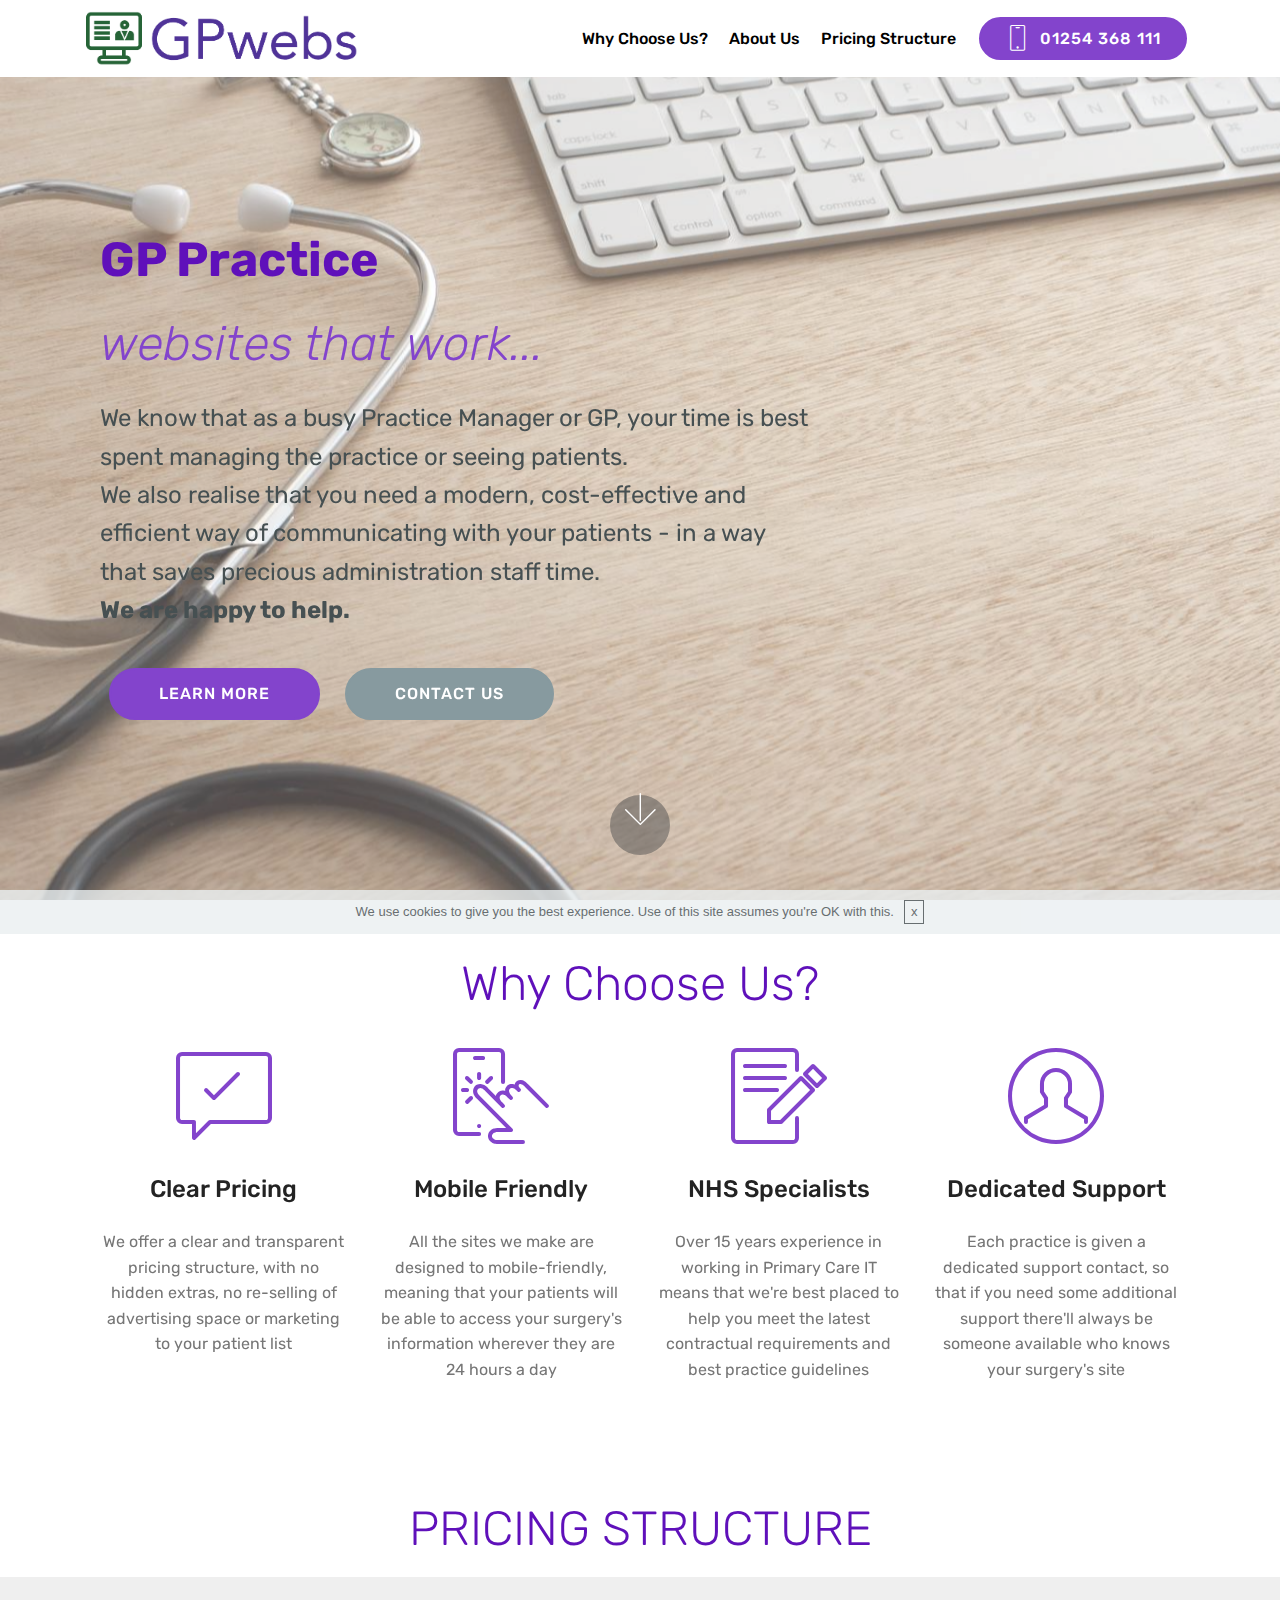
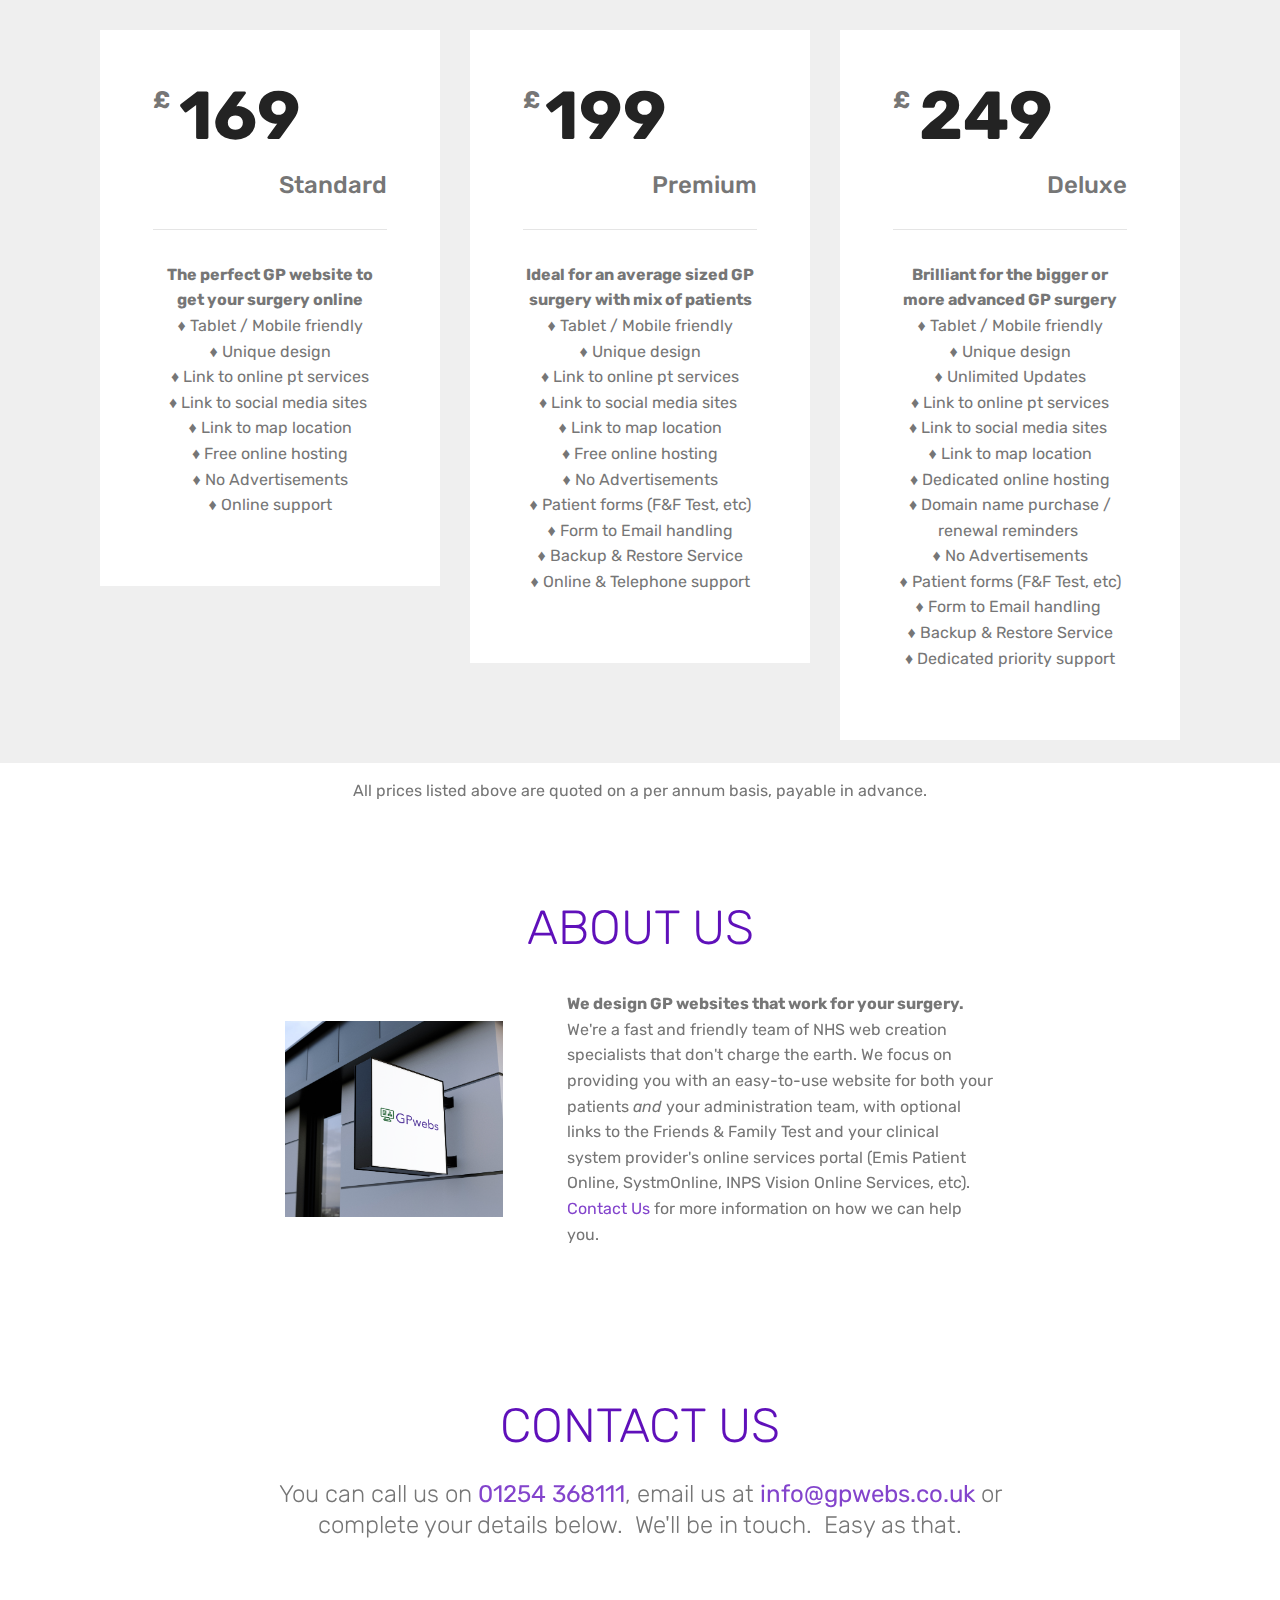
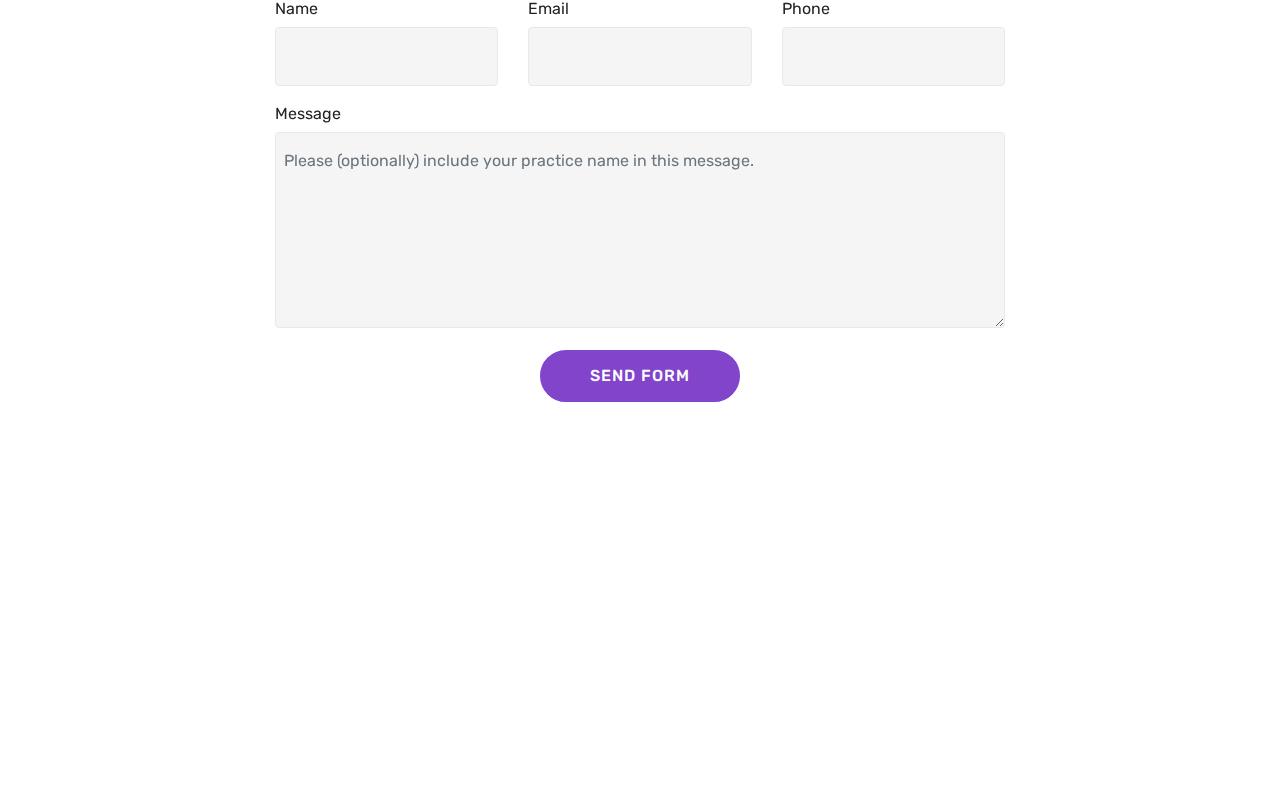
<file: index.html>
<!DOCTYPE html>
<html >
<head>
  <!-- Site made with Mobirise Website Builder v4.6.5, https://mobirise.com -->
  <meta charset="UTF-8">
  <meta http-equiv="X-UA-Compatible" content="IE=edge">
  <meta name="generator" content="Mobirise v4.6.5, mobirise.com">
  <meta name="viewport" content="width=device-width, initial-scale=1, minimum-scale=1">
  <link rel="shortcut icon" href="assets/images/computerfavicon-128x119.png" type="image/x-icon">
  <meta name="description" content="GP practice and surgery web designs with friendly support and advice based in the heart of Lancashire and covering all of the UK. 01254 368111">
  <title>GPwebs surgery web designs</title>
  <link rel="stylesheet" href="assets/web/assets/mobirise-icons/mobirise-icons.css">
  <link rel="stylesheet" href="assets/tether/tether.min.css">
  <link rel="stylesheet" href="assets/bootstrap/css/bootstrap.min.css">
  <link rel="stylesheet" href="assets/bootstrap/css/bootstrap-grid.min.css">
  <link rel="stylesheet" href="assets/bootstrap/css/bootstrap-reboot.min.css">
  <link rel="stylesheet" href="assets/socicon/css/styles.css">
  <link rel="stylesheet" href="assets/dropdown/css/style.css">
  <link rel="stylesheet" href="assets/theme/css/style.css">
  <link rel="stylesheet" href="assets/mobirise/css/mbr-additional.css" type="text/css">
  
  
  
</head>
<body>
  <section class="menu cid-qJobUIjYYH" once="menu" id="menu2-0">

    

    <nav class="navbar navbar-expand beta-menu navbar-dropdown align-items-center navbar-fixed-top navbar-toggleable-sm">
        <button class="navbar-toggler navbar-toggler-right" type="button" data-toggle="collapse" data-target="#navbarSupportedContent" aria-controls="navbarSupportedContent" aria-expanded="false" aria-label="Toggle navigation">
            <div class="hamburger">
                <span></span>
                <span></span>
                <span></span>
                <span></span>
            </div>
        </button>
        <div class="menu-logo">
            <div class="navbar-brand">
                <span class="navbar-logo">
                    <a href="https://mobirise.com">
                        <img src="assets/images/gpwebslogo-743x159.png" alt="Mobirise" title="" style="height: 3.8rem;">
                    </a>
                </span>
                
            </div>
        </div>
        <div class="collapse navbar-collapse" id="navbarSupportedContent">
            <ul class="navbar-nav nav-dropdown" data-app-modern-menu="true"><li class="nav-item">
                    <a class="nav-link link text-black display-4" href="index.html#content4-6">
                        Why Choose Us?</a>
                </li><li class="nav-item">
                    <a class="nav-link link text-black display-4" href="index.html#content4-d">
                        About Us
                    </a>
                </li><li class="nav-item"><a class="nav-link link text-black display-4" href="index.html#pricing-tables3-g">
                        Pricing Structure</a></li></ul>
            <div class="navbar-buttons mbr-section-btn"><a class="btn btn-sm btn-primary display-4" href="tel:01254368111">
                    <span class="btn-icon mbri-mobile mbr-iconfont mbr-iconfont-btn">
                    </span>01254 368 111</a></div>
        </div>
    </nav>
</section>

<section class="engine"><a href="https://mobirise.ws/h">make free website</a></section><section class="header9 cid-qJoc5kRj9e mbr-fullscreen mbr-parallax-background" id="header9-1">

    

    <div class="mbr-overlay" style="opacity: 0.3; background-color: rgb(255, 255, 255);">
    </div>

    <div class="container">
        <div class="media-container-column mbr-white col-md-8">
            <h1 class="mbr-section-title align-left mbr-bold pb-3 mbr-fonts-style display-2"><br>GP Practice</h1>
            <h3 class="mbr-section-subtitle align-left mbr-light pb-3 mbr-fonts-style display-2">websites that work...</h3>
            <p class="mbr-text align-left pb-3 mbr-fonts-style display-5">
                We know that as a busy Practice Manager or GP, your time is best spent managing the practice or seeing patients.<br>We also realise that you need a modern, cost-effective and efficient way of communicating with your patients - in a way that saves precious administration staff time.<br><strong>We are happy to help.</strong></p>
            <div class="mbr-section-btn align-left"><a class="btn btn-md btn-primary display-4" href="index.html#content4-6">LEARN MORE</a>
                <a class="btn btn-md btn-warning display-4" href="https://mobirise.com">CONTACT US</a></div>
        </div>
    </div>

    <div class="mbr-arrow hidden-sm-down" aria-hidden="true">
        <a href="#next">
            <i class="mbri-down mbr-iconfont"></i>
        </a>
    </div>
</section>

<section class="mbr-section content4 cid-qJokdlqtfa" id="content4-6">

    

    <div class="container">
        <div class="media-container-row">
            <div class="title col-12 col-md-8">
                <h2 class="align-center pb-3 mbr-fonts-style display-2">
                    Why Choose Us?</h2>
                
                
            </div>
        </div>
    </div>
</section>

<section class="features1 cid-qJoir7BXjk" id="features1-4">
    
    

    
    <div class="container">
        <div class="media-container-row">

            <div class="card p-3 col-12 col-md-6 col-lg-3">
                <div class="card-img pb-3">
                    <span class="mbr-iconfont mbri-cust-feedback" style="color: rgb(131, 68, 204);"></span>
                </div>
                <div class="card-box">
                    <h4 class="card-title py-3 mbr-fonts-style display-5">
                        Clear Pricing</h4>
                    <p class="mbr-text mbr-fonts-style display-7">
                        We offer a clear and transparent pricing structure, with no hidden extras, no re-selling of advertising space or marketing to your patient list</p>
                </div>
            </div>

            <div class="card p-3 col-12 col-md-6 col-lg-3">
                <div class="card-img pb-3">
                    <span class="mbr-iconfont mbri-touch" style="color: rgb(131, 68, 204);"></span>
                </div>
                <div class="card-box">
                    <h4 class="card-title py-3 mbr-fonts-style display-5">
                        Mobile Friendly
                    </h4>
                    <p class="mbr-text mbr-fonts-style display-7">
                        All the sites we make are designed to mobile-friendly, meaning that your patients will be able to access your surgery's information wherever they are 24 hours a day</p>
                </div>
            </div>

            <div class="card p-3 col-12 col-md-6 col-lg-3">
                <div class="card-img pb-3">
                    <span class="mbr-iconfont mbri-edit" style="color: rgb(131, 68, 204);"></span>
                </div>
                <div class="card-box">
                    <h4 class="card-title py-3 mbr-fonts-style display-5">
                        NHS Specialists</h4>
                    <p class="mbr-text mbr-fonts-style display-7">
                        Over 15 years experience in working in Primary Care IT means that we're best placed to help you meet the latest contractual requirements and best practice guidelines</p>
                </div>
            </div>

            <div class="card p-3 col-12 col-md-6 col-lg-3">
                <div class="card-img pb-3">
                    <span class="mbr-iconfont mbri-user" style="color: rgb(131, 68, 204);"></span>
                </div>
                <div class="card-box">
                    <h4 class="card-title py-3 mbr-fonts-style display-5">
                        Dedicated Support</h4>
                    <p class="mbr-text mbr-fonts-style display-7">
                       Each practice is given a dedicated support contact, so that if you need some additional support there'll always be someone available who knows your surgery's site</p>
                </div>
            </div>

        </div>

    </div>

</section>

<section class="mbr-section content4 cid-qJxtVXuubf" id="content4-h">

    

    <div class="container">
        <div class="media-container-row">
            <div class="title col-12 col-md-8">
                <h2 class="align-center pb-3 mbr-fonts-style display-2">
                    PRICING STRUCTURE</h2>
                
                
            </div>
        </div>
    </div>
</section>

<section class="cid-qJxt6GHS2D" id="pricing-tables3-g">

    

    
    <div class="container">
        <div class="media-container-row">
            <div class=" col-12 col-lg-4 col-md-6 my-2">
                <div class="pricing">
                    <div class="plan-header">
                        <div class="plan-price">
                            <span class="price-value mbr-fonts-style display-5">£&nbsp;</span>
                            <span class="price-figure mbr-fonts-style display-1">
                                169</span>
                            <h3 class="plan-title mbr-fonts-style display-5">
                                Standard</h3>
                            <hr>
                        </div>
                    </div>
                    <div class="plan-body">
                        <p class="mbr-text mbr-fonts-style display-7"><strong>
                            The perfect GP website to get your surgery online</strong><br>♦ Tablet / Mobile friendly<br>♦ Unique design<br>♦ Link to online pt services<br>♦ Link to social media sites&nbsp;<br>♦ Link to map location<br>♦ Free online hosting<br>♦ No Advertisements<br>♦ Online support<br></p>
                        
                    </div>
                </div>
            </div>

            <div class="col-12 col-lg-4 col-md-6 my-2">
                <div class="pricing">
                    <div class="plan-header">
                        <div class="plan-price">
                            <span class="price-value mbr-fonts-style display-5">
                                £
                            </span>
                            <span class="price-figure mbr-fonts-style display-1">
                                199</span>
                            <h3 class="plan-title mbr-fonts-style display-5">
                                Premium</h3>
                            <hr>
                        </div>
                    </div>
                    <div class="plan-body">
                        <p class="mbr-text mbr-fonts-style display-7"><strong>
                            Ideal for an average sized GP surgery with mix of patients</strong><br>♦ Tablet / Mobile friendly
<br>♦ Unique design
<br>♦ Link to online pt services <br>♦ Link to social media sites&nbsp;<br>♦ Link to map location
<br>♦ Free online hosting
<br>♦ No Advertisements
<br>♦ Patient forms (F&amp;F Test, etc)<br>♦ Form to Email handling<br>♦ Backup &amp; Restore Service<br>♦ Online &amp; Telephone support<br></p>
                        
                    </div>
                </div>
            </div>

            <div class="col-12 col-lg-4 col-md-6 my-2">
                <div class="pricing">
                    <div class="plan-header">
                        <div class="plan-price">
                            <span class="price-value mbr-fonts-style display-5">£&nbsp;</span>
                            <span class="price-figure mbr-fonts-style display-1">
                                249</span>
                            <h3 class="plan-title mbr-fonts-style display-5">
                                Deluxe</h3>
                            <hr>
                        </div>
                    </div>
                    <div class="plan-body ">
                        <p class="mbr-text mbr-fonts-style display-7"><strong>
                            Brilliant for the bigger or more advanced GP surgery</strong><br>♦ Tablet / Mobile friendly 
<br>♦ Unique design<br> 
♦ Unlimited Updates<br>♦ Link to online pt services <br>
♦ Link to social media sites&nbsp;<br>♦ Link to map location 
<br>♦ Dedicated online hosting <br>
♦ Domain name purchase / renewal reminders&nbsp;<br>♦ No Advertisements <br>
♦ Patient forms (F&amp;F Test, etc)
<br>♦ Form to Email handling&nbsp;<br>♦ Backup &amp; Restore Service<br>♦ Dedicated priority support</p>
                        
                    </div>
                </div>
            </div>

        </div>
    </div>
</section>

<section class="mbr-section article content1 cid-qK38d05Msb" id="content1-i">
    
     

    <div class="container">
        <div class="media-container-row">
            <div class="mbr-text col-12 col-md-8 mbr-fonts-style display-7">All prices listed above are quoted on a per annum basis, payable in advance.<br><div><br></div></div>
        </div>
    </div>
</section>

<section class="mbr-section content4 cid-qJxc9GWwY4" id="content4-d">

    

    <div class="container">
        <div class="media-container-row">
            <div class="title col-12 col-md-8">
                <h2 class="align-center pb-3 mbr-fonts-style display-2">
                    ABOUT US</h2>
                
                
            </div>
        </div>
    </div>
</section>

<section class="mbr-section content6 cid-qJxcaJWkP5" id="content6-e">
    
     
    
    <div class="container">
        <div class="media-container-row">
            <div class="col-12 col-md-8">
                <div class="media-container-row">
                    <div class="mbr-figure" style="width: 60%;">
                      <img src="assets/images/gpwebssign-713x639.png" alt="Mobirise" title="">  
                    </div>
                    <div class="media-content">
                        <div class="mbr-section-text">
                            <p class="mbr-text mb-0 mbr-fonts-style display-7"><strong>We design GP websites that work for your surgery. &nbsp;<br></strong>We're a fast and friendly team of NHS web creation specialists that don't charge the earth.&nbsp;We focus on providing you with an easy-to-use website for both your patients&nbsp;<em>and </em>your administration team, with optional links to the Friends &amp; Family Test and your clinical system provider's online services portal (Emis Patient Online, SystmOnline, INPS Vision Online Services, etc).<br><a href="index.html#form1-7">Contact Us</a> for more information on how we can help you.</p>
                        </div>
                    </div>
                </div>
            </div>
        </div>
    </div>
</section>

<section class="mbr-section form1 cid-qJol3GNPxH" id="form1-7">

    

    
    <div class="container">
        <div class="row justify-content-center">
            <div class="title col-12 col-lg-8">
                <h2 class="mbr-section-title align-center pb-3 mbr-fonts-style display-2">
                    CONTACT US</h2>
                <h3 class="mbr-section-subtitle align-center mbr-light pb-3 mbr-fonts-style display-5">You can call us on <a href="tel:01254368111">01254 368111</a>, email us at <a href="mailto:info@gpwebs.co.uk">info@gpwebs.co.uk</a> or<br>complete your details below. &nbsp;We'll be in touch. &nbsp;Easy as that.</h3>
            </div>
        </div>
    </div>
    <div class="container">
        <div class="row justify-content-center">
            <div class="media-container-column col-lg-8" data-form-type="formoid">
                    <div data-form-alert="" hidden="">Thanks for filling out the form!  

We will be in touch soon.</div>
            
                    <form class="mbr-form" action="https://mobirise.com/" method="post" data-form-title="Mobirise Form"><input type="hidden" name="email" data-form-email="true" value="nS5OpZLvmUlrx3dDxJCy8JLLbMCUlcy1udlS6rnh3CsGflpuK/MI5OYWs+mhIoG1FU/fjOiNKbMOYvmZ/KX02godbVTCPD+RU+d+YuvuOHu3UHPNI8NDdXVReLXNA1eo" data-form-field="Email">
                        <div class="row row-sm-offset">
                            <div class="col-md-4 multi-horizontal" data-for="name">
                                <div class="form-group">
                                    <label class="form-control-label mbr-fonts-style display-7" for="name-form1-7">Name</label>
                                    <input type="text" class="form-control" name="name" data-form-field="Name" required="" id="name-form1-7">
                                </div>
                            </div>
                            <div class="col-md-4 multi-horizontal" data-for="email">
                                <div class="form-group">
                                    <label class="form-control-label mbr-fonts-style display-7" for="email-form1-7">Email</label>
                                    <input type="email" class="form-control" name="email" data-form-field="Email" required="" id="email-form1-7">
                                </div>
                            </div>
                            <div class="col-md-4 multi-horizontal" data-for="phone">
                                <div class="form-group">
                                    <label class="form-control-label mbr-fonts-style display-7" for="phone-form1-7">Phone</label>
                                    <input type="tel" class="form-control" name="phone" data-form-field="Phone" id="phone-form1-7">
                                </div>
                            </div>
                        </div>
                        <div class="form-group" data-for="message">
                            <label class="form-control-label mbr-fonts-style display-7" for="message-form1-7">Message</label>
                            <textarea type="text" class="form-control" name="message" rows="7" data-form-field="Message" placeholder="Please (optionally) include your practice name in this message." id="message-form1-7"></textarea>
                        </div>
            
                        <span class="input-group-btn"><button href="" type="submit" class="btn btn-primary btn-form display-4">SEND FORM</button></span>
                    </form>
            </div>
        </div>
    </div>
</section>

<section class="cid-qJxlZ6UaTo mbr-reveal" id="footer5-f">

    

    

    <div class="container">
        <div class="media-container-row">
            <div class="col-md-3">
                <div class="media-wrap">
                    <a href="https://mobirise.com/">
                       <img src="assets/images/computerfavicon-163x152.png" alt="Mobirise" title="">
                    </a>
                </div>
            </div>
            <div class="col-md-9">
                <p class="mbr-text align-right links mbr-fonts-style display-7">
                    <a href="index.html#features1-4" class="text-black">ABOUT</a> &nbsp;&nbsp;&nbsp;&nbsp;
                    <a href="terms.html" class="text-black">TERMS</a> &nbsp;&nbsp;&nbsp;&nbsp;
                    <a href="careers.html" class="text-black">CAREERS</a> &nbsp;&nbsp;&nbsp;&nbsp;
                    <a href="index.html#form1-7" class="text-black">CONTACT</a>
                </p>
            </div>
        </div>
        <div class="footer-lower">
            <div class="media-container-row">
                <div class="col-md-12">
                    <hr>
                </div>
            </div>
            <div class="media-container-row mbr-white">
                <div class="col-md-6 copyright">
                    <p class="mbr-text mbr-fonts-style display-7">(t) <a href="tel:01254368111">01254 368 111</a> &nbsp;(e) <a href="mailto:info@gpwebs.co.uk">info@gpwebs.co.uk</a><br>© Copyright 2018 GPwebs - All Rights Reserved
                    </p>
                </div>
                <div class="col-md-6">
                    
                </div>
            </div>
        </div>
    </div>
</section>


  <script src="assets/web/assets/jquery/jquery.min.js"></script>
  <script src="assets/popper/popper.min.js"></script>
  <script src="assets/tether/tether.min.js"></script>
  <script src="assets/bootstrap/js/bootstrap.min.js"></script>
  <script src="assets/smoothscroll/smooth-scroll.js"></script>
  <script src="assets/dropdown/js/script.min.js"></script>
  <script src="assets/touchswipe/jquery.touch-swipe.min.js"></script>
  <script src="assets/parallax/jarallax.min.js"></script>
  <script src="assets/cookies-alert-plugin/cookies-alert-core.js"></script>
  <script src="assets/cookies-alert-plugin/cookies-alert-script.js"></script>
  <script src="assets/theme/js/script.js"></script>
  <script src="assets/formoid/formoid.min.js"></script>
  
  
<input name="cookieData" type="hidden" data-cookie-text="We use cookies to give you the best experience. Use of this site assumes you're OK with this.">
  </body>
</html>
</file>
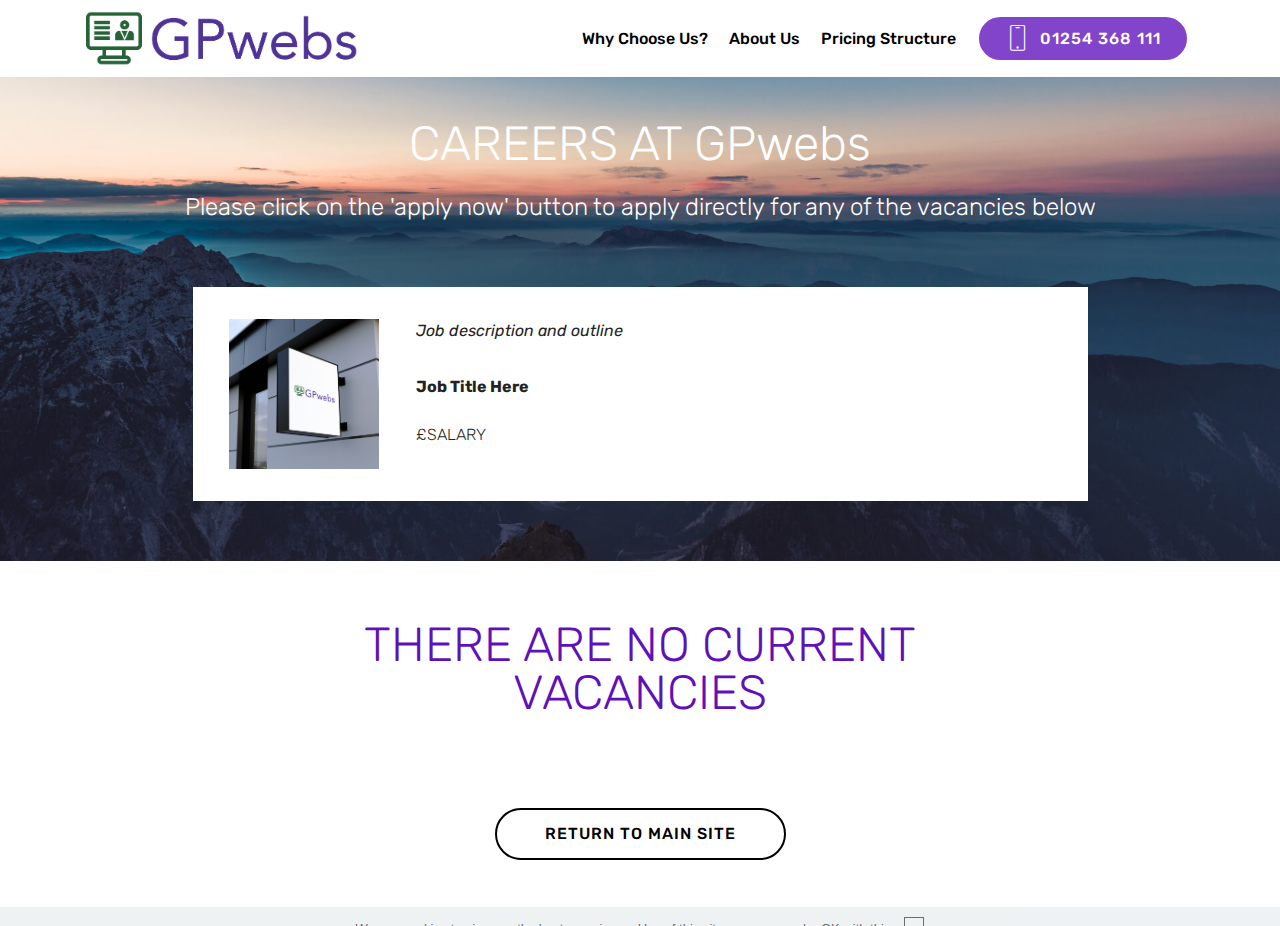
<file: careers.html>
<!DOCTYPE html>
<html >
<head>
  <!-- Site made with Mobirise Website Builder v4.6.5, https://mobirise.com -->
  <meta charset="UTF-8">
  <meta http-equiv="X-UA-Compatible" content="IE=edge">
  <meta name="generator" content="Mobirise v4.6.5, mobirise.com">
  <meta name="viewport" content="width=device-width, initial-scale=1, minimum-scale=1">
  <link rel="shortcut icon" href="assets/images/computerfavicon-128x119.png" type="image/x-icon">
  <meta name="description" content="GPwebs careers, vacancies, jobs">
  <title>Careers</title>
  <link rel="stylesheet" href="assets/web/assets/mobirise-icons/mobirise-icons.css">
  <link rel="stylesheet" href="assets/tether/tether.min.css">
  <link rel="stylesheet" href="assets/bootstrap/css/bootstrap.min.css">
  <link rel="stylesheet" href="assets/bootstrap/css/bootstrap-grid.min.css">
  <link rel="stylesheet" href="assets/bootstrap/css/bootstrap-reboot.min.css">
  <link rel="stylesheet" href="assets/dropdown/css/style.css">
  <link rel="stylesheet" href="assets/theme/css/style.css">
  <link rel="stylesheet" href="assets/mobirise/css/mbr-additional.css" type="text/css">
  
  
  
</head>
<body>
  <section class="menu cid-qJobUIjYYH" once="menu" id="menu2-t">

    

    <nav class="navbar navbar-expand beta-menu navbar-dropdown align-items-center navbar-fixed-top navbar-toggleable-sm">
        <button class="navbar-toggler navbar-toggler-right" type="button" data-toggle="collapse" data-target="#navbarSupportedContent" aria-controls="navbarSupportedContent" aria-expanded="false" aria-label="Toggle navigation">
            <div class="hamburger">
                <span></span>
                <span></span>
                <span></span>
                <span></span>
            </div>
        </button>
        <div class="menu-logo">
            <div class="navbar-brand">
                <span class="navbar-logo">
                    <a href="https://mobirise.com">
                        <img src="assets/images/gpwebslogo-743x159.png" alt="Mobirise" title="" style="height: 3.8rem;">
                    </a>
                </span>
                
            </div>
        </div>
        <div class="collapse navbar-collapse" id="navbarSupportedContent">
            <ul class="navbar-nav nav-dropdown" data-app-modern-menu="true"><li class="nav-item">
                    <a class="nav-link link text-black display-4" href="index.html#content4-6">
                        Why Choose Us?</a>
                </li><li class="nav-item">
                    <a class="nav-link link text-black display-4" href="index.html#content4-d">
                        About Us
                    </a>
                </li><li class="nav-item"><a class="nav-link link text-black display-4" href="index.html#pricing-tables3-g">
                        Pricing Structure</a></li></ul>
            <div class="navbar-buttons mbr-section-btn"><a class="btn btn-sm btn-primary display-4" href="tel:01254368111">
                    <span class="btn-icon mbri-mobile mbr-iconfont mbr-iconfont-btn">
                    </span>01254 368 111</a></div>
        </div>
    </nav>
</section>

<section class="engine"><a href="https://mobirise.ws/j">how to design free website</a></section><section class="testimonials4 cid-qLruWUCnTT" id="testimonials4-u">

  

  
  <div class="container">
    <h2 class="pb-3 mbr-fonts-style mbr-white align-center display-2">
        CAREERS AT GPwebs</h2>
    <h3 class="mbr-section-subtitle mbr-light pb-3 mbr-fonts-style mbr-white align-center display-5">
        Please click on the 'apply now' button to apply directly for any of the vacancies below</h3>
    <div class="col-md-10 testimonials-container"> 
      

      
    <div class="testimonials-item">
        <div class="user row">
          <div class="col-lg-3 col-md-4">
            <div class="user_image">
              <img src="assets/images/gpwebssign-713x639.png" alt="" title="">
            </div>
          </div>
          <div class="testimonials-caption col-lg-9 col-md-8">
            <div class="user_text ">
              <p class="mbr-fonts-style  display-7"><em>Job description and outline</em></p>
            </div>
            <div class="user_name mbr-bold mbr-fonts-style align-left pt-3 display-7"><p>
                 Job Title Here</p></div>
            <div class="user_desk mbr-light mbr-fonts-style align-left pt-2 display-7">
                 £SALARY</div>
          </div>
        </div>
      </div></div>
  </div>
</section>

<section class="mbr-section content4 cid-qLrvHqP76K" id="content4-v">

    

    <div class="container">
        <div class="media-container-row">
            <div class="title col-12 col-md-8">
                <h2 class="align-center pb-3 mbr-fonts-style display-2">
                    THERE ARE NO CURRENT VACANCIES</h2>
                
                
            </div>
        </div>
    </div>
</section>

<section class="mbr-section content8 cid-qLrvUqF9qC" id="content8-w">

    

    <div class="container">
        <div class="media-container-row title">
            <div class="col-12 col-md-8">
                <div class="mbr-section-btn align-center"><a class="btn btn-black-outline display-4" href="index.html#header9-1">RETURN TO MAIN SITE</a></div>
            </div>
        </div>
    </div>
</section>


  <script src="assets/web/assets/jquery/jquery.min.js"></script>
  <script src="assets/popper/popper.min.js"></script>
  <script src="assets/tether/tether.min.js"></script>
  <script src="assets/bootstrap/js/bootstrap.min.js"></script>
  <script src="assets/smoothscroll/smooth-scroll.js"></script>
  <script src="assets/cookies-alert-plugin/cookies-alert-core.js"></script>
  <script src="assets/cookies-alert-plugin/cookies-alert-script.js"></script>
  <script src="assets/dropdown/js/script.min.js"></script>
  <script src="assets/touchswipe/jquery.touch-swipe.min.js"></script>
  <script src="assets/theme/js/script.js"></script>
  
  
<input name="cookieData" type="hidden" data-cookie-text="We use cookies to give you the best experience. Use of this site assumes you're OK with this.">
  </body>
</html>
</file>
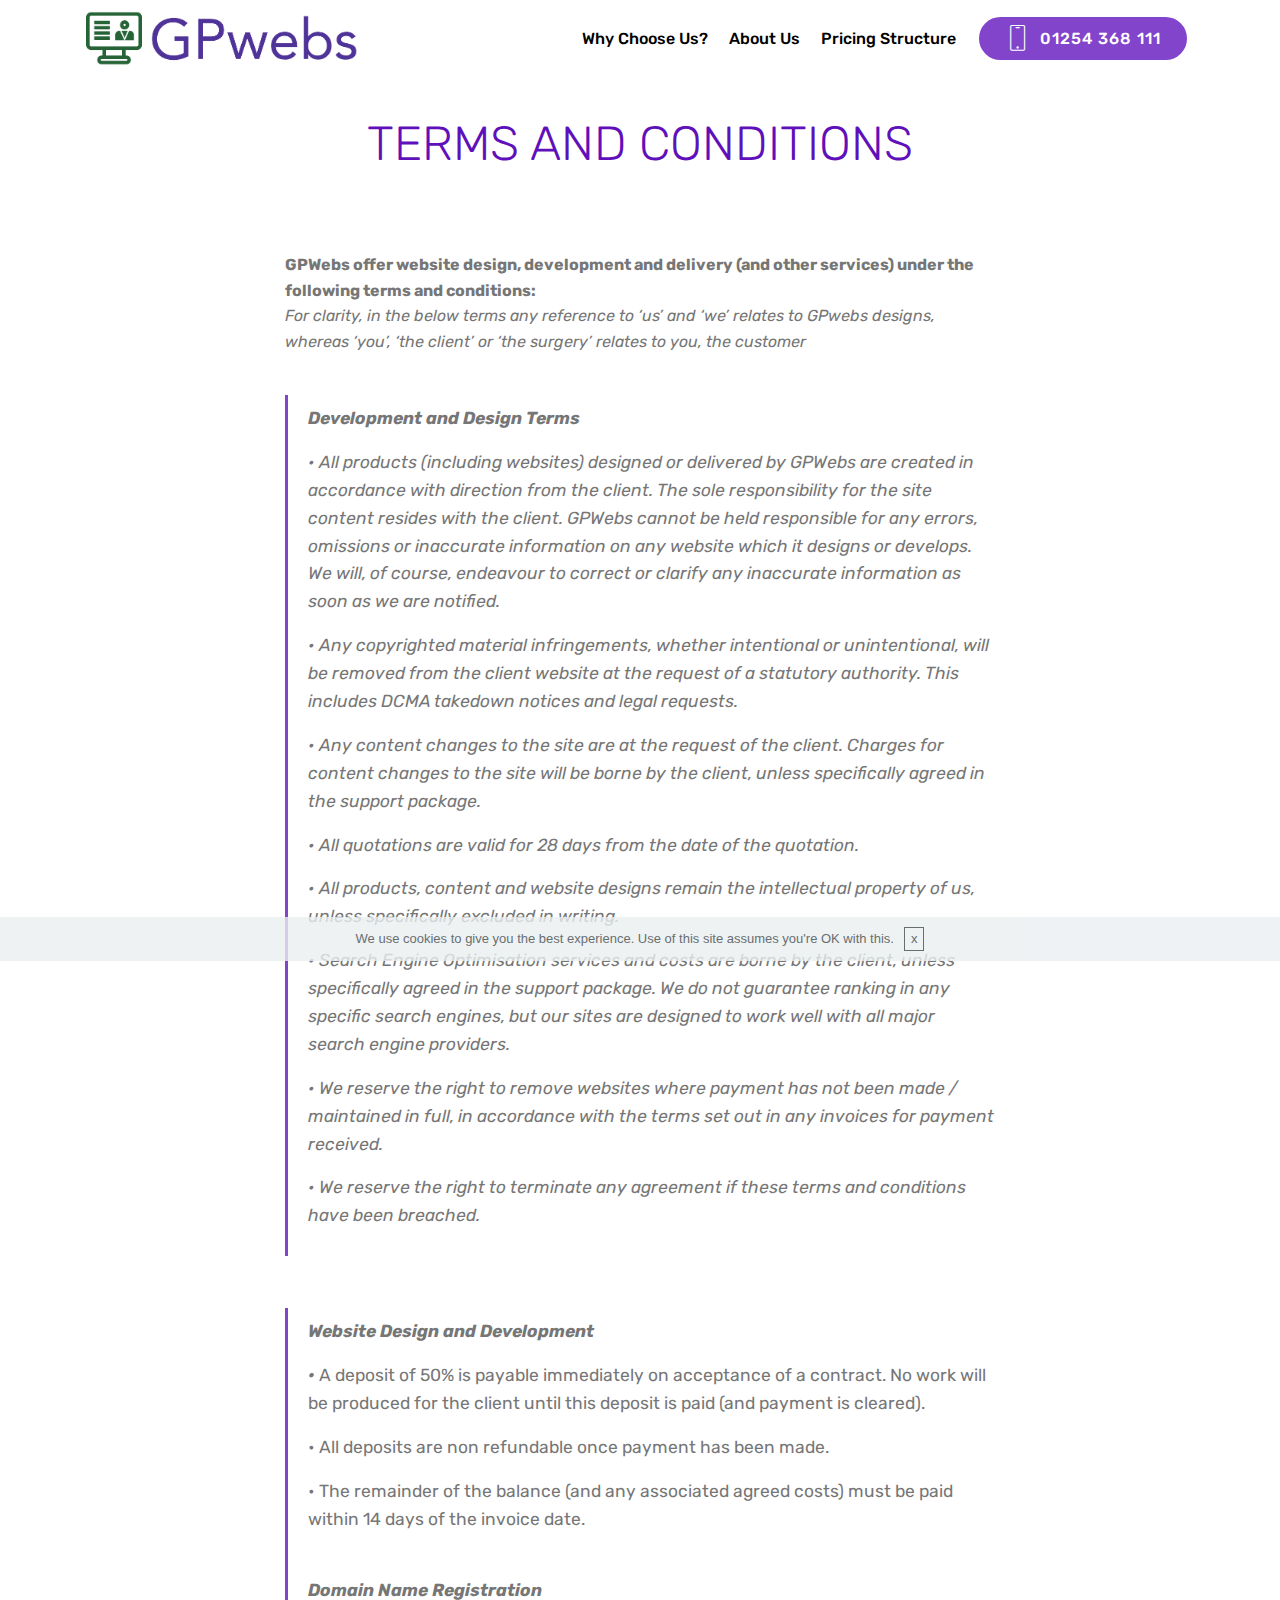
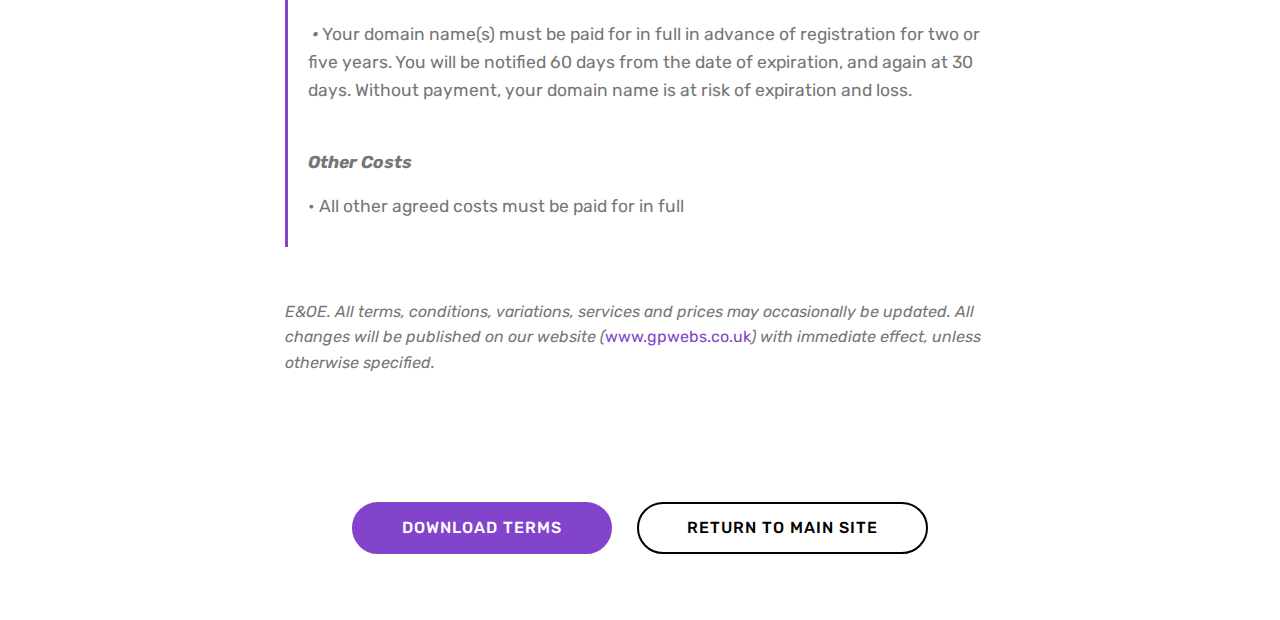
<file: page1.html>
<!DOCTYPE html>
<html >
<head>
  <!-- Site made with Mobirise Website Builder v4.6.5, https://mobirise.com -->
  <meta charset="UTF-8">
  <meta http-equiv="X-UA-Compatible" content="IE=edge">
  <meta name="generator" content="Mobirise v4.6.5, mobirise.com">
  <meta name="viewport" content="width=device-width, initial-scale=1, minimum-scale=1">
  <link rel="shortcut icon" href="assets/images/computerfavicon-128x119.png" type="image/x-icon">
  <meta name="description" content="Web Builder Description">
  <title>Terms</title>
  <link rel="stylesheet" href="assets/web/assets/mobirise-icons/mobirise-icons.css">
  <link rel="stylesheet" href="assets/tether/tether.min.css">
  <link rel="stylesheet" href="assets/bootstrap/css/bootstrap.min.css">
  <link rel="stylesheet" href="assets/bootstrap/css/bootstrap-grid.min.css">
  <link rel="stylesheet" href="assets/bootstrap/css/bootstrap-reboot.min.css">
  <link rel="stylesheet" href="assets/dropdown/css/style.css">
  <link rel="stylesheet" href="assets/theme/css/style.css">
  <link rel="stylesheet" href="assets/mobirise/css/mbr-additional.css" type="text/css">
  
  
  
</head>
<body>
  <section class="menu cid-qJobUIjYYH" once="menu" id="menu2-j">

    

    <nav class="navbar navbar-expand beta-menu navbar-dropdown align-items-center navbar-fixed-top navbar-toggleable-sm">
        <button class="navbar-toggler navbar-toggler-right" type="button" data-toggle="collapse" data-target="#navbarSupportedContent" aria-controls="navbarSupportedContent" aria-expanded="false" aria-label="Toggle navigation">
            <div class="hamburger">
                <span></span>
                <span></span>
                <span></span>
                <span></span>
            </div>
        </button>
        <div class="menu-logo">
            <div class="navbar-brand">
                <span class="navbar-logo">
                    <a href="https://mobirise.com">
                        <img src="assets/images/gpwebslogo-743x159.png" alt="Mobirise" title="" style="height: 3.8rem;">
                    </a>
                </span>
                
            </div>
        </div>
        <div class="collapse navbar-collapse" id="navbarSupportedContent">
            <ul class="navbar-nav nav-dropdown" data-app-modern-menu="true"><li class="nav-item">
                    <a class="nav-link link text-black display-4" href="index.html#content4-6">
                        Why Choose Us?</a>
                </li><li class="nav-item">
                    <a class="nav-link link text-black display-4" href="index.html#content4-d">
                        About Us
                    </a>
                </li><li class="nav-item"><a class="nav-link link text-black display-4" href="index.html#pricing-tables3-g">
                        Pricing Structure</a></li></ul>
            <div class="navbar-buttons mbr-section-btn"><a class="btn btn-sm btn-primary display-4" href="tel:01254368111">
                    <span class="btn-icon mbri-mobile mbr-iconfont mbr-iconfont-btn">
                    </span>01254 368 111</a></div>
        </div>
    </nav>
</section>

<section class="engine"><a href="https://mobirise.ws/i">how to build own website</a></section><section class="mbr-section content4 cid-qLqUluo9Jr" id="content4-k">

    

    <div class="container">
        <div class="media-container-row">
            <div class="title col-12 col-md-8">
                <h2 class="align-center pb-3 mbr-fonts-style display-2">TERMS AND CONDITIONS</h2>
                
                
            </div>
        </div>
    </div>
</section>

<section class="mbr-section article content1 cid-qLqUVRqEWo" id="content1-l">
    
     

    <div class="container">
        <div class="media-container-row">
            <div class="mbr-text col-12 col-md-8 mbr-fonts-style display-7"><strong>GPWebs offer website design, development and delivery (and other services) under the following terms and conditions:
</strong><div><em>For clarity, in the below terms any reference to ‘us’ and ‘we’ relates to GPwebs designs, whereas ‘you’, ‘the client’ or ‘the surgery’ relates to you, the customer
</em></div><div><strong><br></strong></div></div>
        </div>
    </div>
</section>

<section class="mbr-section article content1 cid-qLqUXsbOsl" id="content2-m">

     

    <div class="container">
        <div class="media-container-row">
            <div class="mbr-text col-12 col-md-8 mbr-fonts-style display-7">
                <blockquote><p><strong>Development and Design Terms</strong></p><p>• All products (including websites) designed or delivered by GPWebs are created in accordance with direction from the client. The sole responsibility for the site content resides with the client. GPWebs cannot be held responsible for any errors, omissions or inaccurate information on any website which it designs or develops.  We will, of course, endeavour to correct or clarify any inaccurate information as soon as we are notified.
</p><p>• Any copyrighted material infringements, whether intentional or unintentional, will be removed from the client website at the request of a statutory authority.  This includes DCMA takedown notices and legal requests.
</p><p>• Any content changes to the site are at the request of the client. Charges for content changes to the site will be borne by the client, unless specifically agreed in the support package.
</p><p>• All quotations are valid for 28 days from the date of the quotation.
</p><p>• All products, content and website designs remain the intellectual property of us, unless specifically excluded in writing.
</p><p>• Search Engine Optimisation services and costs are borne by the client, unless specifically agreed in the support package.  We do not guarantee ranking in any specific search engines, but our sites are designed to work well with all major search engine providers.
</p><p>• We reserve the right to remove websites where payment has not been made / maintained in full, in accordance with the terms set out in any invoices for payment received.
</p><p>• We reserve the right to terminate any agreement if these terms and conditions have been breached.
</p></blockquote>
            </div>
        </div>
    </div>
</section>

<section class="mbr-section article content1 cid-qLqV5XsBUk" id="content2-p">

     

    <div class="container">
        <div class="media-container-row">
            <div class="mbr-text col-12 col-md-8 mbr-fonts-style display-7">
                <blockquote><p><strong>Website Design and Development
</strong></p><p><strong>•	</strong><span style="font-size: 1.09rem; font-style: normal;">A deposit of 50% is payable immediately on acceptance of a contract.  No work will be produced for the client until this deposit is paid (and payment is cleared).</span></p><p><span style="font-size: 1.09rem; font-style: normal;">•	All deposits are non refundable once payment has been made.&nbsp;</span></p><p><span style="font-size: 1.09rem; font-style: normal;">•	The remainder of the balance (and any associated agreed costs) must be paid within 14 days of the invoice date.&nbsp;</span></p><p><strong><br></strong><strong>Domain Name Registration&nbsp;</strong></p><p><strong>&nbsp;</strong><strong>•</strong><span style="font-size: 1.09rem; font-style: normal;">	Your domain name(s) must be paid for in full in advance of registration for two or five years. You will be notified 60 days from the date of expiration, and again at 30 days.  Without payment, your domain name is at risk of expiration and loss.&nbsp;</span></p><p><strong><br></strong><strong>Other Costs&nbsp;</strong></p><p><span style="font-size: 1.09rem; font-style: normal;">•	All other agreed costs must be paid for in full</span></p></blockquote>
            </div>
        </div>
    </div>
</section>

<section class="mbr-section article content1 cid-qLqV7h7GnF" id="content1-q">
    
     

    <div class="container">
        <div class="media-container-row">
            <div class="mbr-text col-12 col-md-8 mbr-fonts-style display-7"><em>E&amp;OE. All terms, conditions, variations, services and prices may occasionally be updated.  All changes will be published on our website (<a href="http://www.gpwebs.co.uk">www.gpwebs.co.uk</a>) with immediate effect, unless otherwise specified.</em></div>
        </div>
    </div>
</section>

<section class="mbr-section content8 cid-qLqXGkEm0D" id="content8-s">

    

    <div class="container">
        <div class="media-container-row title">
            <div class="col-12 col-md-8">
                <div class="mbr-section-btn align-center"><a class="btn btn-primary display-4" href="https://mobirise.com">DOWNLOAD TERMS</a>
                    <a class="btn btn-black-outline display-4" href="index.html#header9-1">RETURN TO MAIN SITE</a></div>
            </div>
        </div>
    </div>
</section>


  <script src="assets/web/assets/jquery/jquery.min.js"></script>
  <script src="assets/popper/popper.min.js"></script>
  <script src="assets/tether/tether.min.js"></script>
  <script src="assets/bootstrap/js/bootstrap.min.js"></script>
  <script src="assets/smoothscroll/smooth-scroll.js"></script>
  <script src="assets/cookies-alert-plugin/cookies-alert-core.js"></script>
  <script src="assets/cookies-alert-plugin/cookies-alert-script.js"></script>
  <script src="assets/dropdown/js/script.min.js"></script>
  <script src="assets/touchswipe/jquery.touch-swipe.min.js"></script>
  <script src="assets/theme/js/script.js"></script>
  
  
<input name="cookieData" type="hidden" data-cookie-text="We use cookies to give you the best experience. Use of this site assumes you're OK with this.">
  </body>
</html>
</file>
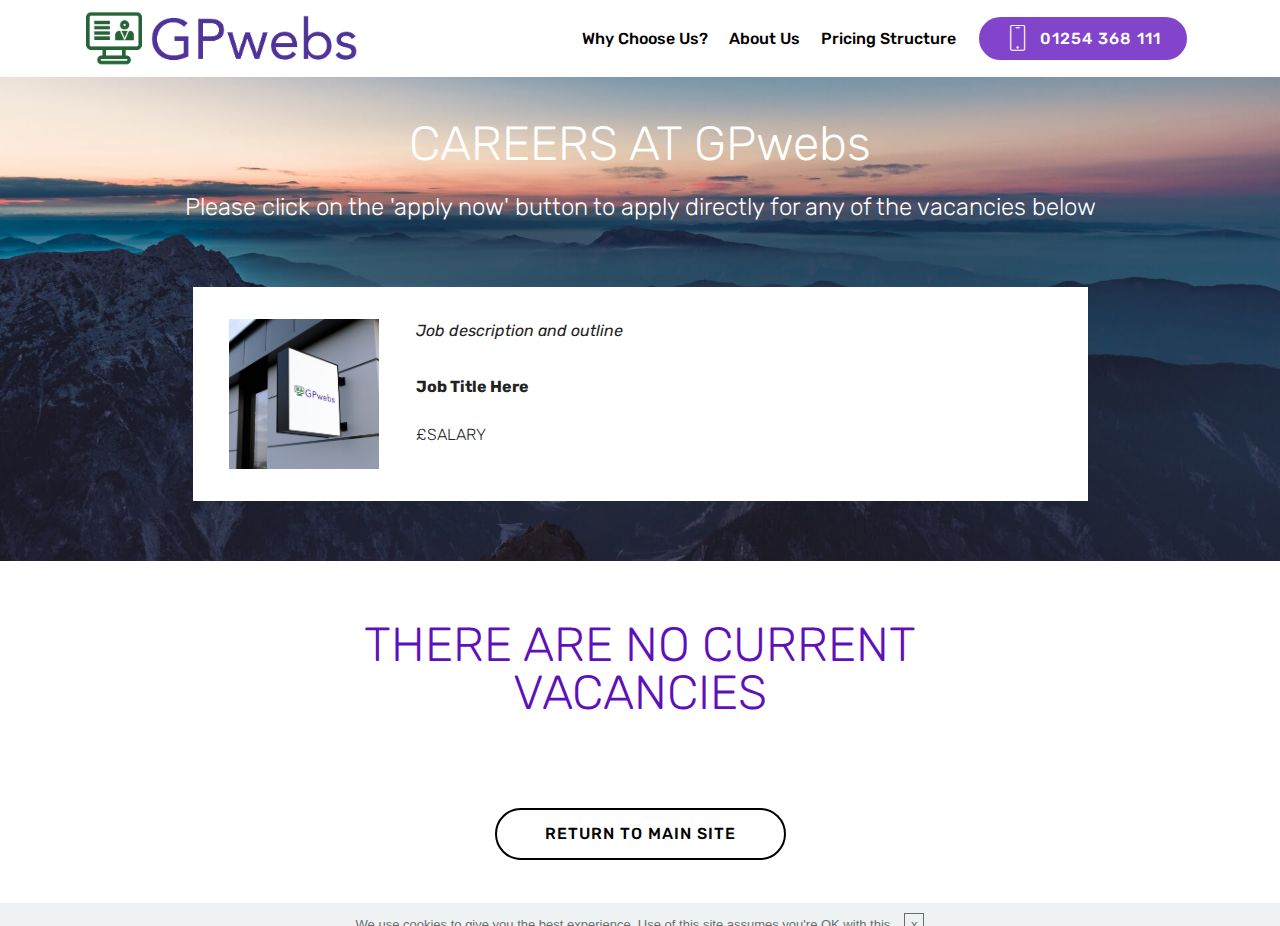
<file: page2.html>
<!DOCTYPE html>
<html >
<head>
  <!-- Site made with Mobirise Website Builder v4.6.5, https://mobirise.com -->
  <meta charset="UTF-8">
  <meta http-equiv="X-UA-Compatible" content="IE=edge">
  <meta name="generator" content="Mobirise v4.6.5, mobirise.com">
  <meta name="viewport" content="width=device-width, initial-scale=1, minimum-scale=1">
  <link rel="shortcut icon" href="assets/images/computerfavicon-128x119.png" type="image/x-icon">
  <meta name="description" content="Site Generator Description">
  <title>Careers</title>
  <link rel="stylesheet" href="assets/web/assets/mobirise-icons/mobirise-icons.css">
  <link rel="stylesheet" href="assets/tether/tether.min.css">
  <link rel="stylesheet" href="assets/bootstrap/css/bootstrap.min.css">
  <link rel="stylesheet" href="assets/bootstrap/css/bootstrap-grid.min.css">
  <link rel="stylesheet" href="assets/bootstrap/css/bootstrap-reboot.min.css">
  <link rel="stylesheet" href="assets/dropdown/css/style.css">
  <link rel="stylesheet" href="assets/theme/css/style.css">
  <link rel="stylesheet" href="assets/mobirise/css/mbr-additional.css" type="text/css">
  
  
  
</head>
<body>
  <section class="menu cid-qJobUIjYYH" once="menu" id="menu2-t">

    

    <nav class="navbar navbar-expand beta-menu navbar-dropdown align-items-center navbar-fixed-top navbar-toggleable-sm">
        <button class="navbar-toggler navbar-toggler-right" type="button" data-toggle="collapse" data-target="#navbarSupportedContent" aria-controls="navbarSupportedContent" aria-expanded="false" aria-label="Toggle navigation">
            <div class="hamburger">
                <span></span>
                <span></span>
                <span></span>
                <span></span>
            </div>
        </button>
        <div class="menu-logo">
            <div class="navbar-brand">
                <span class="navbar-logo">
                    <a href="https://mobirise.com">
                        <img src="assets/images/gpwebslogo-743x159.png" alt="Mobirise" title="" style="height: 3.8rem;">
                    </a>
                </span>
                
            </div>
        </div>
        <div class="collapse navbar-collapse" id="navbarSupportedContent">
            <ul class="navbar-nav nav-dropdown" data-app-modern-menu="true"><li class="nav-item">
                    <a class="nav-link link text-black display-4" href="index.html#content4-6">
                        Why Choose Us?</a>
                </li><li class="nav-item">
                    <a class="nav-link link text-black display-4" href="index.html#content4-d">
                        About Us
                    </a>
                </li><li class="nav-item"><a class="nav-link link text-black display-4" href="index.html#pricing-tables3-g">
                        Pricing Structure</a></li></ul>
            <div class="navbar-buttons mbr-section-btn"><a class="btn btn-sm btn-primary display-4" href="tel:01254368111">
                    <span class="btn-icon mbri-mobile mbr-iconfont mbr-iconfont-btn">
                    </span>01254 368 111</a></div>
        </div>
    </nav>
</section>

<section class="engine"><a href="https://mobirise.ws/n">mobile website creator app</a></section><section class="testimonials4 cid-qLruWUCnTT" id="testimonials4-u">

  

  
  <div class="container">
    <h2 class="pb-3 mbr-fonts-style mbr-white align-center display-2">
        CAREERS AT GPwebs</h2>
    <h3 class="mbr-section-subtitle mbr-light pb-3 mbr-fonts-style mbr-white align-center display-5">
        Please click on the 'apply now' button to apply directly for any of the vacancies below</h3>
    <div class="col-md-10 testimonials-container"> 
      

      
    <div class="testimonials-item">
        <div class="user row">
          <div class="col-lg-3 col-md-4">
            <div class="user_image">
              <img src="assets/images/gpwebssign-713x639.png" alt="" title="">
            </div>
          </div>
          <div class="testimonials-caption col-lg-9 col-md-8">
            <div class="user_text ">
              <p class="mbr-fonts-style  display-7"><em>Job description and outline</em></p>
            </div>
            <div class="user_name mbr-bold mbr-fonts-style align-left pt-3 display-7"><p>
                 Job Title Here</p></div>
            <div class="user_desk mbr-light mbr-fonts-style align-left pt-2 display-7">
                 £SALARY</div>
          </div>
        </div>
      </div></div>
  </div>
</section>

<section class="mbr-section content4 cid-qLrvHqP76K" id="content4-v">

    

    <div class="container">
        <div class="media-container-row">
            <div class="title col-12 col-md-8">
                <h2 class="align-center pb-3 mbr-fonts-style display-2">
                    THERE ARE NO CURRENT VACANCIES</h2>
                
                
            </div>
        </div>
    </div>
</section>

<section class="mbr-section content8 cid-qLrvUqF9qC" id="content8-w">

    

    <div class="container">
        <div class="media-container-row title">
            <div class="col-12 col-md-8">
                <div class="mbr-section-btn align-center"><a class="btn btn-black-outline display-4" href="index.html#header9-1">RETURN TO MAIN SITE</a></div>
            </div>
        </div>
    </div>
</section>


  <script src="assets/web/assets/jquery/jquery.min.js"></script>
  <script src="assets/popper/popper.min.js"></script>
  <script src="assets/tether/tether.min.js"></script>
  <script src="assets/bootstrap/js/bootstrap.min.js"></script>
  <script src="assets/smoothscroll/smooth-scroll.js"></script>
  <script src="assets/cookies-alert-plugin/cookies-alert-core.js"></script>
  <script src="assets/cookies-alert-plugin/cookies-alert-script.js"></script>
  <script src="assets/dropdown/js/script.min.js"></script>
  <script src="assets/touchswipe/jquery.touch-swipe.min.js"></script>
  <script src="assets/theme/js/script.js"></script>
  
  
<input name="cookieData" type="hidden" data-cookie-text="We use cookies to give you the best experience. Use of this site assumes you're OK with this.">
  </body>
</html>
</file>
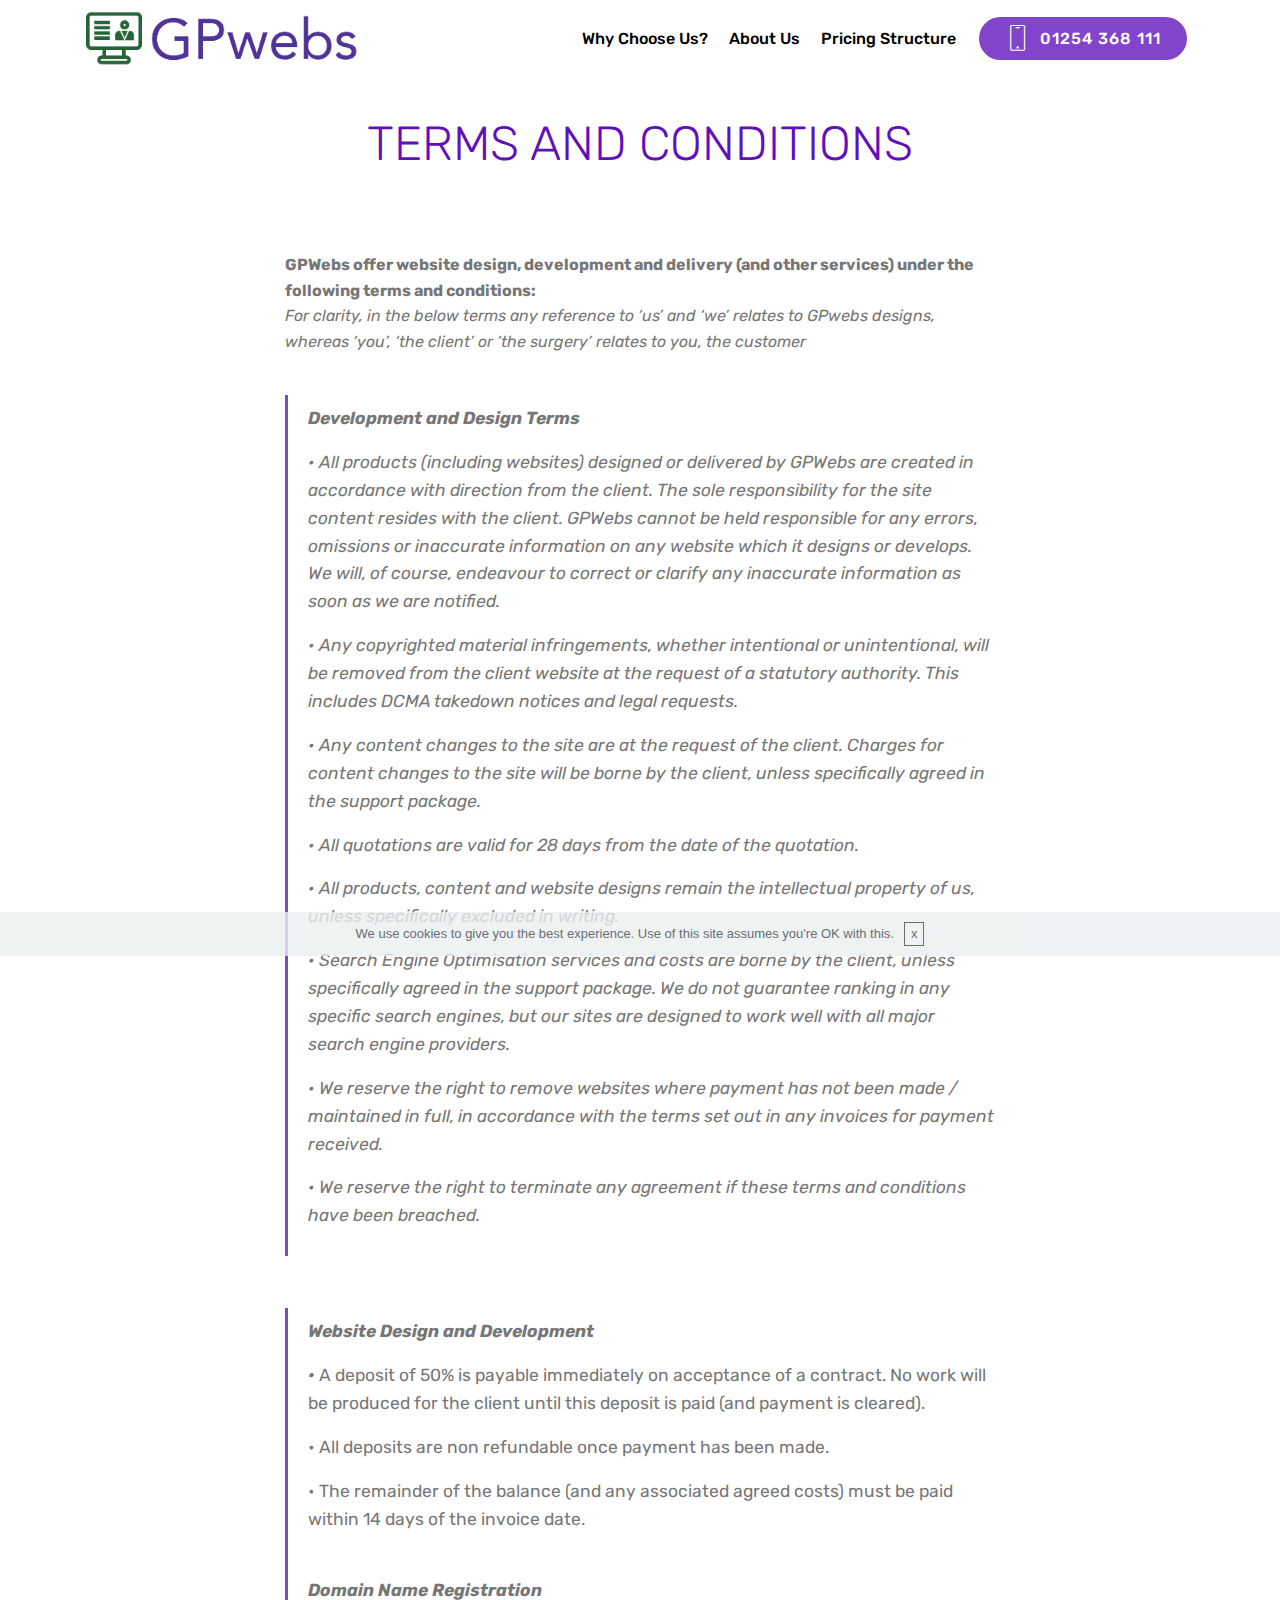
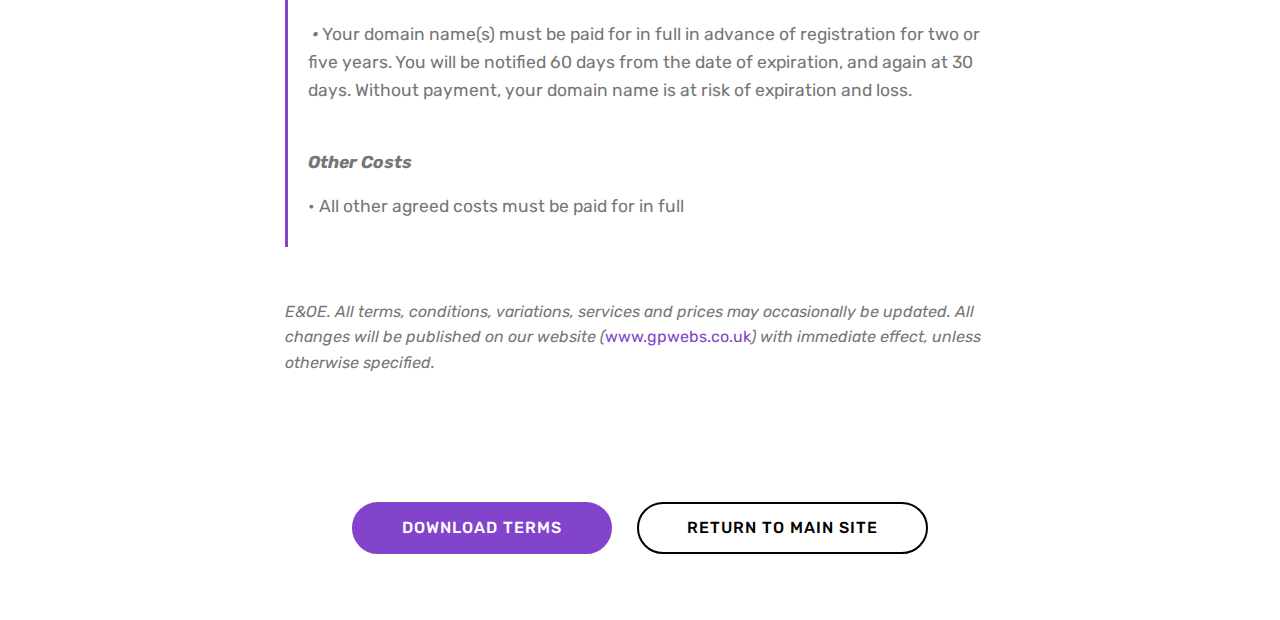
<file: terms.html>
<!DOCTYPE html>
<html >
<head>
  <!-- Site made with Mobirise Website Builder v4.6.5, https://mobirise.com -->
  <meta charset="UTF-8">
  <meta http-equiv="X-UA-Compatible" content="IE=edge">
  <meta name="generator" content="Mobirise v4.6.5, mobirise.com">
  <meta name="viewport" content="width=device-width, initial-scale=1, minimum-scale=1">
  <link rel="shortcut icon" href="assets/images/computerfavicon-128x119.png" type="image/x-icon">
  <meta name="description" content="GPwebs terms and conditions, legal">
  <title>Terms</title>
  <link rel="stylesheet" href="assets/web/assets/mobirise-icons/mobirise-icons.css">
  <link rel="stylesheet" href="assets/tether/tether.min.css">
  <link rel="stylesheet" href="assets/bootstrap/css/bootstrap.min.css">
  <link rel="stylesheet" href="assets/bootstrap/css/bootstrap-grid.min.css">
  <link rel="stylesheet" href="assets/bootstrap/css/bootstrap-reboot.min.css">
  <link rel="stylesheet" href="assets/dropdown/css/style.css">
  <link rel="stylesheet" href="assets/theme/css/style.css">
  <link rel="stylesheet" href="assets/mobirise/css/mbr-additional.css" type="text/css">
  
  
  
</head>
<body>
  <section class="menu cid-qJobUIjYYH" once="menu" id="menu2-j">

    

    <nav class="navbar navbar-expand beta-menu navbar-dropdown align-items-center navbar-fixed-top navbar-toggleable-sm">
        <button class="navbar-toggler navbar-toggler-right" type="button" data-toggle="collapse" data-target="#navbarSupportedContent" aria-controls="navbarSupportedContent" aria-expanded="false" aria-label="Toggle navigation">
            <div class="hamburger">
                <span></span>
                <span></span>
                <span></span>
                <span></span>
            </div>
        </button>
        <div class="menu-logo">
            <div class="navbar-brand">
                <span class="navbar-logo">
                    <a href="https://mobirise.com">
                        <img src="assets/images/gpwebslogo-743x159.png" alt="Mobirise" title="" style="height: 3.8rem;">
                    </a>
                </span>
                
            </div>
        </div>
        <div class="collapse navbar-collapse" id="navbarSupportedContent">
            <ul class="navbar-nav nav-dropdown" data-app-modern-menu="true"><li class="nav-item">
                    <a class="nav-link link text-black display-4" href="index.html#content4-6">
                        Why Choose Us?</a>
                </li><li class="nav-item">
                    <a class="nav-link link text-black display-4" href="index.html#content4-d">
                        About Us
                    </a>
                </li><li class="nav-item"><a class="nav-link link text-black display-4" href="index.html#pricing-tables3-g">
                        Pricing Structure</a></li></ul>
            <div class="navbar-buttons mbr-section-btn"><a class="btn btn-sm btn-primary display-4" href="tel:01254368111">
                    <span class="btn-icon mbri-mobile mbr-iconfont mbr-iconfont-btn">
                    </span>01254 368 111</a></div>
        </div>
    </nav>
</section>

<section class="engine"><a href="https://mobirise.ws/n">free website builder app</a></section><section class="mbr-section content4 cid-qLqUluo9Jr" id="content4-k">

    

    <div class="container">
        <div class="media-container-row">
            <div class="title col-12 col-md-8">
                <h2 class="align-center pb-3 mbr-fonts-style display-2">TERMS AND CONDITIONS</h2>
                
                
            </div>
        </div>
    </div>
</section>

<section class="mbr-section article content1 cid-qLqUVRqEWo" id="content1-l">
    
     

    <div class="container">
        <div class="media-container-row">
            <div class="mbr-text col-12 col-md-8 mbr-fonts-style display-7"><strong>GPWebs offer website design, development and delivery (and other services) under the following terms and conditions:
</strong><div><em>For clarity, in the below terms any reference to ‘us’ and ‘we’ relates to GPwebs designs, whereas ‘you’, ‘the client’ or ‘the surgery’ relates to you, the customer
</em></div><div><strong><br></strong></div></div>
        </div>
    </div>
</section>

<section class="mbr-section article content1 cid-qLqUXsbOsl" id="content2-m">

     

    <div class="container">
        <div class="media-container-row">
            <div class="mbr-text col-12 col-md-8 mbr-fonts-style display-7">
                <blockquote><p><strong>Development and Design Terms</strong></p><p>• All products (including websites) designed or delivered by GPWebs are created in accordance with direction from the client. The sole responsibility for the site content resides with the client. GPWebs cannot be held responsible for any errors, omissions or inaccurate information on any website which it designs or develops.  We will, of course, endeavour to correct or clarify any inaccurate information as soon as we are notified.
</p><p>• Any copyrighted material infringements, whether intentional or unintentional, will be removed from the client website at the request of a statutory authority.  This includes DCMA takedown notices and legal requests.
</p><p>• Any content changes to the site are at the request of the client. Charges for content changes to the site will be borne by the client, unless specifically agreed in the support package.
</p><p>• All quotations are valid for 28 days from the date of the quotation.
</p><p>• All products, content and website designs remain the intellectual property of us, unless specifically excluded in writing.
</p><p>• Search Engine Optimisation services and costs are borne by the client, unless specifically agreed in the support package.  We do not guarantee ranking in any specific search engines, but our sites are designed to work well with all major search engine providers.
</p><p>• We reserve the right to remove websites where payment has not been made / maintained in full, in accordance with the terms set out in any invoices for payment received.
</p><p>• We reserve the right to terminate any agreement if these terms and conditions have been breached.
</p></blockquote>
            </div>
        </div>
    </div>
</section>

<section class="mbr-section article content1 cid-qLqV5XsBUk" id="content2-p">

     

    <div class="container">
        <div class="media-container-row">
            <div class="mbr-text col-12 col-md-8 mbr-fonts-style display-7">
                <blockquote><p><strong>Website Design and Development
</strong></p><p><strong>•	</strong><span style="font-size: 1.09rem; font-style: normal;">A deposit of 50% is payable immediately on acceptance of a contract.  No work will be produced for the client until this deposit is paid (and payment is cleared).</span></p><p><span style="font-size: 1.09rem; font-style: normal;">•	All deposits are non refundable once payment has been made.&nbsp;</span></p><p><span style="font-size: 1.09rem; font-style: normal;">•	The remainder of the balance (and any associated agreed costs) must be paid within 14 days of the invoice date.&nbsp;</span></p><p><strong><br></strong><strong>Domain Name Registration&nbsp;</strong></p><p><strong>&nbsp;</strong><strong>•</strong><span style="font-size: 1.09rem; font-style: normal;">	Your domain name(s) must be paid for in full in advance of registration for two or five years. You will be notified 60 days from the date of expiration, and again at 30 days.  Without payment, your domain name is at risk of expiration and loss.&nbsp;</span></p><p><strong><br></strong><strong>Other Costs&nbsp;</strong></p><p><span style="font-size: 1.09rem; font-style: normal;">•	All other agreed costs must be paid for in full</span></p></blockquote>
            </div>
        </div>
    </div>
</section>

<section class="mbr-section article content1 cid-qLqV7h7GnF" id="content1-q">
    
     

    <div class="container">
        <div class="media-container-row">
            <div class="mbr-text col-12 col-md-8 mbr-fonts-style display-7"><em>E&amp;OE. All terms, conditions, variations, services and prices may occasionally be updated.  All changes will be published on our website (<a href="http://www.gpwebs.co.uk">www.gpwebs.co.uk</a>) with immediate effect, unless otherwise specified.</em></div>
        </div>
    </div>
</section>

<section class="mbr-section content8 cid-qLqXGkEm0D" id="content8-s">

    

    <div class="container">
        <div class="media-container-row title">
            <div class="col-12 col-md-8">
                <div class="mbr-section-btn align-center"><a class="btn btn-primary display-4" href="https://mobirise.com">DOWNLOAD TERMS</a>
                    <a class="btn btn-black-outline display-4" href="index.html#header9-1">RETURN TO MAIN SITE</a></div>
            </div>
        </div>
    </div>
</section>


  <script src="assets/web/assets/jquery/jquery.min.js"></script>
  <script src="assets/popper/popper.min.js"></script>
  <script src="assets/tether/tether.min.js"></script>
  <script src="assets/bootstrap/js/bootstrap.min.js"></script>
  <script src="assets/smoothscroll/smooth-scroll.js"></script>
  <script src="assets/cookies-alert-plugin/cookies-alert-core.js"></script>
  <script src="assets/cookies-alert-plugin/cookies-alert-script.js"></script>
  <script src="assets/dropdown/js/script.min.js"></script>
  <script src="assets/touchswipe/jquery.touch-swipe.min.js"></script>
  <script src="assets/theme/js/script.js"></script>
  
  
<input name="cookieData" type="hidden" data-cookie-text="We use cookies to give you the best experience. Use of this site assumes you're OK with this.">
  </body>
</html>
</file>
<file: assets/web/assets/mobirise-icons/mobirise-icons.css>
@font-face {
  font-family: 'MobiriseIcons';
  src:  url('mobirise-icons.eot?spat4u');
  src:  url('mobirise-icons.eot?spat4u#iefix') format('embedded-opentype'),
    url('mobirise-icons.ttf?spat4u') format('truetype'),
    url('mobirise-icons.woff?spat4u') format('woff'),
    url('mobirise-icons.svg?spat4u#MobiriseIcons') format('svg');
  font-weight: normal;
  font-style: normal;
}

[class^="mbri-"], [class*=" mbri-"] {
  /* use !important to prevent issues with browser extensions that change fonts */
  font-family: MobiriseIcons !important;
  speak: none;
  font-style: normal;
  font-weight: normal;
  font-variant: normal;
  text-transform: none;
  line-height: 1;

  /* Better Font Rendering =========== */
  -webkit-font-smoothing: antialiased;
  -moz-osx-font-smoothing: grayscale;
}

.mbri-add-submenu:before {
  content: "\e900";
}
.mbri-alert:before {
  content: "\e901";
}
.mbri-align-center:before {
  content: "\e902";
}
.mbri-align-justify:before {
  content: "\e903";
}
.mbri-align-left:before {
  content: "\e904";
}
.mbri-align-right:before {
  content: "\e905";
}
.mbri-android:before {
  content: "\e906";
}
.mbri-apple:before {
  content: "\e907";
}
.mbri-arrow-down:before {
  content: "\e908";
}
.mbri-arrow-next:before {
  content: "\e909";
}
.mbri-arrow-prev:before {
  content: "\e90a";
}
.mbri-arrow-up:before {
  content: "\e90b";
}
.mbri-bold:before {
  content: "\e90c";
}
.mbri-bookmark:before {
  content: "\e90d";
}
.mbri-bootstrap:before {
  content: "\e90e";
}
.mbri-briefcase:before {
  content: "\e90f";
}
.mbri-browse:before {
  content: "\e910";
}
.mbri-bulleted-list:before {
  content: "\e911";
}
.mbri-calendar:before {
  content: "\e912";
}
.mbri-camera:before {
  content: "\e913";
}
.mbri-cart-add:before {
  content: "\e914";
}
.mbri-cart-full:before {
  content: "\e915";
}
.mbri-cash:before {
  content: "\e916";
}
.mbri-change-style:before {
  content: "\e917";
}
.mbri-chat:before {
  content: "\e918";
}
.mbri-clock:before {
  content: "\e919";
}
.mbri-close:before {
  content: "\e91a";
}
.mbri-cloud:before {
  content: "\e91b";
}
.mbri-code:before {
  content: "\e91c";
}
.mbri-contact-form:before {
  content: "\e91d";
}
.mbri-credit-card:before {
  content: "\e91e";
}
.mbri-cursor-click:before {
  content: "\e91f";
}
.mbri-cust-feedback:before {
  content: "\e920";
}
.mbri-database:before {
  content: "\e921";
}
.mbri-delivery:before {
  content: "\e922";
}
.mbri-desktop:before {
  content: "\e923";
}
.mbri-devices:before {
  content: "\e924";
}
.mbri-down:before {
  content: "\e925";
}
.mbri-download:before {
  content: "\e989";
}
.mbri-drag-n-drop:before {
  content: "\e927";
}
.mbri-drag-n-drop2:before {
  content: "\e928";
}
.mbri-edit:before {
  content: "\e929";
}
.mbri-edit2:before {
  content: "\e92a";
}
.mbri-error:before {
  content: "\e92b";
}
.mbri-extension:before {
  content: "\e92c";
}
.mbri-features:before {
  content: "\e92d";
}
.mbri-file:before {
  content: "\e92e";
}
.mbri-flag:before {
  content: "\e92f";
}
.mbri-folder:before {
  content: "\e930";
}
.mbri-gift:before {
  content: "\e931";
}
.mbri-github:before {
  content: "\e932";
}
.mbri-globe:before {
  content: "\e933";
}
.mbri-globe-2:before {
  content: "\e934";
}
.mbri-growing-chart:before {
  content: "\e935";
}
.mbri-hearth:before {
  content: "\e936";
}
.mbri-help:before {
  content: "\e937";
}
.mbri-home:before {
  content: "\e938";
}
.mbri-hot-cup:before {
  content: "\e939";
}
.mbri-idea:before {
  content: "\e93a";
}
.mbri-image-gallery:before {
  content: "\e93b";
}
.mbri-image-slider:before {
  content: "\e93c";
}
.mbri-info:before {
  content: "\e93d";
}
.mbri-italic:before {
  content: "\e93e";
}
.mbri-key:before {
  content: "\e93f";
}
.mbri-laptop:before {
  content: "\e940";
}
.mbri-layers:before {
  content: "\e941";
}
.mbri-left-right:before {
  content: "\e942";
}
.mbri-left:before {
  content: "\e943";
}
.mbri-letter:before {
  content: "\e944";
}
.mbri-like:before {
  content: "\e945";
}
.mbri-link:before {
  content: "\e946";
}
.mbri-lock:before {
  content: "\e947";
}
.mbri-login:before {
  content: "\e948";
}
.mbri-logout:before {
  content: "\e949";
}
.mbri-magic-stick:before {
  content: "\e94a";
}
.mbri-map-pin:before {
  content: "\e94b";
}
.mbri-menu:before {
  content: "\e94c";
}
.mbri-mobile:before {
  content: "\e94d";
}
.mbri-mobile2:before {
  content: "\e94e";
}
.mbri-mobirise:before {
  content: "\e94f";
}
.mbri-more-horizontal:before {
  content: "\e950";
}
.mbri-more-vertical:before {
  content: "\e951";
}
.mbri-music:before {
  content: "\e952";
}
.mbri-new-file:before {
  content: "\e953";
}
.mbri-numbered-list:before {
  content: "\e954";
}
.mbri-opened-folder:before {
  content: "\e955";
}
.mbri-pages:before {
  content: "\e956";
}
.mbri-paper-plane:before {
  content: "\e957";
}
.mbri-paperclip:before {
  content: "\e958";
}
.mbri-photo:before {
  content: "\e959";
}
.mbri-photos:before {
  content: "\e95a";
}
.mbri-pin:before {
  content: "\e95b";
}
.mbri-play:before {
  content: "\e95c";
}
.mbri-plus:before {
  content: "\e95d";
}
.mbri-preview:before {
  content: "\e95e";
}
.mbri-print:before {
  content: "\e95f";
}
.mbri-protect:before {
  content: "\e960";
}
.mbri-question:before {
  content: "\e961";
}
.mbri-quote-left:before {
  content: "\e962";
}
.mbri-quote-right:before {
  content: "\e963";
}
.mbri-refresh:before {
  content: "\e964";
}
.mbri-responsive:before {
  content: "\e965";
}
.mbri-right:before {
  content: "\e966";
}
.mbri-rocket:before {
  content: "\e967";
}
.mbri-sad-face:before {
  content: "\e968";
}
.mbri-sale:before {
  content: "\e969";
}
.mbri-save:before {
  content: "\e96a";
}
.mbri-search:before {
  content: "\e96b";
}
.mbri-setting:before {
  content: "\e96c";
}
.mbri-setting2:before {
  content: "\e96d";
}
.mbri-setting3:before {
  content: "\e96e";
}
.mbri-share:before {
  content: "\e96f";
}
.mbri-shopping-bag:before {
  content: "\e970";
}
.mbri-shopping-basket:before {
  content: "\e971";
}
.mbri-shopping-cart:before {
  content: "\e972";
}
.mbri-sites:before {
  content: "\e973";
}
.mbri-smile-face:before {
  content: "\e974";
}
.mbri-speed:before {
  content: "\e975";
}
.mbri-star:before {
  content: "\e976";
}
.mbri-success:before {
  content: "\e977";
}
.mbri-sun:before {
  content: "\e978";
}
.mbri-sun2:before {
  content: "\e979";
}
.mbri-tablet:before {
  content: "\e97a";
}
.mbri-tablet-vertical:before {
  content: "\e97b";
}
.mbri-target:before {
  content: "\e97c";
}
.mbri-timer:before {
  content: "\e97d";
}
.mbri-to-ftp:before {
  content: "\e97e";
}
.mbri-to-local-drive:before {
  content: "\e97f";
}
.mbri-touch-swipe:before {
  content: "\e980";
}
.mbri-touch:before {
  content: "\e981";
}
.mbri-trash:before {
  content: "\e982";
}
.mbri-underline:before {
  content: "\e983";
}
.mbri-unlink:before {
  content: "\e984";
}
.mbri-unlock:before {
  content: "\e985";
}
.mbri-up-down:before {
  content: "\e986";
}
.mbri-up:before {
  content: "\e987";
}
.mbri-update:before {
  content: "\e988";
}
.mbri-upload:before {
 content: "\e926"; 
}
.mbri-user:before {
  content: "\e98a";
}
.mbri-user2:before {
  content: "\e98b";
}
.mbri-users:before {
  content: "\e98c";
}
.mbri-video:before {
  content: "\e98d";
}
.mbri-video-play:before {
  content: "\e98e";
}
.mbri-watch:before {
  content: "\e98f";
}
.mbri-website-theme:before {
  content: "\e990";
}
.mbri-wifi:before {
  content: "\e991";
}
.mbri-windows:before {
  content: "\e992";
}
.mbri-zoom-out:before {
  content: "\e993";
}
.mbri-redo:before {
  content: "\e994";
}
.mbri-undo:before {
  content: "\e995";
}
</file>
<file: assets/socicon/css/styles.css>
@charset "UTF-8";

@font-face {
  font-family: "socicon";
  src:url("../fonts/socicon.eot");
  src:url("../fonts/socicon.eot?#iefix") format("embedded-opentype"),
    url("../fonts/socicon.woff") format("woff"),
    url("../fonts/socicon.ttf") format("truetype"),
    url("../fonts/socicon.svg#socicon") format("svg");
  font-weight: normal;
  font-style: normal;

}

[data-icon]:before {
  font-family: "socicon" !important;
  content: attr(data-icon);
  font-style: normal !important;
  font-weight: normal !important;
  font-variant: normal !important;
  text-transform: none !important;
  speak: none;
  line-height: 1;
  -webkit-font-smoothing: antialiased;
  -moz-osx-font-smoothing: grayscale;
}

[class^="socicon-"]:before,
[class*=" socicon-"]:before {
  font-family: "socicon" !important;
  font-style: normal !important;
  font-weight: normal !important;
  font-variant: normal !important;
  text-transform: none !important;
  speak: none;
  line-height: 1;
  -webkit-font-smoothing: antialiased;
  -moz-osx-font-smoothing: grayscale;
}

.socicon-modelmayhem:before {
  content: "\e000";
}
.socicon-mixcloud:before {
  content: "\e001";
}
.socicon-drupal:before {
  content: "\e002";
}
.socicon-swarm:before {
  content: "\e003";
}
.socicon-istock:before {
  content: "\e004";
}
.socicon-yammer:before {
  content: "\e005";
}
.socicon-ello:before {
  content: "\e006";
}
.socicon-stackoverflow:before {
  content: "\e007";
}
.socicon-persona:before {
  content: "\e008";
}
.socicon-triplej:before {
  content: "\e009";
}
.socicon-houzz:before {
  content: "\e00a";
}
.socicon-rss:before {
  content: "\e00b";
}
.socicon-paypal:before {
  content: "\e00c";
}
.socicon-odnoklassniki:before {
  content: "\e00d";
}
.socicon-airbnb:before {
  content: "\e00e";
}
.socicon-periscope:before {
  content: "\e00f";
}
.socicon-outlook:before {
  content: "\e010";
}
.socicon-coderwall:before {
  content: "\e011";
}
.socicon-tripadvisor:before {
  content: "\e012";
}
.socicon-appnet:before {
  content: "\e013";
}
.socicon-goodreads:before {
  content: "\e014";
}
.socicon-tripit:before {
  content: "\e015";
}
.socicon-lanyrd:before {
  content: "\e016";
}
.socicon-slideshare:before {
  content: "\e017";
}
.socicon-buffer:before {
  content: "\e018";
}
.socicon-disqus:before {
  content: "\e019";
}
.socicon-vkontakte:before {
  content: "\e01a";
}
.socicon-whatsapp:before {
  content: "\e01b";
}
.socicon-patreon:before {
  content: "\e01c";
}
.socicon-storehouse:before {
  content: "\e01d";
}
.socicon-pocket:before {
  content: "\e01e";
}
.socicon-mail:before {
  content: "\e01f";
}
.socicon-blogger:before {
  content: "\e020";
}
.socicon-technorati:before {
  content: "\e021";
}
.socicon-reddit:before {
  content: "\e022";
}
.socicon-dribbble:before {
  content: "\e023";
}
.socicon-stumbleupon:before {
  content: "\e024";
}
.socicon-digg:before {
  content: "\e025";
}
.socicon-envato:before {
  content: "\e026";
}
.socicon-behance:before {
  content: "\e027";
}
.socicon-delicious:before {
  content: "\e028";
}
.socicon-deviantart:before {
  content: "\e029";
}
.socicon-forrst:before {
  content: "\e02a";
}
.socicon-play:before {
  content: "\e02b";
}
.socicon-zerply:before {
  content: "\e02c";
}
.socicon-wikipedia:before {
  content: "\e02d";
}
.socicon-apple:before {
  content: "\e02e";
}
.socicon-flattr:before {
  content: "\e02f";
}
.socicon-github:before {
  content: "\e030";
}
.socicon-renren:before {
  content: "\e031";
}
.socicon-friendfeed:before {
  content: "\e032";
}
.socicon-newsvine:before {
  content: "\e033";
}
.socicon-identica:before {
  content: "\e034";
}
.socicon-bebo:before {
  content: "\e035";
}
.socicon-zynga:before {
  content: "\e036";
}
.socicon-steam:before {
  content: "\e037";
}
.socicon-xbox:before {
  content: "\e038";
}
.socicon-windows:before {
  content: "\e039";
}
.socicon-qq:before {
  content: "\e03a";
}
.socicon-douban:before {
  content: "\e03b";
}
.socicon-meetup:before {
  content: "\e03c";
}
.socicon-playstation:before {
  content: "\e03d";
}
.socicon-android:before {
  content: "\e03e";
}
.socicon-snapchat:before {
  content: "\e03f";
}
.socicon-twitter:before {
  content: "\e040";
}
.socicon-facebook:before {
  content: "\e041";
}
.socicon-googleplus:before {
  content: "\e042";
}
.socicon-pinterest:before {
  content: "\e043";
}
.socicon-foursquare:before {
  content: "\e044";
}
.socicon-yahoo:before {
  content: "\e045";
}
.socicon-skype:before {
  content: "\e046";
}
.socicon-yelp:before {
  content: "\e047";
}
.socicon-feedburner:before {
  content: "\e048";
}
.socicon-linkedin:before {
  content: "\e049";
}
.socicon-viadeo:before {
  content: "\e04a";
}
.socicon-xing:before {
  content: "\e04b";
}
.socicon-myspace:before {
  content: "\e04c";
}
.socicon-soundcloud:before {
  content: "\e04d";
}
.socicon-spotify:before {
  content: "\e04e";
}
.socicon-grooveshark:before {
  content: "\e04f";
}
.socicon-lastfm:before {
  content: "\e050";
}
.socicon-youtube:before {
  content: "\e051";
}
.socicon-vimeo:before {
  content: "\e052";
}
.socicon-dailymotion:before {
  content: "\e053";
}
.socicon-vine:before {
  content: "\e054";
}
.socicon-flickr:before {
  content: "\e055";
}
.socicon-500px:before {
  content: "\e056";
}
.socicon-wordpress:before {
  content: "\e058";
}
.socicon-tumblr:before {
  content: "\e059";
}
.socicon-twitch:before {
  content: "\e05a";
}
.socicon-8tracks:before {
  content: "\e05b";
}
.socicon-amazon:before {
  content: "\e05c";
}
.socicon-icq:before {
  content: "\e05d";
}
.socicon-smugmug:before {
  content: "\e05e";
}
.socicon-ravelry:before {
  content: "\e05f";
}
.socicon-weibo:before {
  content: "\e060";
}
.socicon-baidu:before {
  content: "\e061";
}
.socicon-angellist:before {
  content: "\e062";
}
.socicon-ebay:before {
  content: "\e063";
}
.socicon-imdb:before {
  content: "\e064";
}
.socicon-stayfriends:before {
  content: "\e065";
}
.socicon-residentadvisor:before {
  content: "\e066";
}
.socicon-google:before {
  content: "\e067";
}
.socicon-yandex:before {
  content: "\e068";
}
.socicon-sharethis:before {
  content: "\e069";
}
.socicon-bandcamp:before {
  content: "\e06a";
}
.socicon-itunes:before {
  content: "\e06b";
}
.socicon-deezer:before {
  content: "\e06c";
}
.socicon-telegram:before {
  content: "\e06e";
}
.socicon-openid:before {
  content: "\e06f";
}
.socicon-amplement:before {
  content: "\e070";
}
.socicon-viber:before {
  content: "\e071";
}
.socicon-zomato:before {
  content: "\e072";
}
.socicon-draugiem:before {
  content: "\e074";
}
.socicon-endomodo:before {
  content: "\e075";
}
.socicon-filmweb:before {
  content: "\e076";
}
.socicon-stackexchange:before {
  content: "\e077";
}
.socicon-wykop:before {
  content: "\e078";
}
.socicon-teamspeak:before {
  content: "\e079";
}
.socicon-teamviewer:before {
  content: "\e07a";
}
.socicon-ventrilo:before {
  content: "\e07b";
}
.socicon-younow:before {
  content: "\e07c";
}
.socicon-raidcall:before {
  content: "\e07d";
}
.socicon-mumble:before {
  content: "\e07e";
}
.socicon-medium:before {
  content: "\e06d";
}
.socicon-bebee:before {
  content: "\e07f";
}
.socicon-hitbox:before {
  content: "\e080";
}
.socicon-reverbnation:before {
  content: "\e081";
}
.socicon-formulr:before {
  content: "\e082";
}
.socicon-instagram:before {
  content: "\e057";
}
.socicon-battlenet:before {
  content: "\e083";
}
.socicon-chrome:before {
  content: "\e084";
}
.socicon-discord:before {
  content: "\e086";
}
.socicon-issuu:before {
  content: "\e087";
}
.socicon-macos:before {
  content: "\e088";
}
.socicon-firefox:before {
  content: "\e089";
}
.socicon-opera:before {
  content: "\e08d";
}
.socicon-keybase:before {
  content: "\e090";
}
.socicon-alliance:before {
  content: "\e091";
}
.socicon-livejournal:before {
  content: "\e092";
}
.socicon-googlephotos:before {
  content: "\e093";
}
.socicon-horde:before {
  content: "\e094";
}
.socicon-etsy:before {
  content: "\e095";
}
.socicon-zapier:before {
  content: "\e096";
}
.socicon-google-scholar:before {
  content: "\e097";
}
.socicon-researchgate:before {
  content: "\e098";
}
.socicon-wechat:before {
  content: "\e099";
}
.socicon-strava:before {
  content: "\e09a";
}
.socicon-line:before {
  content: "\e09b";
}
.socicon-lyft:before {
  content: "\e09c";
}
.socicon-uber:before {
  content: "\e09d";
}
.socicon-songkick:before {
  content: "\e09e";
}
.socicon-viewbug:before {
  content: "\e09f";
}
.socicon-googlegroups:before {
  content: "\e0a0";
}
.socicon-quora:before {
  content: "\e073";
}
.socicon-diablo:before {
  content: "\e085";
}
.socicon-blizzard:before {
  content: "\e0a1";
}
.socicon-hearthstone:before {
  content: "\e08b";
}
.socicon-heroes:before {
  content: "\e08a";
}
.socicon-overwatch:before {
  content: "\e08c";
}
.socicon-warcraft:before {
  content: "\e08e";
}
.socicon-starcraft:before {
  content: "\e08f";
}
.socicon-beam:before {
  content: "\e0a2";
}
.socicon-curse:before {
  content: "\e0a3";
}
.socicon-player:before {
  content: "\e0a4";
}
.socicon-streamjar:before {
  content: "\e0a5";
}
.socicon-nintendo:before {
  content: "\e0a6";
}
.socicon-hellocoton:before {
  content: "\e0a7";
}
</file>
<file: assets/dropdown/css/style.css>
.navbar-dropdown {
  left: 0;
  padding: 0;
  position: absolute;
  right: 0;
  top: 0;
  transition: all 0.45s ease;
  z-index: 1030;
  background: #282828; }
  .navbar-dropdown .navbar-logo {
    margin-right: 0.8rem;
    transition: margin 0.3s ease-in-out;
    vertical-align: middle; }
    .navbar-dropdown .navbar-logo img {
      height: 3.125rem;
      transition: all 0.3s ease-in-out; }
    .navbar-dropdown .navbar-logo.mbr-iconfont {
      font-size: 3.125rem;
      line-height: 3.125rem; }
  .navbar-dropdown .navbar-caption {
    font-weight: 700;
    white-space: normal;
    vertical-align: -4px;
    line-height: 3.125rem !important; }
    .navbar-dropdown .navbar-caption, .navbar-dropdown .navbar-caption:hover {
      color: inherit;
      text-decoration: none; }
  .navbar-dropdown .mbr-iconfont + .navbar-caption {
    vertical-align: -1px; }
  .navbar-dropdown.navbar-fixed-top {
    position: fixed; }
  .navbar-dropdown .navbar-brand span {
    vertical-align: -4px; }
  .navbar-dropdown.bg-color.transparent {
    background: none; }
  .navbar-dropdown.navbar-short .navbar-brand {
    padding: 0.625rem 0; }
    .navbar-dropdown.navbar-short .navbar-brand span {
      vertical-align: -1px; }
  .navbar-dropdown.navbar-short .navbar-caption {
    line-height: 2.375rem !important;
    vertical-align: -2px; }
  .navbar-dropdown.navbar-short .navbar-logo {
    margin-right: 0.5rem; }
    .navbar-dropdown.navbar-short .navbar-logo img {
      height: 2.375rem; }
    .navbar-dropdown.navbar-short .navbar-logo.mbr-iconfont {
      font-size: 2.375rem;
      line-height: 2.375rem; }
  .navbar-dropdown.navbar-short .mbr-table-cell {
    height: 3.625rem; }
  .navbar-dropdown .navbar-close {
    left: 0.6875rem;
    position: fixed;
    top: 0.75rem;
    z-index: 1000; }
  .navbar-dropdown .hamburger-icon {
    content: "";
    display: inline-block;
    vertical-align: middle;
    width: 16px;
    -webkit-box-shadow: 0 -6px 0 1px #282828,0 0 0 1px #282828,0 6px 0 1px #282828;
    -moz-box-shadow: 0 -6px 0 1px #282828,0 0 0 1px #282828,0 6px 0 1px #282828;
    box-shadow: 0 -6px 0 1px #282828,0 0 0 1px #282828,0 6px 0 1px #282828; }

.dropdown-menu .dropdown-toggle[data-toggle="dropdown-submenu"]::after {
  border-bottom: 0.35em solid transparent;
  border-left: 0.35em solid;
  border-right: 0;
  border-top: 0.35em solid transparent;
  margin-left: 0.3rem; }

.dropdown-menu .dropdown-item:focus {
  outline: 0; }

.nav-dropdown {
  font-size: 0.75rem;
  font-weight: 500;
  height: auto !important; }
  .nav-dropdown .nav-btn {
    padding-left: 1rem; }
  .nav-dropdown .link {
    margin: .667em 1.667em;
    font-weight: 500;
    padding: 0;
    transition: color .2s ease-in-out; }
    .nav-dropdown .link.dropdown-toggle {
      margin-right: 2.583em; }
      .nav-dropdown .link.dropdown-toggle::after {
        margin-left: .25rem;
        border-top: 0.35em solid;
        border-right: 0.35em solid transparent;
        border-left: 0.35em solid transparent;
        border-bottom: 0; }
      .nav-dropdown .link.dropdown-toggle[aria-expanded="true"] {
        margin: 0;
        padding: 0.667em 3.263em  0.667em 1.667em; }
  .nav-dropdown .link::after,
  .nav-dropdown .dropdown-item::after {
    color: inherit; }
  .nav-dropdown .btn {
    font-size: 0.75rem;
    font-weight: 700;
    letter-spacing: 0;
    margin-bottom: 0;
    padding-left: 1.25rem;
    padding-right: 1.25rem; }
  .nav-dropdown .dropdown-menu {
    border-radius: 0;
    border: 0;
    left: 0;
    margin: 0;
    padding-bottom: 1.25rem;
    padding-top: 1.25rem;
    position: relative; }
  .nav-dropdown .dropdown-submenu {
    margin-left: 0.125rem;
    top: 0; }
  .nav-dropdown .dropdown-item {
    font-weight: 500;
    line-height: 2;
    padding: 0.3846em 4.615em 0.3846em 1.5385em;
    position: relative;
    transition: color .2s ease-in-out, background-color .2s ease-in-out; }
    .nav-dropdown .dropdown-item::after {
      margin-top: -0.3077em;
      position: absolute;
      right: 1.1538em;
      top: 50%; }
    .nav-dropdown .dropdown-item:focus, .nav-dropdown .dropdown-item:hover {
      background: none; }

@media (max-width: 767px) {
  .nav-dropdown.navbar-toggleable-sm {
    bottom: 0;
    display: none;
    left: 0;
    overflow-x: hidden;
    position: fixed;
    top: 0;
    transform: translateX(-100%);
    -ms-transform: translateX(-100%);
    -webkit-transform: translateX(-100%);
    width: 18.75rem;
    z-index: 999; } }
.nav-dropdown.navbar-toggleable-xl {
  bottom: 0;
  display: none;
  left: 0;
  overflow-x: hidden;
  position: fixed;
  top: 0;
  transform: translateX(-100%);
  -ms-transform: translateX(-100%);
  -webkit-transform: translateX(-100%);
  width: 18.75rem;
  z-index: 999; }

.nav-dropdown-sm {
  display: block !important;
  overflow-x: hidden;
  overflow: auto;
  padding-top: 3.875rem; }
  .nav-dropdown-sm::after {
    content: "";
    display: block;
    height: 3rem;
    width: 100%; }
  .nav-dropdown-sm.collapse.in ~ .navbar-close {
    display: block !important; }
  .nav-dropdown-sm.collapsing, .nav-dropdown-sm.collapse.in {
    transform: translateX(0);
    -ms-transform: translateX(0);
    -webkit-transform: translateX(0);
    transition: all 0.25s ease-out;
    -webkit-transition: all 0.25s ease-out;
    background: #282828; }
  .nav-dropdown-sm.collapsing[aria-expanded="false"] {
    transform: translateX(-100%);
    -ms-transform: translateX(-100%);
    -webkit-transform: translateX(-100%); }
  .nav-dropdown-sm .nav-item {
    display: block;
    margin-left: 0 !important;
    padding-left: 0; }
  .nav-dropdown-sm .link,
  .nav-dropdown-sm .dropdown-item {
    border-top: 1px dotted rgba(255, 255, 255, 0.1);
    font-size: 0.8125rem;
    line-height: 1.6;
    margin: 0 !important;
    padding: 0.875rem 2.4rem 0.875rem 1.5625rem !important;
    position: relative;
    white-space: normal; }
    .nav-dropdown-sm .link:focus, .nav-dropdown-sm .link:hover,
    .nav-dropdown-sm .dropdown-item:focus,
    .nav-dropdown-sm .dropdown-item:hover {
      background: rgba(0, 0, 0, 0.2) !important;
      color: #c0a375; }
  .nav-dropdown-sm .nav-btn {
    position: relative;
    padding: 1.5625rem 1.5625rem 0 1.5625rem; }
    .nav-dropdown-sm .nav-btn::before {
      border-top: 1px dotted rgba(255, 255, 255, 0.1);
      content: "";
      left: 0;
      position: absolute;
      top: 0;
      width: 100%; }
    .nav-dropdown-sm .nav-btn + .nav-btn {
      padding-top: 0.625rem; }
      .nav-dropdown-sm .nav-btn + .nav-btn::before {
        display: none; }
  .nav-dropdown-sm .btn {
    padding: 0.625rem 0; }
  .nav-dropdown-sm .dropdown-toggle[data-toggle="dropdown-submenu"]::after {
    margin-left: .25rem;
    border-top: 0.35em solid;
    border-right: 0.35em solid transparent;
    border-left: 0.35em solid transparent;
    border-bottom: 0; }
  .nav-dropdown-sm .dropdown-toggle[data-toggle="dropdown-submenu"][aria-expanded="true"]::after {
    border-top: 0;
    border-right: 0.35em solid transparent;
    border-left: 0.35em solid transparent;
    border-bottom: 0.35em solid; }
  .nav-dropdown-sm .dropdown-menu {
    margin: 0;
    padding: 0;
    position: relative;
    top: 0;
    left: 0;
    width: 100%;
    border: 0;
    float: none;
    border-radius: 0;
    background: none; }
  .nav-dropdown-sm .dropdown-submenu {
    left: 100%;
    margin-left: 0.125rem;
    margin-top: -1.25rem;
    top: 0; }

.navbar-toggleable-sm .nav-dropdown .dropdown-menu {
  position: absolute; }

.navbar-toggleable-sm .nav-dropdown .dropdown-submenu {
  left: 100%;
  margin-left: 0.125rem;
  margin-top: -1.25rem;
  top: 0; }

.navbar-toggleable-sm.opened .nav-dropdown .dropdown-menu {
  position: relative; }

.navbar-toggleable-sm.opened .nav-dropdown .dropdown-submenu {
  left: 0;
  margin-left: 00rem;
  margin-top: 0rem;
  top: 0; }

.is-builder .nav-dropdown.collapsing {
  transition: none !important; }

/*# sourceMappingURL=style.css.map */
</file>
<file: assets/theme/css/style.css>
/*!
 * Mobirise v4 theme (https://mobirise.com/)
 * Copyright 2017 Mobirise
 */
section {
  background-color: #eeeeee; }

section,
.container,
.container-fluid {
  position: relative;
  word-wrap: break-word; }

a.mbr-iconfont:hover {
  text-decoration: none; }

.article .lead p, .article .lead ul, .article .lead ol, .article .lead pre, .article .lead blockquote {
  margin-bottom: 0; }

a {
  font-style: normal;
  font-weight: 400;
  cursor: pointer; }
  a, a:hover {
    text-decoration: none; }

figure {
  margin-bottom: 0; }

body {
  color: #232323; }

h1, h2, h3, h4, h5, h6,
.h1, .h2, .h3, .h4, .h5, .h6,
.display-1, .display-2, .display-3, .display-4 {
  line-height: 1;
  word-break: break-word;
  word-wrap: break-word; }

b, strong {
  font-weight: bold; }

blockquote {
  padding: 10px 0 10px 20px;
  position: relative;
  border-left: 2px solid;
  border-color: #ff3366; }

input:-webkit-autofill, input:-webkit-autofill:hover, input:-webkit-autofill:focus, input:-webkit-autofill:active {
  transition-delay: 9999s;
  transition-property: background-color, color; }

textarea[type="hidden"] {
  display: none; }

body {
  position: relative; }

section {
  background-position: 50% 50%;
  background-repeat: no-repeat;
  background-size: cover; }
  section .mbr-background-video,
  section .mbr-background-video-preview {
    position: absolute;
    bottom: 0;
    left: 0;
    right: 0;
    top: 0; }

.hidden {
  visibility: hidden; }

.mbr-z-index20 {
  z-index: 20; }

/*! Base colors */
.mbr-white {
  color: #ffffff; }

.mbr-black {
  color: #000000; }

.mbr-bg-white {
  background-color: #ffffff; }

.mbr-bg-black {
  background-color: #000000; }

/*! Text-aligns */
.align-left {
  text-align: left; }

.align-center {
  text-align: center; }

.align-right {
  text-align: right; }

@media (max-width: 767px) {
  .align-left, .align-center, .align-right, .mbr-section-btn, .mbr-section-title {
    text-align: center; } }
/*! Font-weight  */
.mbr-light {
  font-weight: 300; }

.mbr-regular {
  font-weight: 400; }

.mbr-semibold {
  font-weight: 500; }

.mbr-bold {
  font-weight: 700; }

/*! Media  */
.media-size-item {
  -webkit-flex: 1 1 auto;
  -moz-flex: 1 1 auto;
  -ms-flex: 1 1 auto;
  -o-flex: 1 1 auto;
  flex: 1 1 auto; }

.media-content {
  -webkit-flex-basis: 100%;
  flex-basis: 100%; }

.media-container-row {
  display: -ms-flexbox;
  display: -webkit-flex;
  display: flex;
  -webkit-flex-direction: row;
  -ms-flex-direction: row;
  flex-direction: row;
  -webkit-flex-wrap: wrap;
  -ms-flex-wrap: wrap;
  flex-wrap: wrap;
  -webkit-justify-content: center;
  -ms-flex-pack: center;
  justify-content: center;
  -webkit-align-content: center;
  -ms-flex-line-pack: center;
  align-content: center;
  -webkit-align-items: start;
  -ms-flex-align: start;
  align-items: start; }
  .media-container-row .media-size-item {
    width: 400px; }

.media-container-column {
  display: -ms-flexbox;
  display: -webkit-flex;
  display: flex;
  -webkit-flex-direction: column;
  -ms-flex-direction: column;
  flex-direction: column;
  -webkit-flex-wrap: wrap;
  -ms-flex-wrap: wrap;
  flex-wrap: wrap;
  -webkit-justify-content: center;
  -ms-flex-pack: center;
  justify-content: center;
  -webkit-align-content: center;
  -ms-flex-line-pack: center;
  align-content: center;
  -webkit-align-items: stretch;
  -ms-flex-align: stretch;
  align-items: stretch; }
  .media-container-column > * {
    width: 100%; }

@media (min-width: 992px) {
  .media-container-row {
    -webkit-flex-wrap: nowrap;
    -ms-flex-wrap: nowrap;
    flex-wrap: nowrap; } }
figure {
  overflow: hidden; }

figure[mbr-media-size] {
  transition: width 0.1s; }

.mbr-figure img, .mbr-figure iframe {
  display: block;
  width: 100%; }

.card {
  background-color: transparent;
  border: none; }

.card-img {
  text-align: center;
  flex-shrink: 0; }

.media {
  max-width: 100%;
  margin: 0 auto; }

.mbr-figure {
  -ms-flex-item-align: center;
  -ms-grid-row-align: center;
  -webkit-align-self: center;
  align-self: center; }

.media-container > div {
  max-width: 100%; }

.mbr-figure img, .card-img img {
  width: 100%; }

@media (max-width: 991px) {
  .media-size-item {
    width: auto !important; }

  .media {
    width: auto; }

  .mbr-figure {
    width: 100% !important; } }
/*! Buttons */
.mbr-section-btn {
  margin-left: -.25rem;
  margin-right: -.25rem;
  font-size: 0; }

nav .mbr-section-btn {
  margin-left: 0rem;
  margin-right: 0rem; }

/*! Btn icon margin */
.btn .mbr-iconfont, .btn.btn-sm .mbr-iconfont {
  cursor: pointer;
  margin-right: 0.5rem; }

.btn.btn-md .mbr-iconfont, .btn.btn-md .mbr-iconfont {
  margin-right: 0.8rem; }

.mbr-regular {
  font-weight: 400; }

.mbr-semibold {
  font-weight: 500; }

.mbr-bold {
  font-weight: 700; }

[type="submit"] {
  -webkit-appearance: none; }

/*! Full-screen */
.mbr-fullscreen .mbr-overlay {
  min-height: 100vh; }

.mbr-fullscreen {
  display: flex;
  display: -webkit-flex;
  display: -moz-flex;
  display: -ms-flex;
  display: -o-flex;
  align-items: center;
  -webkit-align-items: center;
  min-height: 100vh;
  padding-top: 3rem;
  padding-bottom: 3rem; }

/*! Map */
.map {
  height: 25rem;
  position: relative; }
  .map iframe {
    width: 100%;
    height: 100%; }

/* Form */
.form-asterisk {
  font-family: initial;
  position: absolute;
  top: -2px;
  font-weight: normal; }

/*! Scroll to top arrow */
.mbr-arrow-up {
  bottom: 25px;
  right: 90px;
  position: fixed;
  text-align: right;
  z-index: 5000;
  color: #ffffff;
  font-size: 32px;
  transform: rotate(180deg);
  -webkit-transform: rotate(180deg); }

.mbr-arrow-up a {
  background: rgba(0, 0, 0, 0.2);
  border-radius: 3px;
  color: #fff;
  display: inline-block;
  height: 60px;
  width: 60px;
  outline-style: none !important;
  position: relative;
  text-decoration: none;
  transition: all .3s ease-in-out;
  cursor: pointer;
  text-align: center; }
  .mbr-arrow-up a:hover {
    background-color: rgba(0, 0, 0, 0.4); }
  .mbr-arrow-up a i {
    line-height: 60px; }

.mbr-arrow-up-icon {
  display: block;
  color: #fff; }

.mbr-arrow-up-icon::before {
  content: "\203a";
  display: inline-block;
  font-family: serif;
  font-size: 32px;
  line-height: 1;
  font-style: normal;
  position: relative;
  top: 6px;
  left: -4px;
  -webkit-transform: rotate(-90deg);
  transform: rotate(-90deg); }

/*! Arrow Down */
.mbr-arrow {
  position: absolute;
  bottom: 45px;
  left: 50%;
  width: 60px;
  height: 60px;
  cursor: pointer;
  background-color: rgba(80, 80, 80, 0.5);
  border-radius: 50%;
  -webkit-transform: translateX(-50%);
  transform: translateX(-50%); }
  .mbr-arrow > a {
    display: inline-block;
    text-decoration: none;
    outline-style: none;
    -webkit-animation: arrowdown 1.7s ease-in-out infinite;
    animation: arrowdown 1.7s ease-in-out infinite; }
    .mbr-arrow > a > i {
      position: absolute;
      top: -2px;
      left: 15px;
      font-size: 2rem; }

@keyframes arrowdown {
  0% {
    transform: translateY(0px);
    -webkit-transform: translateY(0px); }
  50% {
    transform: translateY(-5px);
    -webkit-transform: translateY(-5px); }
  100% {
    transform: translateY(0px);
    -webkit-transform: translateY(0px); } }
@-webkit-keyframes arrowdown {
  0% {
    transform: translateY(0px);
    -webkit-transform: translateY(0px); }
  50% {
    transform: translateY(-5px);
    -webkit-transform: translateY(-5px); }
  100% {
    transform: translateY(0px);
    -webkit-transform: translateY(0px); } }
@media (max-width: 500px) {
  .mbr-arrow-up {
    left: 50%;
    right: auto;
    transform: translateX(-50%) rotate(180deg);
    -webkit-transform: translateX(-50%) rotate(180deg); } }
/*Gradients animation*/
@keyframes gradient-animation {
  from {
    background-position: 0% 100%;
    animation-timing-function: ease-in-out; }
  to {
    background-position: 100% 0%;
    animation-timing-function: ease-in-out; } }
@-webkit-keyframes gradient-animation {
  from {
    background-position: 0% 100%;
    animation-timing-function: ease-in-out; }
  to {
    background-position: 100% 0%;
    animation-timing-function: ease-in-out; } }
.bg-gradient {
  background-size: 200% 200%;
  animation: gradient-animation 5s infinite alternate;
  -webkit-animation: gradient-animation 5s infinite alternate; }

.menu .navbar-brand {
  display: -webkit-flex; }
  .menu .navbar-brand span {
    display: flex;
    display: -webkit-flex; }
  .menu .navbar-brand .navbar-caption-wrap {
    display: -webkit-flex; }
  .menu .navbar-brand .navbar-logo img {
    display: -webkit-flex; }
@media (min-width: 768px) and (max-width: 991px) {
  .menu .navbar-toggleable-sm .navbar-nav {
    display: -webkit-box;
    display: -webkit-flex;
    display: -ms-flexbox; } }
@media (min-width: 992px) {
  .menu .navbar-nav.nav-dropdown {
    display: -webkit-flex; }
  .menu .navbar-toggleable-sm .navbar-collapse {
    display: -webkit-flex !important; } }

/*# sourceMappingURL=style.css.map */
.engine {
	position: absolute;
	text-indent: -2400px;
	text-align: center;
	padding: 0;
	top: 0;
	left: -2400px;
}
</file>
<file: assets/mobirise/css/mbr-additional.css>
@import url(https://fonts.googleapis.com/css?family=Rubik:300,300i,400,400i,500,500i,700,700i,900,900i);





body {
  font-style: normal;
  line-height: 1.5;
}
.mbr-section-title {
  font-style: normal;
  line-height: 1.2;
}
.mbr-section-subtitle {
  line-height: 1.3;
}
.mbr-text {
  font-style: normal;
  line-height: 1.6;
}
.display-1 {
  font-family: 'Rubik', sans-serif;
  font-size: 4.25rem;
}
.display-1 > .mbr-iconfont {
  font-size: 6.8rem;
}
.display-2 {
  font-family: 'Rubik', sans-serif;
  font-size: 3rem;
}
.display-2 > .mbr-iconfont {
  font-size: 4.8rem;
}
.display-4 {
  font-family: 'Rubik', sans-serif;
  font-size: 1rem;
}
.display-4 > .mbr-iconfont {
  font-size: 1.6rem;
}
.display-5 {
  font-family: 'Rubik', sans-serif;
  font-size: 1.5rem;
}
.display-5 > .mbr-iconfont {
  font-size: 2.4rem;
}
.display-7 {
  font-family: 'Rubik', sans-serif;
  font-size: 1rem;
}
.display-7 > .mbr-iconfont {
  font-size: 1.6rem;
}
/* ---- Fluid typography for mobile devices ---- */
/* 1.4 - font scale ratio ( bootstrap == 1.42857 ) */
/* 100vw - current viewport width */
/* (48 - 20)  48 == 48rem == 768px, 20 == 20rem == 320px(minimal supported viewport) */
/* 0.65 - min scale variable, may vary */
@media (max-width: 768px) {
  .display-1 {
    font-size: 3.4rem;
    font-size: calc( 2.1374999999999997rem + (4.25 - 2.1374999999999997) * ((100vw - 20rem) / (48 - 20)));
    line-height: calc( 1.4 * (2.1374999999999997rem + (4.25 - 2.1374999999999997) * ((100vw - 20rem) / (48 - 20))));
  }
  .display-2 {
    font-size: 2.4rem;
    font-size: calc( 1.7rem + (3 - 1.7) * ((100vw - 20rem) / (48 - 20)));
    line-height: calc( 1.4 * (1.7rem + (3 - 1.7) * ((100vw - 20rem) / (48 - 20))));
  }
  .display-4 {
    font-size: 0.8rem;
    font-size: calc( 1rem + (1 - 1) * ((100vw - 20rem) / (48 - 20)));
    line-height: calc( 1.4 * (1rem + (1 - 1) * ((100vw - 20rem) / (48 - 20))));
  }
  .display-5 {
    font-size: 1.2rem;
    font-size: calc( 1.175rem + (1.5 - 1.175) * ((100vw - 20rem) / (48 - 20)));
    line-height: calc( 1.4 * (1.175rem + (1.5 - 1.175) * ((100vw - 20rem) / (48 - 20))));
  }
}
/* Buttons */
.btn {
  font-weight: 500;
  border-width: 2px;
  font-style: normal;
  letter-spacing: 1px;
  margin: .4rem .8rem;
  white-space: normal;
  -webkit-transition: all 0.3s ease-in-out;
  -moz-transition: all 0.3s ease-in-out;
  transition: all 0.3s ease-in-out;
  padding: 1rem 3rem;
  border-radius: 3px;
  display: inline-flex;
  align-items: center;
  justify-content: center;
  word-break: break-word;
}
.btn-sm {
  font-weight: 500;
  letter-spacing: 1px;
  -webkit-transition: all 0.3s ease-in-out;
  -moz-transition: all 0.3s ease-in-out;
  transition: all 0.3s ease-in-out;
  padding: 0.6rem 1.5rem;
  border-radius: 3px;
}
.btn-md {
  font-weight: 500;
  letter-spacing: 1px;
  margin: .4rem .8rem !important;
  -webkit-transition: all 0.3s ease-in-out;
  -moz-transition: all 0.3s ease-in-out;
  transition: all 0.3s ease-in-out;
  padding: 1rem 3rem;
  border-radius: 3px;
}
.btn-lg {
  font-weight: 500;
  letter-spacing: 1px;
  margin: .4rem .8rem !important;
  -webkit-transition: all 0.3s ease-in-out;
  -moz-transition: all 0.3s ease-in-out;
  transition: all 0.3s ease-in-out;
  padding: 1.2rem 3.2rem;
  border-radius: 3px;
}
.bg-primary {
  background-color: #8344cc !important;
}
.bg-success {
  background-color: #f7ed4a !important;
}
.bg-info {
  background-color: #82786e !important;
}
.bg-warning {
  background-color: #879a9f !important;
}
.bg-danger {
  background-color: #b1a374 !important;
}
.btn-primary,
.btn-primary:active {
  background-color: #8344cc !important;
  border-color: #8344cc !important;
  color: #ffffff !important;
}
.btn-primary:hover,
.btn-primary:focus,
.btn-primary.focus,
.btn-primary.active {
  color: #ffffff !important;
  background-color: #5e2a9a !important;
  border-color: #5e2a9a !important;
}
.btn-primary.disabled,
.btn-primary:disabled {
  color: #ffffff !important;
  background-color: #5e2a9a !important;
  border-color: #5e2a9a !important;
}
.btn-secondary,
.btn-secondary:active {
  background-color: #ff3366 !important;
  border-color: #ff3366 !important;
  color: #ffffff !important;
}
.btn-secondary:hover,
.btn-secondary:focus,
.btn-secondary.focus,
.btn-secondary.active {
  color: #ffffff !important;
  background-color: #e50039 !important;
  border-color: #e50039 !important;
}
.btn-secondary.disabled,
.btn-secondary:disabled {
  color: #ffffff !important;
  background-color: #e50039 !important;
  border-color: #e50039 !important;
}
.btn-info,
.btn-info:active {
  background-color: #82786e !important;
  border-color: #82786e !important;
  color: #ffffff !important;
}
.btn-info:hover,
.btn-info:focus,
.btn-info.focus,
.btn-info.active {
  color: #ffffff !important;
  background-color: #59524b !important;
  border-color: #59524b !important;
}
.btn-info.disabled,
.btn-info:disabled {
  color: #ffffff !important;
  background-color: #59524b !important;
  border-color: #59524b !important;
}
.btn-success,
.btn-success:active {
  background-color: #f7ed4a !important;
  border-color: #f7ed4a !important;
  color: #3f3c03 !important;
}
.btn-success:hover,
.btn-success:focus,
.btn-success.focus,
.btn-success.active {
  color: #3f3c03 !important;
  background-color: #eadd0a !important;
  border-color: #eadd0a !important;
}
.btn-success.disabled,
.btn-success:disabled {
  color: #3f3c03 !important;
  background-color: #eadd0a !important;
  border-color: #eadd0a !important;
}
.btn-warning,
.btn-warning:active {
  background-color: #879a9f !important;
  border-color: #879a9f !important;
  color: #ffffff !important;
}
.btn-warning:hover,
.btn-warning:focus,
.btn-warning.focus,
.btn-warning.active {
  color: #ffffff !important;
  background-color: #617479 !important;
  border-color: #617479 !important;
}
.btn-warning.disabled,
.btn-warning:disabled {
  color: #ffffff !important;
  background-color: #617479 !important;
  border-color: #617479 !important;
}
.btn-danger,
.btn-danger:active {
  background-color: #b1a374 !important;
  border-color: #b1a374 !important;
  color: #ffffff !important;
}
.btn-danger:hover,
.btn-danger:focus,
.btn-danger.focus,
.btn-danger.active {
  color: #ffffff !important;
  background-color: #8b7d4e !important;
  border-color: #8b7d4e !important;
}
.btn-danger.disabled,
.btn-danger:disabled {
  color: #ffffff !important;
  background-color: #8b7d4e !important;
  border-color: #8b7d4e !important;
}
.btn-white {
  color: #333333 !important;
}
.btn-white,
.btn-white:active {
  background-color: #ffffff !important;
  border-color: #ffffff !important;
  color: #808080 !important;
}
.btn-white:hover,
.btn-white:focus,
.btn-white.focus,
.btn-white.active {
  color: #808080 !important;
  background-color: #d9d9d9 !important;
  border-color: #d9d9d9 !important;
}
.btn-white.disabled,
.btn-white:disabled {
  color: #808080 !important;
  background-color: #d9d9d9 !important;
  border-color: #d9d9d9 !important;
}
.btn-black,
.btn-black:active {
  background-color: #333333 !important;
  border-color: #333333 !important;
  color: #ffffff !important;
}
.btn-black:hover,
.btn-black:focus,
.btn-black.focus,
.btn-black.active {
  color: #ffffff !important;
  background-color: #0d0d0d !important;
  border-color: #0d0d0d !important;
}
.btn-black.disabled,
.btn-black:disabled {
  color: #ffffff !important;
  background-color: #0d0d0d !important;
  border-color: #0d0d0d !important;
}
.btn-primary-outline,
.btn-primary-outline:active {
  background: none;
  border-color: #512486;
  color: #512486;
}
.btn-primary-outline:hover,
.btn-primary-outline:focus,
.btn-primary-outline.focus,
.btn-primary-outline.active {
  color: #ffffff;
  background-color: #8344cc;
  border-color: #8344cc;
}
.btn-primary-outline.disabled,
.btn-primary-outline:disabled {
  color: #ffffff !important;
  background-color: #8344cc !important;
  border-color: #8344cc !important;
}
.btn-secondary-outline,
.btn-secondary-outline:active {
  background: none;
  border-color: #cc0033;
  color: #cc0033;
}
.btn-secondary-outline:hover,
.btn-secondary-outline:focus,
.btn-secondary-outline.focus,
.btn-secondary-outline.active {
  color: #ffffff;
  background-color: #ff3366;
  border-color: #ff3366;
}
.btn-secondary-outline.disabled,
.btn-secondary-outline:disabled {
  color: #ffffff !important;
  background-color: #ff3366 !important;
  border-color: #ff3366 !important;
}
.btn-info-outline,
.btn-info-outline:active {
  background: none;
  border-color: #4b453f;
  color: #4b453f;
}
.btn-info-outline:hover,
.btn-info-outline:focus,
.btn-info-outline.focus,
.btn-info-outline.active {
  color: #ffffff;
  background-color: #82786e;
  border-color: #82786e;
}
.btn-info-outline.disabled,
.btn-info-outline:disabled {
  color: #ffffff !important;
  background-color: #82786e !important;
  border-color: #82786e !important;
}
.btn-success-outline,
.btn-success-outline:active {
  background: none;
  border-color: #d2c609;
  color: #d2c609;
}
.btn-success-outline:hover,
.btn-success-outline:focus,
.btn-success-outline.focus,
.btn-success-outline.active {
  color: #3f3c03;
  background-color: #f7ed4a;
  border-color: #f7ed4a;
}
.btn-success-outline.disabled,
.btn-success-outline:disabled {
  color: #3f3c03 !important;
  background-color: #f7ed4a !important;
  border-color: #f7ed4a !important;
}
.btn-warning-outline,
.btn-warning-outline:active {
  background: none;
  border-color: #55666b;
  color: #55666b;
}
.btn-warning-outline:hover,
.btn-warning-outline:focus,
.btn-warning-outline.focus,
.btn-warning-outline.active {
  color: #ffffff;
  background-color: #879a9f;
  border-color: #879a9f;
}
.btn-warning-outline.disabled,
.btn-warning-outline:disabled {
  color: #ffffff !important;
  background-color: #879a9f !important;
  border-color: #879a9f !important;
}
.btn-danger-outline,
.btn-danger-outline:active {
  background: none;
  border-color: #7a6e45;
  color: #7a6e45;
}
.btn-danger-outline:hover,
.btn-danger-outline:focus,
.btn-danger-outline.focus,
.btn-danger-outline.active {
  color: #ffffff;
  background-color: #b1a374;
  border-color: #b1a374;
}
.btn-danger-outline.disabled,
.btn-danger-outline:disabled {
  color: #ffffff !important;
  background-color: #b1a374 !important;
  border-color: #b1a374 !important;
}
.btn-black-outline,
.btn-black-outline:active {
  background: none;
  border-color: #000000;
  color: #000000;
}
.btn-black-outline:hover,
.btn-black-outline:focus,
.btn-black-outline.focus,
.btn-black-outline.active {
  color: #ffffff;
  background-color: #333333;
  border-color: #333333;
}
.btn-black-outline.disabled,
.btn-black-outline:disabled {
  color: #ffffff !important;
  background-color: #333333 !important;
  border-color: #333333 !important;
}
.btn-white-outline,
.btn-white-outline:active,
.btn-white-outline.active {
  background: none;
  border-color: #ffffff;
  color: #ffffff;
}
.btn-white-outline:hover,
.btn-white-outline:focus,
.btn-white-outline.focus {
  color: #333333;
  background-color: #ffffff;
  border-color: #ffffff;
}
.text-primary {
  color: #8344cc !important;
}
.text-secondary {
  color: #ff3366 !important;
}
.text-success {
  color: #f7ed4a !important;
}
.text-info {
  color: #82786e !important;
}
.text-warning {
  color: #879a9f !important;
}
.text-danger {
  color: #b1a374 !important;
}
.text-white {
  color: #ffffff !important;
}
.text-black {
  color: #000000 !important;
}
a.text-primary:hover,
a.text-primary:focus {
  color: #512486 !important;
}
a.text-secondary:hover,
a.text-secondary:focus {
  color: #cc0033 !important;
}
a.text-success:hover,
a.text-success:focus {
  color: #d2c609 !important;
}
a.text-info:hover,
a.text-info:focus {
  color: #4b453f !important;
}
a.text-warning:hover,
a.text-warning:focus {
  color: #55666b !important;
}
a.text-danger:hover,
a.text-danger:focus {
  color: #7a6e45 !important;
}
a.text-white:hover,
a.text-white:focus {
  color: #b3b3b3 !important;
}
a.text-black:hover,
a.text-black:focus {
  color: #4d4d4d !important;
}
.alert-success {
  background-color: #70c770;
}
.alert-info {
  background-color: #82786e;
}
.alert-warning {
  background-color: #879a9f;
}
.alert-danger {
  background-color: #b1a374;
}
.mbr-section-btn a.btn:not(.btn-form) {
  border-radius: 100px;
}
.mbr-section-btn a.btn:not(.btn-form):hover,
.mbr-section-btn a.btn:not(.btn-form):focus {
  box-shadow: none !important;
}
.mbr-section-btn a.btn:not(.btn-form):hover,
.mbr-section-btn a.btn:not(.btn-form):focus {
  box-shadow: 0 10px 40px 0 rgba(0, 0, 0, 0.2) !important;
  -webkit-box-shadow: 0 10px 40px 0 rgba(0, 0, 0, 0.2) !important;
}
.mbr-gallery-filter li a {
  border-radius: 100px !important;
}
.mbr-gallery-filter li.active .btn {
  background-color: #8344cc;
  border-color: #8344cc;
  color: #ffffff;
}
.mbr-gallery-filter li.active .btn:focus {
  box-shadow: none;
}
.nav-tabs .nav-link {
  border-radius: 100px !important;
}
.btn-form {
  border-radius: 0;
}
.btn-form:hover {
  cursor: pointer;
}
a,
a:hover {
  color: #8344cc;
}
.mbr-plan-header.bg-primary .mbr-plan-subtitle,
.mbr-plan-header.bg-primary .mbr-plan-price-desc {
  color: #ede4f8;
}
.mbr-plan-header.bg-success .mbr-plan-subtitle,
.mbr-plan-header.bg-success .mbr-plan-price-desc {
  color: #ffffff;
}
.mbr-plan-header.bg-info .mbr-plan-subtitle,
.mbr-plan-header.bg-info .mbr-plan-price-desc {
  color: #beb8b2;
}
.mbr-plan-header.bg-warning .mbr-plan-subtitle,
.mbr-plan-header.bg-warning .mbr-plan-price-desc {
  color: #ced6d8;
}
.mbr-plan-header.bg-danger .mbr-plan-subtitle,
.mbr-plan-header.bg-danger .mbr-plan-price-desc {
  color: #dfd9c6;
}
/* Scroll to top button*/
.scrollToTop_wraper {
  opacity: 0 !important;
}
#scrollToTop a i:before {
  content: '';
  position: absolute;
  height: 40%;
  top: 25%;
  background: #fff;
  width: 2px;
  left: calc(50% - 1px);
}
#scrollToTop a i:after {
  content: '';
  position: absolute;
  display: block;
  border-top: 2px solid #fff;
  border-right: 2px solid #fff;
  width: 40%;
  height: 40%;
  left: 30%;
  bottom: 30%;
  transform: rotate(135deg);
}
/* Others*/
.note-check a[data-value=Rubik] {
  font-style: normal;
}
.mbr-arrow a {
  color: #ffffff;
}
@media (max-width: 767px) {
  .mbr-arrow {
    display: none;
  }
}
.form-control-label {
  position: relative;
  cursor: pointer;
  margin-bottom: .357em;
  padding: 0;
}
.alert {
  color: #ffffff;
  border-radius: 0;
  border: 0;
  font-size: .875rem;
  line-height: 1.5;
  margin-bottom: 1.875rem;
  padding: 1.25rem;
  position: relative;
}
.alert.alert-form::after {
  background-color: inherit;
  bottom: -7px;
  content: "";
  display: block;
  height: 14px;
  left: 50%;
  margin-left: -7px;
  position: absolute;
  transform: rotate(45deg);
  width: 14px;
}
.form-control {
  background-color: #f5f5f5;
  box-shadow: none;
  color: #565656;
  font-family: 'Rubik', sans-serif;
  font-size: 1rem;
  line-height: 1.43;
  min-height: 3.5em;
  padding: 1.07em .5em;
}
.form-control > .mbr-iconfont {
  font-size: 1.6rem;
}
.form-control,
.form-control:focus {
  border: 1px solid #e8e8e8;
}
.form-active .form-control:invalid {
  border-color: red;
}
.mbr-overlay {
  background-color: #000;
  bottom: 0;
  left: 0;
  opacity: .5;
  position: absolute;
  right: 0;
  top: 0;
  z-index: 0;
}
blockquote {
  font-style: italic;
  padding: 10px 0 10px 20px;
  font-size: 1.09rem;
  position: relative;
  border-color: #8344cc;
  border-width: 3px;
}
ul,
ol,
pre,
blockquote {
  margin-bottom: 2.3125rem;
}
pre {
  background: #f4f4f4;
  padding: 10px 24px;
  white-space: pre-wrap;
}
.inactive {
  -webkit-user-select: none;
  -moz-user-select: none;
  -ms-user-select: none;
  user-select: none;
  pointer-events: none;
  -webkit-user-drag: none;
  user-drag: none;
}
.mbr-section__comments .row {
  justify-content: center;
}
/* Forms */
.mbr-form .btn {
  margin: .4rem 0;
}
.mbr-form .input-group-btn a.btn {
  border-radius: 100px !important;
}
.mbr-form .input-group-btn a.btn:hover {
  box-shadow: 0 10px 40px 0 rgba(0, 0, 0, 0.2);
}
.mbr-form .input-group-btn button[type="submit"] {
  border-radius: 100px !important;
  padding: 1rem 3rem;
}
.mbr-form .input-group-btn button[type="submit"]:hover {
  box-shadow: 0 10px 40px 0 rgba(0, 0, 0, 0.2);
}
.form2 .form-control {
  border-top-left-radius: 100px;
  border-bottom-left-radius: 100px;
}
.form2 .input-group-btn a.btn {
  border-top-left-radius: 0 !important;
  border-bottom-left-radius: 0 !important;
}
.form2 .input-group-btn button[type="submit"] {
  border-top-left-radius: 0 !important;
  border-bottom-left-radius: 0 !important;
}
.form3 input[type="email"] {
  border-radius: 100px !important;
}
@media (max-width: 349px) {
  .form2 input[type="email"] {
    border-radius: 100px !important;
  }
  .form2 .input-group-btn a.btn {
    border-radius: 100px !important;
  }
  .form2 .input-group-btn button[type="submit"] {
    border-radius: 100px !important;
  }
}
@media (max-width: 767px) {
  .btn {
    font-size: .75rem !important;
  }
  .btn .mbr-iconfont {
    font-size: 1rem !important;
  }
}
/* Social block */
.btn-social {
  font-size: 20px;
  border-radius: 50%;
  padding: 0;
  width: 44px;
  height: 44px;
  line-height: 44px;
  text-align: center;
  position: relative;
  border: 2px solid #c0a375;
  border-color: #8344cc;
  color: #232323;
  cursor: pointer;
}
.btn-social i {
  top: 0;
  line-height: 44px;
  width: 44px;
}
.btn-social:hover {
  color: #fff;
  background: #8344cc;
}
.btn-social + .btn {
  margin-left: .1rem;
}
/* Footer */
.mbr-footer-content li::before,
.mbr-footer .mbr-contacts li::before {
  background: #8344cc;
}
.mbr-footer-content li a:hover,
.mbr-footer .mbr-contacts li a:hover {
  color: #8344cc;
}
.footer3 input[type="email"],
.footer4 input[type="email"] {
  border-radius: 100px !important;
}
.footer3 .input-group-btn a.btn,
.footer4 .input-group-btn a.btn {
  border-radius: 100px !important;
}
.footer3 .input-group-btn button[type="submit"],
.footer4 .input-group-btn button[type="submit"] {
  border-radius: 100px !important;
}
/* Headers*/
.header13 .form-inline input[type="email"],
.header14 .form-inline input[type="email"] {
  border-radius: 100px;
}
.header13 .form-inline input[type="text"],
.header14 .form-inline input[type="text"] {
  border-radius: 100px;
}
.header13 .form-inline input[type="tel"],
.header14 .form-inline input[type="tel"] {
  border-radius: 100px;
}
.header13 .form-inline a.btn,
.header14 .form-inline a.btn {
  border-radius: 100px;
}
.header13 .form-inline button,
.header14 .form-inline button {
  border-radius: 100px !important;
}
.offset-1 {
  margin-left: 8.33333%;
}
.offset-2 {
  margin-left: 16.66667%;
}
.offset-3 {
  margin-left: 25%;
}
.offset-4 {
  margin-left: 33.33333%;
}
.offset-5 {
  margin-left: 41.66667%;
}
.offset-6 {
  margin-left: 50%;
}
.offset-7 {
  margin-left: 58.33333%;
}
.offset-8 {
  margin-left: 66.66667%;
}
.offset-9 {
  margin-left: 75%;
}
.offset-10 {
  margin-left: 83.33333%;
}
.offset-11 {
  margin-left: 91.66667%;
}
@media (min-width: 576px) {
  .offset-sm-0 {
    margin-left: 0%;
  }
  .offset-sm-1 {
    margin-left: 8.33333%;
  }
  .offset-sm-2 {
    margin-left: 16.66667%;
  }
  .offset-sm-3 {
    margin-left: 25%;
  }
  .offset-sm-4 {
    margin-left: 33.33333%;
  }
  .offset-sm-5 {
    margin-left: 41.66667%;
  }
  .offset-sm-6 {
    margin-left: 50%;
  }
  .offset-sm-7 {
    margin-left: 58.33333%;
  }
  .offset-sm-8 {
    margin-left: 66.66667%;
  }
  .offset-sm-9 {
    margin-left: 75%;
  }
  .offset-sm-10 {
    margin-left: 83.33333%;
  }
  .offset-sm-11 {
    margin-left: 91.66667%;
  }
}
@media (min-width: 768px) {
  .offset-md-0 {
    margin-left: 0%;
  }
  .offset-md-1 {
    margin-left: 8.33333%;
  }
  .offset-md-2 {
    margin-left: 16.66667%;
  }
  .offset-md-3 {
    margin-left: 25%;
  }
  .offset-md-4 {
    margin-left: 33.33333%;
  }
  .offset-md-5 {
    margin-left: 41.66667%;
  }
  .offset-md-6 {
    margin-left: 50%;
  }
  .offset-md-7 {
    margin-left: 58.33333%;
  }
  .offset-md-8 {
    margin-left: 66.66667%;
  }
  .offset-md-9 {
    margin-left: 75%;
  }
  .offset-md-10 {
    margin-left: 83.33333%;
  }
  .offset-md-11 {
    margin-left: 91.66667%;
  }
}
@media (min-width: 992px) {
  .offset-lg-0 {
    margin-left: 0%;
  }
  .offset-lg-1 {
    margin-left: 8.33333%;
  }
  .offset-lg-2 {
    margin-left: 16.66667%;
  }
  .offset-lg-3 {
    margin-left: 25%;
  }
  .offset-lg-4 {
    margin-left: 33.33333%;
  }
  .offset-lg-5 {
    margin-left: 41.66667%;
  }
  .offset-lg-6 {
    margin-left: 50%;
  }
  .offset-lg-7 {
    margin-left: 58.33333%;
  }
  .offset-lg-8 {
    margin-left: 66.66667%;
  }
  .offset-lg-9 {
    margin-left: 75%;
  }
  .offset-lg-10 {
    margin-left: 83.33333%;
  }
  .offset-lg-11 {
    margin-left: 91.66667%;
  }
}
@media (min-width: 1200px) {
  .offset-xl-0 {
    margin-left: 0%;
  }
  .offset-xl-1 {
    margin-left: 8.33333%;
  }
  .offset-xl-2 {
    margin-left: 16.66667%;
  }
  .offset-xl-3 {
    margin-left: 25%;
  }
  .offset-xl-4 {
    margin-left: 33.33333%;
  }
  .offset-xl-5 {
    margin-left: 41.66667%;
  }
  .offset-xl-6 {
    margin-left: 50%;
  }
  .offset-xl-7 {
    margin-left: 58.33333%;
  }
  .offset-xl-8 {
    margin-left: 66.66667%;
  }
  .offset-xl-9 {
    margin-left: 75%;
  }
  .offset-xl-10 {
    margin-left: 83.33333%;
  }
  .offset-xl-11 {
    margin-left: 91.66667%;
  }
}
.navbar-toggler {
  -webkit-align-self: flex-start;
  -ms-flex-item-align: start;
  align-self: flex-start;
  padding: 0.25rem 0.75rem;
  font-size: 1.25rem;
  line-height: 1;
  background: transparent;
  border: 1px solid transparent;
  -webkit-border-radius: 0.25rem;
  border-radius: 0.25rem;
}
.navbar-toggler:focus,
.navbar-toggler:hover {
  text-decoration: none;
}
.navbar-toggler-icon {
  display: inline-block;
  width: 1.5em;
  height: 1.5em;
  vertical-align: middle;
  content: "";
  background: no-repeat center center;
  -webkit-background-size: 100% 100%;
  -o-background-size: 100% 100%;
  background-size: 100% 100%;
}
.navbar-toggler-left {
  position: absolute;
  left: 1rem;
}
.navbar-toggler-right {
  position: absolute;
  right: 1rem;
}
@media (max-width: 575px) {
  .navbar-toggleable .navbar-nav .dropdown-menu {
    position: static;
    float: none;
  }
  .navbar-toggleable > .container {
    padding-right: 0;
    padding-left: 0;
  }
}
@media (min-width: 576px) {
  .navbar-toggleable {
    -webkit-box-orient: horizontal;
    -webkit-box-direction: normal;
    -webkit-flex-direction: row;
    -ms-flex-direction: row;
    flex-direction: row;
    -webkit-flex-wrap: nowrap;
    -ms-flex-wrap: nowrap;
    flex-wrap: nowrap;
    -webkit-box-align: center;
    -webkit-align-items: center;
    -ms-flex-align: center;
    align-items: center;
  }
  .navbar-toggleable .navbar-nav {
    -webkit-box-orient: horizontal;
    -webkit-box-direction: normal;
    -webkit-flex-direction: row;
    -ms-flex-direction: row;
    flex-direction: row;
  }
  .navbar-toggleable .navbar-nav .nav-link {
    padding-right: .5rem;
    padding-left: .5rem;
  }
  .navbar-toggleable > .container {
    display: -webkit-box;
    display: -webkit-flex;
    display: -ms-flexbox;
    display: flex;
    -webkit-flex-wrap: nowrap;
    -ms-flex-wrap: nowrap;
    flex-wrap: nowrap;
    -webkit-box-align: center;
    -webkit-align-items: center;
    -ms-flex-align: center;
    align-items: center;
  }
  .navbar-toggleable .navbar-collapse {
    display: -webkit-box !important;
    display: -webkit-flex !important;
    display: -ms-flexbox !important;
    display: flex !important;
    width: 100%;
  }
  .navbar-toggleable .navbar-toggler {
    display: none;
  }
}
@media (max-width: 767px) {
  .navbar-toggleable-sm .navbar-nav .dropdown-menu {
    position: static;
    float: none;
  }
  .navbar-toggleable-sm > .container {
    padding-right: 0;
    padding-left: 0;
  }
}
@media (min-width: 768px) {
  .navbar-toggleable-sm {
    -webkit-box-orient: horizontal;
    -webkit-box-direction: normal;
    -webkit-flex-direction: row;
    -ms-flex-direction: row;
    flex-direction: row;
    -webkit-flex-wrap: nowrap;
    -ms-flex-wrap: nowrap;
    flex-wrap: nowrap;
    -webkit-box-align: center;
    -webkit-align-items: center;
    -ms-flex-align: center;
    align-items: center;
  }
  .navbar-toggleable-sm .navbar-nav {
    -webkit-box-orient: horizontal;
    -webkit-box-direction: normal;
    -webkit-flex-direction: row;
    -ms-flex-direction: row;
    flex-direction: row;
  }
  .navbar-toggleable-sm .navbar-nav .nav-link {
    padding-right: .5rem;
    padding-left: .5rem;
  }
  .navbar-toggleable-sm > .container {
    display: -webkit-box;
    display: -webkit-flex;
    display: -ms-flexbox;
    display: flex;
    -webkit-flex-wrap: nowrap;
    -ms-flex-wrap: nowrap;
    flex-wrap: nowrap;
    -webkit-box-align: center;
    -webkit-align-items: center;
    -ms-flex-align: center;
    align-items: center;
  }
  .navbar-toggleable-sm .navbar-collapse {
    display: -webkit-box !important;
    display: -webkit-flex !important;
    display: -ms-flexbox !important;
    display: flex !important;
    width: 100%;
  }
  .navbar-toggleable-sm .navbar-toggler {
    display: none;
  }
}
@media (max-width: 991px) {
  .navbar-toggleable-md .navbar-nav .dropdown-menu {
    position: static;
    float: none;
  }
  .navbar-toggleable-md > .container {
    padding-right: 0;
    padding-left: 0;
  }
}
@media (min-width: 992px) {
  .navbar-toggleable-md {
    -webkit-box-orient: horizontal;
    -webkit-box-direction: normal;
    -webkit-flex-direction: row;
    -ms-flex-direction: row;
    flex-direction: row;
    -webkit-flex-wrap: nowrap;
    -ms-flex-wrap: nowrap;
    flex-wrap: nowrap;
    -webkit-box-align: center;
    -webkit-align-items: center;
    -ms-flex-align: center;
    align-items: center;
  }
  .navbar-toggleable-md .navbar-nav {
    -webkit-box-orient: horizontal;
    -webkit-box-direction: normal;
    -webkit-flex-direction: row;
    -ms-flex-direction: row;
    flex-direction: row;
  }
  .navbar-toggleable-md .navbar-nav .nav-link {
    padding-right: .5rem;
    padding-left: .5rem;
  }
  .navbar-toggleable-md > .container {
    display: -webkit-box;
    display: -webkit-flex;
    display: -ms-flexbox;
    display: flex;
    -webkit-flex-wrap: nowrap;
    -ms-flex-wrap: nowrap;
    flex-wrap: nowrap;
    -webkit-box-align: center;
    -webkit-align-items: center;
    -ms-flex-align: center;
    align-items: center;
  }
  .navbar-toggleable-md .navbar-collapse {
    display: -webkit-box !important;
    display: -webkit-flex !important;
    display: -ms-flexbox !important;
    display: flex !important;
    width: 100%;
  }
  .navbar-toggleable-md .navbar-toggler {
    display: none;
  }
}
@media (max-width: 1199px) {
  .navbar-toggleable-lg .navbar-nav .dropdown-menu {
    position: static;
    float: none;
  }
  .navbar-toggleable-lg > .container {
    padding-right: 0;
    padding-left: 0;
  }
}
@media (min-width: 1200px) {
  .navbar-toggleable-lg {
    -webkit-box-orient: horizontal;
    -webkit-box-direction: normal;
    -webkit-flex-direction: row;
    -ms-flex-direction: row;
    flex-direction: row;
    -webkit-flex-wrap: nowrap;
    -ms-flex-wrap: nowrap;
    flex-wrap: nowrap;
    -webkit-box-align: center;
    -webkit-align-items: center;
    -ms-flex-align: center;
    align-items: center;
  }
  .navbar-toggleable-lg .navbar-nav {
    -webkit-box-orient: horizontal;
    -webkit-box-direction: normal;
    -webkit-flex-direction: row;
    -ms-flex-direction: row;
    flex-direction: row;
  }
  .navbar-toggleable-lg .navbar-nav .nav-link {
    padding-right: .5rem;
    padding-left: .5rem;
  }
  .navbar-toggleable-lg > .container {
    display: -webkit-box;
    display: -webkit-flex;
    display: -ms-flexbox;
    display: flex;
    -webkit-flex-wrap: nowrap;
    -ms-flex-wrap: nowrap;
    flex-wrap: nowrap;
    -webkit-box-align: center;
    -webkit-align-items: center;
    -ms-flex-align: center;
    align-items: center;
  }
  .navbar-toggleable-lg .navbar-collapse {
    display: -webkit-box !important;
    display: -webkit-flex !important;
    display: -ms-flexbox !important;
    display: flex !important;
    width: 100%;
  }
  .navbar-toggleable-lg .navbar-toggler {
    display: none;
  }
}
.navbar-toggleable-xl {
  -webkit-box-orient: horizontal;
  -webkit-box-direction: normal;
  -webkit-flex-direction: row;
  -ms-flex-direction: row;
  flex-direction: row;
  -webkit-flex-wrap: nowrap;
  -ms-flex-wrap: nowrap;
  flex-wrap: nowrap;
  -webkit-box-align: center;
  -webkit-align-items: center;
  -ms-flex-align: center;
  align-items: center;
}
.navbar-toggleable-xl .navbar-nav .dropdown-menu {
  position: static;
  float: none;
}
.navbar-toggleable-xl > .container {
  padding-right: 0;
  padding-left: 0;
}
.navbar-toggleable-xl .navbar-nav {
  -webkit-box-orient: horizontal;
  -webkit-box-direction: normal;
  -webkit-flex-direction: row;
  -ms-flex-direction: row;
  flex-direction: row;
}
.navbar-toggleable-xl .navbar-nav .nav-link {
  padding-right: .5rem;
  padding-left: .5rem;
}
.navbar-toggleable-xl > .container {
  display: -webkit-box;
  display: -webkit-flex;
  display: -ms-flexbox;
  display: flex;
  -webkit-flex-wrap: nowrap;
  -ms-flex-wrap: nowrap;
  flex-wrap: nowrap;
  -webkit-box-align: center;
  -webkit-align-items: center;
  -ms-flex-align: center;
  align-items: center;
}
.navbar-toggleable-xl .navbar-collapse {
  display: -webkit-box !important;
  display: -webkit-flex !important;
  display: -ms-flexbox !important;
  display: flex !important;
  width: 100%;
}
.navbar-toggleable-xl .navbar-toggler {
  display: none;
}
.card-img {
  width: auto;
}
.menu .navbar.collapsed:not(.beta-menu) {
  flex-direction: column;
}
.carousel-item.active,
.carousel-item-next,
.carousel-item-prev {
  display: -webkit-box;
  display: -webkit-flex;
  display: -ms-flexbox;
  display: flex;
}
.note-air-layout .dropup .dropdown-menu,
.note-air-layout .navbar-fixed-bottom .dropdown .dropdown-menu {
  bottom: initial !important;
}
html,
body {
  height: auto;
  min-height: 100vh;
}
.dropup .dropdown-toggle::after {
  display: none;
}
.cid-qJobUIjYYH .navbar {
  background: #ffffff;
  transition: none;
  min-height: 77px;
  padding: .5rem 0;
}
.cid-qJobUIjYYH .navbar-dropdown.bg-color.transparent.opened {
  background: #ffffff;
}
.cid-qJobUIjYYH a {
  font-style: normal;
}
.cid-qJobUIjYYH .nav-item span {
  padding-right: 0.4em;
  line-height: 0.5em;
  vertical-align: text-bottom;
  position: relative;
  text-decoration: none;
}
.cid-qJobUIjYYH .nav-item a {
  display: flex;
  align-items: center;
  justify-content: center;
  padding: 0.7rem 0 !important;
  margin: 0rem .65rem !important;
}
.cid-qJobUIjYYH .nav-item:focus,
.cid-qJobUIjYYH .nav-link:focus {
  outline: none;
}
.cid-qJobUIjYYH .btn {
  padding: 0.4rem 1.5rem;
  display: inline-flex;
  align-items: center;
}
.cid-qJobUIjYYH .btn .mbr-iconfont {
  font-size: 1.6rem;
}
.cid-qJobUIjYYH .menu-logo {
  margin-right: auto;
}
.cid-qJobUIjYYH .menu-logo .navbar-brand {
  display: flex;
  margin-left: 5rem;
  padding: 0;
  transition: padding .2s;
  min-height: 3.8rem;
  align-items: center;
}
.cid-qJobUIjYYH .menu-logo .navbar-brand .navbar-caption-wrap {
  display: flex;
  -webkit-align-items: center;
  align-items: center;
  word-break: break-word;
  min-width: 7rem;
  margin: .3rem 0;
}
.cid-qJobUIjYYH .menu-logo .navbar-brand .navbar-caption-wrap .navbar-caption {
  line-height: 1.2rem !important;
  padding-right: 2rem;
}
.cid-qJobUIjYYH .menu-logo .navbar-brand .navbar-logo {
  font-size: 4rem;
  transition: font-size 0.25s;
}
.cid-qJobUIjYYH .menu-logo .navbar-brand .navbar-logo img {
  display: flex;
}
.cid-qJobUIjYYH .menu-logo .navbar-brand .navbar-logo .mbr-iconfont {
  transition: font-size 0.25s;
}
.cid-qJobUIjYYH .navbar-toggleable-sm .navbar-collapse {
  justify-content: flex-end;
  -webkit-justify-content: flex-end;
  padding-right: 5rem;
  width: auto;
}
.cid-qJobUIjYYH .navbar-toggleable-sm .navbar-collapse .navbar-nav {
  flex-wrap: wrap;
  -webkit-flex-wrap: wrap;
  padding-left: 0;
}
.cid-qJobUIjYYH .navbar-toggleable-sm .navbar-collapse .navbar-nav .nav-item {
  -webkit-align-self: center;
  align-self: center;
}
.cid-qJobUIjYYH .navbar-toggleable-sm .navbar-collapse .navbar-buttons {
  padding-left: 0;
  padding-bottom: 0;
}
.cid-qJobUIjYYH .dropdown .dropdown-menu {
  background: #ffffff;
  display: none;
  position: absolute;
  min-width: 5rem;
  padding-top: 1.4rem;
  padding-bottom: 1.4rem;
  text-align: left;
}
.cid-qJobUIjYYH .dropdown .dropdown-menu .dropdown-item {
  width: auto;
  padding: 0.235em 1.5385em 0.235em 1.5385em !important;
}
.cid-qJobUIjYYH .dropdown .dropdown-menu .dropdown-item::after {
  right: 0.5rem;
}
.cid-qJobUIjYYH .dropdown .dropdown-menu .dropdown-submenu {
  margin: 0;
}
.cid-qJobUIjYYH .dropdown.open > .dropdown-menu {
  display: block;
}
.cid-qJobUIjYYH .navbar-toggleable-sm.opened:after {
  position: absolute;
  width: 100vw;
  height: 100vh;
  content: '';
  background-color: rgba(0, 0, 0, 0.1);
  left: 0;
  bottom: 0;
  transform: translateY(100%);
  -webkit-transform: translateY(100%);
  z-index: 1000;
}
.cid-qJobUIjYYH .navbar.navbar-short {
  min-height: 60px;
  transition: all .2s;
}
.cid-qJobUIjYYH .navbar.navbar-short .navbar-toggler-right {
  top: 20px;
}
.cid-qJobUIjYYH .navbar.navbar-short .navbar-logo a {
  font-size: 2.5rem !important;
  line-height: 2.5rem;
  transition: font-size 0.25s;
}
.cid-qJobUIjYYH .navbar.navbar-short .navbar-logo a .mbr-iconfont {
  font-size: 2.5rem !important;
}
.cid-qJobUIjYYH .navbar.navbar-short .navbar-logo a img {
  height: 3rem !important;
}
.cid-qJobUIjYYH .navbar.navbar-short .navbar-brand {
  min-height: 3rem;
}
.cid-qJobUIjYYH button.navbar-toggler {
  width: 31px;
  height: 18px;
  cursor: pointer;
  transition: all .2s;
  top: 1.5rem;
  right: 1rem;
}
.cid-qJobUIjYYH button.navbar-toggler:focus {
  outline: none;
}
.cid-qJobUIjYYH button.navbar-toggler .hamburger span {
  position: absolute;
  right: 0;
  width: 30px;
  height: 2px;
  border-right: 5px;
  background-color: #333333;
}
.cid-qJobUIjYYH button.navbar-toggler .hamburger span:nth-child(1) {
  top: 0;
  transition: all .2s;
}
.cid-qJobUIjYYH button.navbar-toggler .hamburger span:nth-child(2) {
  top: 8px;
  transition: all .15s;
}
.cid-qJobUIjYYH button.navbar-toggler .hamburger span:nth-child(3) {
  top: 8px;
  transition: all .15s;
}
.cid-qJobUIjYYH button.navbar-toggler .hamburger span:nth-child(4) {
  top: 16px;
  transition: all .2s;
}
.cid-qJobUIjYYH nav.opened .hamburger span:nth-child(1) {
  top: 8px;
  width: 0;
  opacity: 0;
  right: 50%;
  transition: all .2s;
}
.cid-qJobUIjYYH nav.opened .hamburger span:nth-child(2) {
  -webkit-transform: rotate(45deg);
  transform: rotate(45deg);
  transition: all .25s;
}
.cid-qJobUIjYYH nav.opened .hamburger span:nth-child(3) {
  -webkit-transform: rotate(-45deg);
  transform: rotate(-45deg);
  transition: all .25s;
}
.cid-qJobUIjYYH nav.opened .hamburger span:nth-child(4) {
  top: 8px;
  width: 0;
  opacity: 0;
  right: 50%;
  transition: all .2s;
}
.cid-qJobUIjYYH .collapsed.navbar-expand {
  flex-direction: column;
}
.cid-qJobUIjYYH .collapsed .btn {
  display: flex;
}
.cid-qJobUIjYYH .collapsed .navbar-collapse {
  display: none !important;
  padding-right: 0 !important;
}
.cid-qJobUIjYYH .collapsed .navbar-collapse.collapsing,
.cid-qJobUIjYYH .collapsed .navbar-collapse.show {
  display: block !important;
}
.cid-qJobUIjYYH .collapsed .navbar-collapse.collapsing .navbar-nav,
.cid-qJobUIjYYH .collapsed .navbar-collapse.show .navbar-nav {
  display: block;
  text-align: center;
}
.cid-qJobUIjYYH .collapsed .navbar-collapse.collapsing .navbar-nav .nav-item,
.cid-qJobUIjYYH .collapsed .navbar-collapse.show .navbar-nav .nav-item {
  clear: both;
}
.cid-qJobUIjYYH .collapsed .navbar-collapse.collapsing .navbar-buttons,
.cid-qJobUIjYYH .collapsed .navbar-collapse.show .navbar-buttons {
  text-align: center;
}
.cid-qJobUIjYYH .collapsed .navbar-collapse.collapsing .navbar-buttons:last-child,
.cid-qJobUIjYYH .collapsed .navbar-collapse.show .navbar-buttons:last-child {
  margin-bottom: 1rem;
}
.cid-qJobUIjYYH .collapsed button.navbar-toggler {
  display: block;
}
.cid-qJobUIjYYH .collapsed .navbar-brand {
  margin-left: 1rem !important;
}
.cid-qJobUIjYYH .collapsed .navbar-toggleable-sm {
  flex-direction: column;
  -webkit-flex-direction: column;
}
.cid-qJobUIjYYH .collapsed .dropdown .dropdown-menu {
  width: 100%;
  text-align: center;
  position: relative;
  opacity: 0;
  display: block;
  height: 0;
  visibility: hidden;
  padding: 0;
  transition-duration: .5s;
  transition-property: opacity,padding,height;
}
.cid-qJobUIjYYH .collapsed .dropdown.open > .dropdown-menu {
  position: relative;
  opacity: 1;
  height: auto;
  padding: 1.4rem 0;
  visibility: visible;
}
.cid-qJobUIjYYH .collapsed .dropdown .dropdown-submenu {
  left: 0;
  text-align: center;
  width: 100%;
}
.cid-qJobUIjYYH .collapsed .dropdown .dropdown-toggle[data-toggle="dropdown-submenu"]::after {
  margin-top: 0;
  position: inherit;
  right: 0;
  top: 50%;
  display: inline-block;
  width: 0;
  height: 0;
  margin-left: .3em;
  vertical-align: middle;
  content: "";
  border-top: .30em solid;
  border-right: .30em solid transparent;
  border-left: .30em solid transparent;
}
@media (max-width: 991px) {
  .cid-qJobUIjYYH.navbar-expand {
    flex-direction: column;
  }
  .cid-qJobUIjYYH img {
    height: 3.8rem !important;
  }
  .cid-qJobUIjYYH .btn {
    display: flex;
  }
  .cid-qJobUIjYYH button.navbar-toggler {
    display: block;
  }
  .cid-qJobUIjYYH .navbar-brand {
    margin-left: 1rem !important;
  }
  .cid-qJobUIjYYH .navbar-toggleable-sm {
    flex-direction: column;
    -webkit-flex-direction: column;
  }
  .cid-qJobUIjYYH .navbar-collapse {
    display: none !important;
    padding-right: 0 !important;
  }
  .cid-qJobUIjYYH .navbar-collapse.collapsing,
  .cid-qJobUIjYYH .navbar-collapse.show {
    display: block !important;
  }
  .cid-qJobUIjYYH .navbar-collapse.collapsing .navbar-nav,
  .cid-qJobUIjYYH .navbar-collapse.show .navbar-nav {
    display: block;
    text-align: center;
  }
  .cid-qJobUIjYYH .navbar-collapse.collapsing .navbar-nav .nav-item,
  .cid-qJobUIjYYH .navbar-collapse.show .navbar-nav .nav-item {
    clear: both;
  }
  .cid-qJobUIjYYH .navbar-collapse.collapsing .navbar-buttons,
  .cid-qJobUIjYYH .navbar-collapse.show .navbar-buttons {
    text-align: center;
  }
  .cid-qJobUIjYYH .navbar-collapse.collapsing .navbar-buttons:last-child,
  .cid-qJobUIjYYH .navbar-collapse.show .navbar-buttons:last-child {
    margin-bottom: 1rem;
  }
  .cid-qJobUIjYYH .dropdown .dropdown-menu {
    width: 100%;
    text-align: center;
    position: relative;
    opacity: 0;
    display: block;
    height: 0;
    visibility: hidden;
    padding: 0;
    transition-duration: .5s;
    transition-property: opacity,padding,height;
  }
  .cid-qJobUIjYYH .dropdown.open > .dropdown-menu {
    position: relative;
    opacity: 1;
    height: auto;
    padding: 1.4rem 0;
    visibility: visible;
  }
  .cid-qJobUIjYYH .dropdown .dropdown-submenu {
    left: 0;
    text-align: center;
    width: 100%;
  }
  .cid-qJobUIjYYH .dropdown .dropdown-toggle[data-toggle="dropdown-submenu"]::after {
    margin-top: 0;
    position: inherit;
    right: 0;
    top: 50%;
    display: inline-block;
    width: 0;
    height: 0;
    margin-left: .3em;
    vertical-align: middle;
    content: "";
    border-top: .30em solid;
    border-right: .30em solid transparent;
    border-left: .30em solid transparent;
  }
}
@media (min-width: 767px) {
  .cid-qJobUIjYYH .menu-logo {
    flex-shrink: 0;
  }
}
.cid-qJobUIjYYH .navbar-collapse {
  flex-basis: auto;
}
.cid-qJobUIjYYH .nav-link:hover,
.cid-qJobUIjYYH .dropdown-item:hover {
  color: #767676 !important;
}
.cid-qJoc5kRj9e {
  background-image: url("../../../assets/images/doctors-desk-2-2000x13301.jpg");
}
.cid-qJoc5kRj9e h1 {
  color: #616161;
}
.cid-qJoc5kRj9e h2,
.cid-qJoc5kRj9e h3,
.cid-qJoc5kRj9e p {
  color: #767676;
}
.cid-qJoc5kRj9e .mbr-section-subtitle {
  font-style: italic;
}
.cid-qJoc5kRj9e H1 {
  color: #5f10ba;
}
.cid-qJoc5kRj9e P {
  color: #465052;
}
.cid-qJoc5kRj9e H3 {
  color: #8344cc;
}
.cid-qJokdlqtfa {
  padding-top: 60px;
  padding-bottom: 0px;
  background-color: #ffffff;
}
.cid-qJokdlqtfa .mbr-section-subtitle {
  color: #767676;
}
.cid-qJokdlqtfa H2 {
  color: #5f10ba;
}
.cid-qJoir7BXjk {
  padding-top: 0px;
  padding-bottom: 30px;
  background-color: #ffffff;
}
.cid-qJoir7BXjk .mbr-text {
  color: #767676;
}
.cid-qJoir7BXjk h4 {
  text-align: center;
}
.cid-qJoir7BXjk p {
  text-align: center;
}
.cid-qJoir7BXjk .card-img span {
  font-size: 96px;
  color: #149dcc;
}
.cid-qJxtVXuubf {
  padding-top: 60px;
  padding-bottom: 0px;
  background-color: #ffffff;
}
.cid-qJxtVXuubf .mbr-section-subtitle {
  color: #767676;
}
.cid-qJxtVXuubf H2 {
  color: #5f10ba;
}
.cid-qJxt6GHS2D {
  padding-top: 45px;
  padding-bottom: 15px;
  background-color: #efefef;
}
.cid-qJxt6GHS2D .pricing {
  padding: 3.3rem;
  color: #767676;
  background-color: #fff;
}
@media (max-width: 767px) {
  .cid-qJxt6GHS2D .pricing {
    padding: 1.5rem;
  }
}
.cid-qJxt6GHS2D .plan-header,
.cid-qJxt6GHS2D .plan-body {
  background-color: #fff;
}
.cid-qJxt6GHS2D .plan-title {
  margin-top: 1.4rem;
  text-align: right;
}
.cid-qJxt6GHS2D .price-figure {
  font-weight: 700;
  color: #232323;
  text-align: left;
}
@media (max-width: 550px) {
  .cid-qJxt6GHS2D .price-figure {
    font-size: 4.25rem;
  }
}
.cid-qJxt6GHS2D .price-value {
  font-weight: 700;
  vertical-align: top;
  text-align: left;
}
.cid-qJxt6GHS2D hr {
  margin: 2rem 0;
}
.cid-qJxt6GHS2D P {
  text-align: center;
}
.cid-qK38d05Msb {
  padding-top: 15px;
  padding-bottom: 15px;
  background-color: #ffffff;
}
.cid-qK38d05Msb .mbr-text,
.cid-qK38d05Msb blockquote {
  color: #767676;
}
.cid-qK38d05Msb .mbr-text {
  text-align: center;
}
.cid-qJxc9GWwY4 {
  padding-top: 60px;
  padding-bottom: 0px;
  background-color: #ffffff;
}
.cid-qJxc9GWwY4 .mbr-section-subtitle {
  color: #767676;
}
.cid-qJxc9GWwY4 H2 {
  color: #5f10ba;
}
.cid-qJxcaJWkP5 {
  padding-top: 15px;
  padding-bottom: 60px;
  background-color: #ffffff;
}
@media (min-width: 992px) {
  .cid-qJxcaJWkP5 .mbr-figure {
    padding-right: 4rem;
  }
}
@media (max-width: 992px) {
  .cid-qJxcaJWkP5 .mbr-figure {
    padding-bottom: 1rem;
  }
}
.cid-qJxcaJWkP5 .mbr-text {
  color: #767676;
}
.cid-qJol3GNPxH {
  padding-top: 90px;
  padding-bottom: 90px;
  background-color: #ffffff;
}
.cid-qJol3GNPxH .title {
  margin-bottom: 2rem;
}
.cid-qJol3GNPxH .mbr-section-subtitle {
  color: #767676;
}
.cid-qJol3GNPxH a:not([href]):not([tabindex]) {
  color: #fff;
  border-radius: 3px;
}
.cid-qJol3GNPxH a.btn-white:not([href]):not([tabindex]) {
  color: #333;
}
.cid-qJol3GNPxH .multi-horizontal {
  flex-grow: 1;
  -webkit-flex-grow: 1;
  max-width: 100%;
}
.cid-qJol3GNPxH .input-group-btn {
  display: block;
  text-align: center;
}
.cid-qJol3GNPxH H2 {
  color: #5f10ba;
}
.cid-qJxlZ6UaTo {
  padding-top: 45px;
  padding-bottom: 45px;
  background-color: #ffffff;
}
@media (max-width: 767px) {
  .cid-qJxlZ6UaTo .media-wrap {
    margin-bottom: 1rem;
    text-align: center;
  }
}
.cid-qJxlZ6UaTo .media-wrap .mbr-iconfont-logo {
  font-size: 7rem;
  color: #f36;
}
.cid-qJxlZ6UaTo .media-wrap img {
  height: 6rem;
}
.cid-qJxlZ6UaTo .mbr-text {
  color: #767676;
}
@media (max-width: 767px) {
  .cid-qJxlZ6UaTo .footer-lower .copyright {
    margin-bottom: 1rem;
    text-align: center;
  }
}
.cid-qJxlZ6UaTo .footer-lower hr {
  margin: 1rem 0;
  border-color: #000;
  opacity: .05;
}
.cid-qJxlZ6UaTo .footer-lower .social-list {
  padding-left: 0;
  margin-bottom: 0;
  list-style: none;
  display: flex;
  flex-wrap: wrap;
  justify-content: flex-end;
  -webkit-justify-content: flex-end;
}
.cid-qJxlZ6UaTo .footer-lower .social-list .mbr-iconfont-social {
  font-size: 1.3rem;
  color: #232323;
}
.cid-qJxlZ6UaTo .footer-lower .social-list .soc-item {
  margin: 0 .5rem;
}
.cid-qJxlZ6UaTo .footer-lower .social-list a {
  margin: 0;
  opacity: .5;
  -webkit-transition: .2s linear;
  transition: .2s linear;
}
.cid-qJxlZ6UaTo .footer-lower .social-list a:hover {
  opacity: 1;
}
@media (max-width: 767px) {
  .cid-qJxlZ6UaTo .footer-lower .social-list {
    justify-content: center;
    -webkit-justify-content: center;
  }
}
.cid-qJobUIjYYH .navbar {
  background: #ffffff;
  transition: none;
  min-height: 77px;
  padding: .5rem 0;
}
.cid-qJobUIjYYH .navbar-dropdown.bg-color.transparent.opened {
  background: #ffffff;
}
.cid-qJobUIjYYH a {
  font-style: normal;
}
.cid-qJobUIjYYH .nav-item span {
  padding-right: 0.4em;
  line-height: 0.5em;
  vertical-align: text-bottom;
  position: relative;
  text-decoration: none;
}
.cid-qJobUIjYYH .nav-item a {
  display: flex;
  align-items: center;
  justify-content: center;
  padding: 0.7rem 0 !important;
  margin: 0rem .65rem !important;
}
.cid-qJobUIjYYH .nav-item:focus,
.cid-qJobUIjYYH .nav-link:focus {
  outline: none;
}
.cid-qJobUIjYYH .btn {
  padding: 0.4rem 1.5rem;
  display: inline-flex;
  align-items: center;
}
.cid-qJobUIjYYH .btn .mbr-iconfont {
  font-size: 1.6rem;
}
.cid-qJobUIjYYH .menu-logo {
  margin-right: auto;
}
.cid-qJobUIjYYH .menu-logo .navbar-brand {
  display: flex;
  margin-left: 5rem;
  padding: 0;
  transition: padding .2s;
  min-height: 3.8rem;
  align-items: center;
}
.cid-qJobUIjYYH .menu-logo .navbar-brand .navbar-caption-wrap {
  display: flex;
  -webkit-align-items: center;
  align-items: center;
  word-break: break-word;
  min-width: 7rem;
  margin: .3rem 0;
}
.cid-qJobUIjYYH .menu-logo .navbar-brand .navbar-caption-wrap .navbar-caption {
  line-height: 1.2rem !important;
  padding-right: 2rem;
}
.cid-qJobUIjYYH .menu-logo .navbar-brand .navbar-logo {
  font-size: 4rem;
  transition: font-size 0.25s;
}
.cid-qJobUIjYYH .menu-logo .navbar-brand .navbar-logo img {
  display: flex;
}
.cid-qJobUIjYYH .menu-logo .navbar-brand .navbar-logo .mbr-iconfont {
  transition: font-size 0.25s;
}
.cid-qJobUIjYYH .navbar-toggleable-sm .navbar-collapse {
  justify-content: flex-end;
  -webkit-justify-content: flex-end;
  padding-right: 5rem;
  width: auto;
}
.cid-qJobUIjYYH .navbar-toggleable-sm .navbar-collapse .navbar-nav {
  flex-wrap: wrap;
  -webkit-flex-wrap: wrap;
  padding-left: 0;
}
.cid-qJobUIjYYH .navbar-toggleable-sm .navbar-collapse .navbar-nav .nav-item {
  -webkit-align-self: center;
  align-self: center;
}
.cid-qJobUIjYYH .navbar-toggleable-sm .navbar-collapse .navbar-buttons {
  padding-left: 0;
  padding-bottom: 0;
}
.cid-qJobUIjYYH .dropdown .dropdown-menu {
  background: #ffffff;
  display: none;
  position: absolute;
  min-width: 5rem;
  padding-top: 1.4rem;
  padding-bottom: 1.4rem;
  text-align: left;
}
.cid-qJobUIjYYH .dropdown .dropdown-menu .dropdown-item {
  width: auto;
  padding: 0.235em 1.5385em 0.235em 1.5385em !important;
}
.cid-qJobUIjYYH .dropdown .dropdown-menu .dropdown-item::after {
  right: 0.5rem;
}
.cid-qJobUIjYYH .dropdown .dropdown-menu .dropdown-submenu {
  margin: 0;
}
.cid-qJobUIjYYH .dropdown.open > .dropdown-menu {
  display: block;
}
.cid-qJobUIjYYH .navbar-toggleable-sm.opened:after {
  position: absolute;
  width: 100vw;
  height: 100vh;
  content: '';
  background-color: rgba(0, 0, 0, 0.1);
  left: 0;
  bottom: 0;
  transform: translateY(100%);
  -webkit-transform: translateY(100%);
  z-index: 1000;
}
.cid-qJobUIjYYH .navbar.navbar-short {
  min-height: 60px;
  transition: all .2s;
}
.cid-qJobUIjYYH .navbar.navbar-short .navbar-toggler-right {
  top: 20px;
}
.cid-qJobUIjYYH .navbar.navbar-short .navbar-logo a {
  font-size: 2.5rem !important;
  line-height: 2.5rem;
  transition: font-size 0.25s;
}
.cid-qJobUIjYYH .navbar.navbar-short .navbar-logo a .mbr-iconfont {
  font-size: 2.5rem !important;
}
.cid-qJobUIjYYH .navbar.navbar-short .navbar-logo a img {
  height: 3rem !important;
}
.cid-qJobUIjYYH .navbar.navbar-short .navbar-brand {
  min-height: 3rem;
}
.cid-qJobUIjYYH button.navbar-toggler {
  width: 31px;
  height: 18px;
  cursor: pointer;
  transition: all .2s;
  top: 1.5rem;
  right: 1rem;
}
.cid-qJobUIjYYH button.navbar-toggler:focus {
  outline: none;
}
.cid-qJobUIjYYH button.navbar-toggler .hamburger span {
  position: absolute;
  right: 0;
  width: 30px;
  height: 2px;
  border-right: 5px;
  background-color: #333333;
}
.cid-qJobUIjYYH button.navbar-toggler .hamburger span:nth-child(1) {
  top: 0;
  transition: all .2s;
}
.cid-qJobUIjYYH button.navbar-toggler .hamburger span:nth-child(2) {
  top: 8px;
  transition: all .15s;
}
.cid-qJobUIjYYH button.navbar-toggler .hamburger span:nth-child(3) {
  top: 8px;
  transition: all .15s;
}
.cid-qJobUIjYYH button.navbar-toggler .hamburger span:nth-child(4) {
  top: 16px;
  transition: all .2s;
}
.cid-qJobUIjYYH nav.opened .hamburger span:nth-child(1) {
  top: 8px;
  width: 0;
  opacity: 0;
  right: 50%;
  transition: all .2s;
}
.cid-qJobUIjYYH nav.opened .hamburger span:nth-child(2) {
  -webkit-transform: rotate(45deg);
  transform: rotate(45deg);
  transition: all .25s;
}
.cid-qJobUIjYYH nav.opened .hamburger span:nth-child(3) {
  -webkit-transform: rotate(-45deg);
  transform: rotate(-45deg);
  transition: all .25s;
}
.cid-qJobUIjYYH nav.opened .hamburger span:nth-child(4) {
  top: 8px;
  width: 0;
  opacity: 0;
  right: 50%;
  transition: all .2s;
}
.cid-qJobUIjYYH .collapsed.navbar-expand {
  flex-direction: column;
}
.cid-qJobUIjYYH .collapsed .btn {
  display: flex;
}
.cid-qJobUIjYYH .collapsed .navbar-collapse {
  display: none !important;
  padding-right: 0 !important;
}
.cid-qJobUIjYYH .collapsed .navbar-collapse.collapsing,
.cid-qJobUIjYYH .collapsed .navbar-collapse.show {
  display: block !important;
}
.cid-qJobUIjYYH .collapsed .navbar-collapse.collapsing .navbar-nav,
.cid-qJobUIjYYH .collapsed .navbar-collapse.show .navbar-nav {
  display: block;
  text-align: center;
}
.cid-qJobUIjYYH .collapsed .navbar-collapse.collapsing .navbar-nav .nav-item,
.cid-qJobUIjYYH .collapsed .navbar-collapse.show .navbar-nav .nav-item {
  clear: both;
}
.cid-qJobUIjYYH .collapsed .navbar-collapse.collapsing .navbar-buttons,
.cid-qJobUIjYYH .collapsed .navbar-collapse.show .navbar-buttons {
  text-align: center;
}
.cid-qJobUIjYYH .collapsed .navbar-collapse.collapsing .navbar-buttons:last-child,
.cid-qJobUIjYYH .collapsed .navbar-collapse.show .navbar-buttons:last-child {
  margin-bottom: 1rem;
}
.cid-qJobUIjYYH .collapsed button.navbar-toggler {
  display: block;
}
.cid-qJobUIjYYH .collapsed .navbar-brand {
  margin-left: 1rem !important;
}
.cid-qJobUIjYYH .collapsed .navbar-toggleable-sm {
  flex-direction: column;
  -webkit-flex-direction: column;
}
.cid-qJobUIjYYH .collapsed .dropdown .dropdown-menu {
  width: 100%;
  text-align: center;
  position: relative;
  opacity: 0;
  display: block;
  height: 0;
  visibility: hidden;
  padding: 0;
  transition-duration: .5s;
  transition-property: opacity,padding,height;
}
.cid-qJobUIjYYH .collapsed .dropdown.open > .dropdown-menu {
  position: relative;
  opacity: 1;
  height: auto;
  padding: 1.4rem 0;
  visibility: visible;
}
.cid-qJobUIjYYH .collapsed .dropdown .dropdown-submenu {
  left: 0;
  text-align: center;
  width: 100%;
}
.cid-qJobUIjYYH .collapsed .dropdown .dropdown-toggle[data-toggle="dropdown-submenu"]::after {
  margin-top: 0;
  position: inherit;
  right: 0;
  top: 50%;
  display: inline-block;
  width: 0;
  height: 0;
  margin-left: .3em;
  vertical-align: middle;
  content: "";
  border-top: .30em solid;
  border-right: .30em solid transparent;
  border-left: .30em solid transparent;
}
@media (max-width: 991px) {
  .cid-qJobUIjYYH.navbar-expand {
    flex-direction: column;
  }
  .cid-qJobUIjYYH img {
    height: 3.8rem !important;
  }
  .cid-qJobUIjYYH .btn {
    display: flex;
  }
  .cid-qJobUIjYYH button.navbar-toggler {
    display: block;
  }
  .cid-qJobUIjYYH .navbar-brand {
    margin-left: 1rem !important;
  }
  .cid-qJobUIjYYH .navbar-toggleable-sm {
    flex-direction: column;
    -webkit-flex-direction: column;
  }
  .cid-qJobUIjYYH .navbar-collapse {
    display: none !important;
    padding-right: 0 !important;
  }
  .cid-qJobUIjYYH .navbar-collapse.collapsing,
  .cid-qJobUIjYYH .navbar-collapse.show {
    display: block !important;
  }
  .cid-qJobUIjYYH .navbar-collapse.collapsing .navbar-nav,
  .cid-qJobUIjYYH .navbar-collapse.show .navbar-nav {
    display: block;
    text-align: center;
  }
  .cid-qJobUIjYYH .navbar-collapse.collapsing .navbar-nav .nav-item,
  .cid-qJobUIjYYH .navbar-collapse.show .navbar-nav .nav-item {
    clear: both;
  }
  .cid-qJobUIjYYH .navbar-collapse.collapsing .navbar-buttons,
  .cid-qJobUIjYYH .navbar-collapse.show .navbar-buttons {
    text-align: center;
  }
  .cid-qJobUIjYYH .navbar-collapse.collapsing .navbar-buttons:last-child,
  .cid-qJobUIjYYH .navbar-collapse.show .navbar-buttons:last-child {
    margin-bottom: 1rem;
  }
  .cid-qJobUIjYYH .dropdown .dropdown-menu {
    width: 100%;
    text-align: center;
    position: relative;
    opacity: 0;
    display: block;
    height: 0;
    visibility: hidden;
    padding: 0;
    transition-duration: .5s;
    transition-property: opacity,padding,height;
  }
  .cid-qJobUIjYYH .dropdown.open > .dropdown-menu {
    position: relative;
    opacity: 1;
    height: auto;
    padding: 1.4rem 0;
    visibility: visible;
  }
  .cid-qJobUIjYYH .dropdown .dropdown-submenu {
    left: 0;
    text-align: center;
    width: 100%;
  }
  .cid-qJobUIjYYH .dropdown .dropdown-toggle[data-toggle="dropdown-submenu"]::after {
    margin-top: 0;
    position: inherit;
    right: 0;
    top: 50%;
    display: inline-block;
    width: 0;
    height: 0;
    margin-left: .3em;
    vertical-align: middle;
    content: "";
    border-top: .30em solid;
    border-right: .30em solid transparent;
    border-left: .30em solid transparent;
  }
}
@media (min-width: 767px) {
  .cid-qJobUIjYYH .menu-logo {
    flex-shrink: 0;
  }
}
.cid-qJobUIjYYH .navbar-collapse {
  flex-basis: auto;
}
.cid-qJobUIjYYH .nav-link:hover,
.cid-qJobUIjYYH .dropdown-item:hover {
  color: #767676 !important;
}
.cid-qLruWUCnTT {
  padding-top: 120px;
  padding-bottom: 60px;
  background-image: url("../../../assets/images/background3.jpg");
}
.cid-qLruWUCnTT .testimonials-container {
  margin: 0 auto;
}
.cid-qLruWUCnTT .testimonials-container .testimonials-item {
  justify-content: center;
  margin-top: 3rem;
}
.cid-qLruWUCnTT .testimonials-container .testimonials-item .user {
  background: #ffffff;
}
.cid-qLruWUCnTT .testimonials-container .testimonials-item .user.row {
  margin: 0;
}
.cid-qLruWUCnTT .testimonials-container .testimonials-item .user .user_image {
  width: 150px;
  height: 150px;
  overflow: hidden;
  margin: 2rem auto 2rem auto;
}
.cid-qLruWUCnTT .testimonials-container .testimonials-item .user .user_image img {
  width: 100%;
  min-width: 100%;
  min-height: 100%;
}
.cid-qLruWUCnTT .testimonials-container .testimonials-item .user .testimonials-caption {
  padding: 2rem;
  padding: 2rem 2rem 2rem 0;
}
@media (max-width: 260px) {
  .cid-qLruWUCnTT .user_image {
    width: 100% !important;
    height: auto !important;
  }
}
@media (max-width: 767px) {
  .cid-qLruWUCnTT .testimonials-caption {
    padding: 0 2rem 2rem 2rem !important;
  }
}
.cid-qLrvHqP76K {
  padding-top: 60px;
  padding-bottom: 0px;
  background-color: #ffffff;
}
.cid-qLrvHqP76K .mbr-section-subtitle {
  color: #767676;
}
.cid-qLrvHqP76K H2 {
  color: #5f10ba;
}
.cid-qLrvUqF9qC {
  padding-top: 60px;
  padding-bottom: 60px;
  background-color: #ffffff;
}
.cid-qJobUIjYYH .navbar {
  background: #ffffff;
  transition: none;
  min-height: 77px;
  padding: .5rem 0;
}
.cid-qJobUIjYYH .navbar-dropdown.bg-color.transparent.opened {
  background: #ffffff;
}
.cid-qJobUIjYYH a {
  font-style: normal;
}
.cid-qJobUIjYYH .nav-item span {
  padding-right: 0.4em;
  line-height: 0.5em;
  vertical-align: text-bottom;
  position: relative;
  text-decoration: none;
}
.cid-qJobUIjYYH .nav-item a {
  display: flex;
  align-items: center;
  justify-content: center;
  padding: 0.7rem 0 !important;
  margin: 0rem .65rem !important;
}
.cid-qJobUIjYYH .nav-item:focus,
.cid-qJobUIjYYH .nav-link:focus {
  outline: none;
}
.cid-qJobUIjYYH .btn {
  padding: 0.4rem 1.5rem;
  display: inline-flex;
  align-items: center;
}
.cid-qJobUIjYYH .btn .mbr-iconfont {
  font-size: 1.6rem;
}
.cid-qJobUIjYYH .menu-logo {
  margin-right: auto;
}
.cid-qJobUIjYYH .menu-logo .navbar-brand {
  display: flex;
  margin-left: 5rem;
  padding: 0;
  transition: padding .2s;
  min-height: 3.8rem;
  align-items: center;
}
.cid-qJobUIjYYH .menu-logo .navbar-brand .navbar-caption-wrap {
  display: flex;
  -webkit-align-items: center;
  align-items: center;
  word-break: break-word;
  min-width: 7rem;
  margin: .3rem 0;
}
.cid-qJobUIjYYH .menu-logo .navbar-brand .navbar-caption-wrap .navbar-caption {
  line-height: 1.2rem !important;
  padding-right: 2rem;
}
.cid-qJobUIjYYH .menu-logo .navbar-brand .navbar-logo {
  font-size: 4rem;
  transition: font-size 0.25s;
}
.cid-qJobUIjYYH .menu-logo .navbar-brand .navbar-logo img {
  display: flex;
}
.cid-qJobUIjYYH .menu-logo .navbar-brand .navbar-logo .mbr-iconfont {
  transition: font-size 0.25s;
}
.cid-qJobUIjYYH .navbar-toggleable-sm .navbar-collapse {
  justify-content: flex-end;
  -webkit-justify-content: flex-end;
  padding-right: 5rem;
  width: auto;
}
.cid-qJobUIjYYH .navbar-toggleable-sm .navbar-collapse .navbar-nav {
  flex-wrap: wrap;
  -webkit-flex-wrap: wrap;
  padding-left: 0;
}
.cid-qJobUIjYYH .navbar-toggleable-sm .navbar-collapse .navbar-nav .nav-item {
  -webkit-align-self: center;
  align-self: center;
}
.cid-qJobUIjYYH .navbar-toggleable-sm .navbar-collapse .navbar-buttons {
  padding-left: 0;
  padding-bottom: 0;
}
.cid-qJobUIjYYH .dropdown .dropdown-menu {
  background: #ffffff;
  display: none;
  position: absolute;
  min-width: 5rem;
  padding-top: 1.4rem;
  padding-bottom: 1.4rem;
  text-align: left;
}
.cid-qJobUIjYYH .dropdown .dropdown-menu .dropdown-item {
  width: auto;
  padding: 0.235em 1.5385em 0.235em 1.5385em !important;
}
.cid-qJobUIjYYH .dropdown .dropdown-menu .dropdown-item::after {
  right: 0.5rem;
}
.cid-qJobUIjYYH .dropdown .dropdown-menu .dropdown-submenu {
  margin: 0;
}
.cid-qJobUIjYYH .dropdown.open > .dropdown-menu {
  display: block;
}
.cid-qJobUIjYYH .navbar-toggleable-sm.opened:after {
  position: absolute;
  width: 100vw;
  height: 100vh;
  content: '';
  background-color: rgba(0, 0, 0, 0.1);
  left: 0;
  bottom: 0;
  transform: translateY(100%);
  -webkit-transform: translateY(100%);
  z-index: 1000;
}
.cid-qJobUIjYYH .navbar.navbar-short {
  min-height: 60px;
  transition: all .2s;
}
.cid-qJobUIjYYH .navbar.navbar-short .navbar-toggler-right {
  top: 20px;
}
.cid-qJobUIjYYH .navbar.navbar-short .navbar-logo a {
  font-size: 2.5rem !important;
  line-height: 2.5rem;
  transition: font-size 0.25s;
}
.cid-qJobUIjYYH .navbar.navbar-short .navbar-logo a .mbr-iconfont {
  font-size: 2.5rem !important;
}
.cid-qJobUIjYYH .navbar.navbar-short .navbar-logo a img {
  height: 3rem !important;
}
.cid-qJobUIjYYH .navbar.navbar-short .navbar-brand {
  min-height: 3rem;
}
.cid-qJobUIjYYH button.navbar-toggler {
  width: 31px;
  height: 18px;
  cursor: pointer;
  transition: all .2s;
  top: 1.5rem;
  right: 1rem;
}
.cid-qJobUIjYYH button.navbar-toggler:focus {
  outline: none;
}
.cid-qJobUIjYYH button.navbar-toggler .hamburger span {
  position: absolute;
  right: 0;
  width: 30px;
  height: 2px;
  border-right: 5px;
  background-color: #333333;
}
.cid-qJobUIjYYH button.navbar-toggler .hamburger span:nth-child(1) {
  top: 0;
  transition: all .2s;
}
.cid-qJobUIjYYH button.navbar-toggler .hamburger span:nth-child(2) {
  top: 8px;
  transition: all .15s;
}
.cid-qJobUIjYYH button.navbar-toggler .hamburger span:nth-child(3) {
  top: 8px;
  transition: all .15s;
}
.cid-qJobUIjYYH button.navbar-toggler .hamburger span:nth-child(4) {
  top: 16px;
  transition: all .2s;
}
.cid-qJobUIjYYH nav.opened .hamburger span:nth-child(1) {
  top: 8px;
  width: 0;
  opacity: 0;
  right: 50%;
  transition: all .2s;
}
.cid-qJobUIjYYH nav.opened .hamburger span:nth-child(2) {
  -webkit-transform: rotate(45deg);
  transform: rotate(45deg);
  transition: all .25s;
}
.cid-qJobUIjYYH nav.opened .hamburger span:nth-child(3) {
  -webkit-transform: rotate(-45deg);
  transform: rotate(-45deg);
  transition: all .25s;
}
.cid-qJobUIjYYH nav.opened .hamburger span:nth-child(4) {
  top: 8px;
  width: 0;
  opacity: 0;
  right: 50%;
  transition: all .2s;
}
.cid-qJobUIjYYH .collapsed.navbar-expand {
  flex-direction: column;
}
.cid-qJobUIjYYH .collapsed .btn {
  display: flex;
}
.cid-qJobUIjYYH .collapsed .navbar-collapse {
  display: none !important;
  padding-right: 0 !important;
}
.cid-qJobUIjYYH .collapsed .navbar-collapse.collapsing,
.cid-qJobUIjYYH .collapsed .navbar-collapse.show {
  display: block !important;
}
.cid-qJobUIjYYH .collapsed .navbar-collapse.collapsing .navbar-nav,
.cid-qJobUIjYYH .collapsed .navbar-collapse.show .navbar-nav {
  display: block;
  text-align: center;
}
.cid-qJobUIjYYH .collapsed .navbar-collapse.collapsing .navbar-nav .nav-item,
.cid-qJobUIjYYH .collapsed .navbar-collapse.show .navbar-nav .nav-item {
  clear: both;
}
.cid-qJobUIjYYH .collapsed .navbar-collapse.collapsing .navbar-buttons,
.cid-qJobUIjYYH .collapsed .navbar-collapse.show .navbar-buttons {
  text-align: center;
}
.cid-qJobUIjYYH .collapsed .navbar-collapse.collapsing .navbar-buttons:last-child,
.cid-qJobUIjYYH .collapsed .navbar-collapse.show .navbar-buttons:last-child {
  margin-bottom: 1rem;
}
.cid-qJobUIjYYH .collapsed button.navbar-toggler {
  display: block;
}
.cid-qJobUIjYYH .collapsed .navbar-brand {
  margin-left: 1rem !important;
}
.cid-qJobUIjYYH .collapsed .navbar-toggleable-sm {
  flex-direction: column;
  -webkit-flex-direction: column;
}
.cid-qJobUIjYYH .collapsed .dropdown .dropdown-menu {
  width: 100%;
  text-align: center;
  position: relative;
  opacity: 0;
  display: block;
  height: 0;
  visibility: hidden;
  padding: 0;
  transition-duration: .5s;
  transition-property: opacity,padding,height;
}
.cid-qJobUIjYYH .collapsed .dropdown.open > .dropdown-menu {
  position: relative;
  opacity: 1;
  height: auto;
  padding: 1.4rem 0;
  visibility: visible;
}
.cid-qJobUIjYYH .collapsed .dropdown .dropdown-submenu {
  left: 0;
  text-align: center;
  width: 100%;
}
.cid-qJobUIjYYH .collapsed .dropdown .dropdown-toggle[data-toggle="dropdown-submenu"]::after {
  margin-top: 0;
  position: inherit;
  right: 0;
  top: 50%;
  display: inline-block;
  width: 0;
  height: 0;
  margin-left: .3em;
  vertical-align: middle;
  content: "";
  border-top: .30em solid;
  border-right: .30em solid transparent;
  border-left: .30em solid transparent;
}
@media (max-width: 991px) {
  .cid-qJobUIjYYH.navbar-expand {
    flex-direction: column;
  }
  .cid-qJobUIjYYH img {
    height: 3.8rem !important;
  }
  .cid-qJobUIjYYH .btn {
    display: flex;
  }
  .cid-qJobUIjYYH button.navbar-toggler {
    display: block;
  }
  .cid-qJobUIjYYH .navbar-brand {
    margin-left: 1rem !important;
  }
  .cid-qJobUIjYYH .navbar-toggleable-sm {
    flex-direction: column;
    -webkit-flex-direction: column;
  }
  .cid-qJobUIjYYH .navbar-collapse {
    display: none !important;
    padding-right: 0 !important;
  }
  .cid-qJobUIjYYH .navbar-collapse.collapsing,
  .cid-qJobUIjYYH .navbar-collapse.show {
    display: block !important;
  }
  .cid-qJobUIjYYH .navbar-collapse.collapsing .navbar-nav,
  .cid-qJobUIjYYH .navbar-collapse.show .navbar-nav {
    display: block;
    text-align: center;
  }
  .cid-qJobUIjYYH .navbar-collapse.collapsing .navbar-nav .nav-item,
  .cid-qJobUIjYYH .navbar-collapse.show .navbar-nav .nav-item {
    clear: both;
  }
  .cid-qJobUIjYYH .navbar-collapse.collapsing .navbar-buttons,
  .cid-qJobUIjYYH .navbar-collapse.show .navbar-buttons {
    text-align: center;
  }
  .cid-qJobUIjYYH .navbar-collapse.collapsing .navbar-buttons:last-child,
  .cid-qJobUIjYYH .navbar-collapse.show .navbar-buttons:last-child {
    margin-bottom: 1rem;
  }
  .cid-qJobUIjYYH .dropdown .dropdown-menu {
    width: 100%;
    text-align: center;
    position: relative;
    opacity: 0;
    display: block;
    height: 0;
    visibility: hidden;
    padding: 0;
    transition-duration: .5s;
    transition-property: opacity,padding,height;
  }
  .cid-qJobUIjYYH .dropdown.open > .dropdown-menu {
    position: relative;
    opacity: 1;
    height: auto;
    padding: 1.4rem 0;
    visibility: visible;
  }
  .cid-qJobUIjYYH .dropdown .dropdown-submenu {
    left: 0;
    text-align: center;
    width: 100%;
  }
  .cid-qJobUIjYYH .dropdown .dropdown-toggle[data-toggle="dropdown-submenu"]::after {
    margin-top: 0;
    position: inherit;
    right: 0;
    top: 50%;
    display: inline-block;
    width: 0;
    height: 0;
    margin-left: .3em;
    vertical-align: middle;
    content: "";
    border-top: .30em solid;
    border-right: .30em solid transparent;
    border-left: .30em solid transparent;
  }
}
@media (min-width: 767px) {
  .cid-qJobUIjYYH .menu-logo {
    flex-shrink: 0;
  }
}
.cid-qJobUIjYYH .navbar-collapse {
  flex-basis: auto;
}
.cid-qJobUIjYYH .nav-link:hover,
.cid-qJobUIjYYH .dropdown-item:hover {
  color: #767676 !important;
}
.cid-qLqUluo9Jr {
  padding-top: 120px;
  padding-bottom: 0px;
  background-color: #ffffff;
}
.cid-qLqUluo9Jr .mbr-section-subtitle {
  color: #767676;
}
.cid-qLqUluo9Jr H2 {
  color: #5f10ba;
}
.cid-qLqUVRqEWo {
  padding-top: 60px;
  padding-bottom: 0px;
  background-color: #ffffff;
}
.cid-qLqUVRqEWo .mbr-text,
.cid-qLqUVRqEWo blockquote {
  color: #767676;
}
.cid-qLqUXsbOsl {
  padding-top: 15px;
  padding-bottom: 0px;
  background-color: #ffffff;
}
.cid-qLqUXsbOsl .mbr-text,
.cid-qLqUXsbOsl blockquote {
  color: #767676;
}
.cid-qLqV5XsBUk {
  padding-top: 15px;
  padding-bottom: 0px;
  background-color: #ffffff;
}
.cid-qLqV5XsBUk .mbr-text,
.cid-qLqV5XsBUk blockquote {
  color: #767676;
}
.cid-qLqV7h7GnF {
  padding-top: 15px;
  padding-bottom: 60px;
  background-color: #ffffff;
}
.cid-qLqV7h7GnF .mbr-text,
.cid-qLqV7h7GnF blockquote {
  color: #767676;
}
.cid-qLqXGkEm0D {
  padding-top: 60px;
  padding-bottom: 60px;
  background-color: #ffffff;
}
</file>
